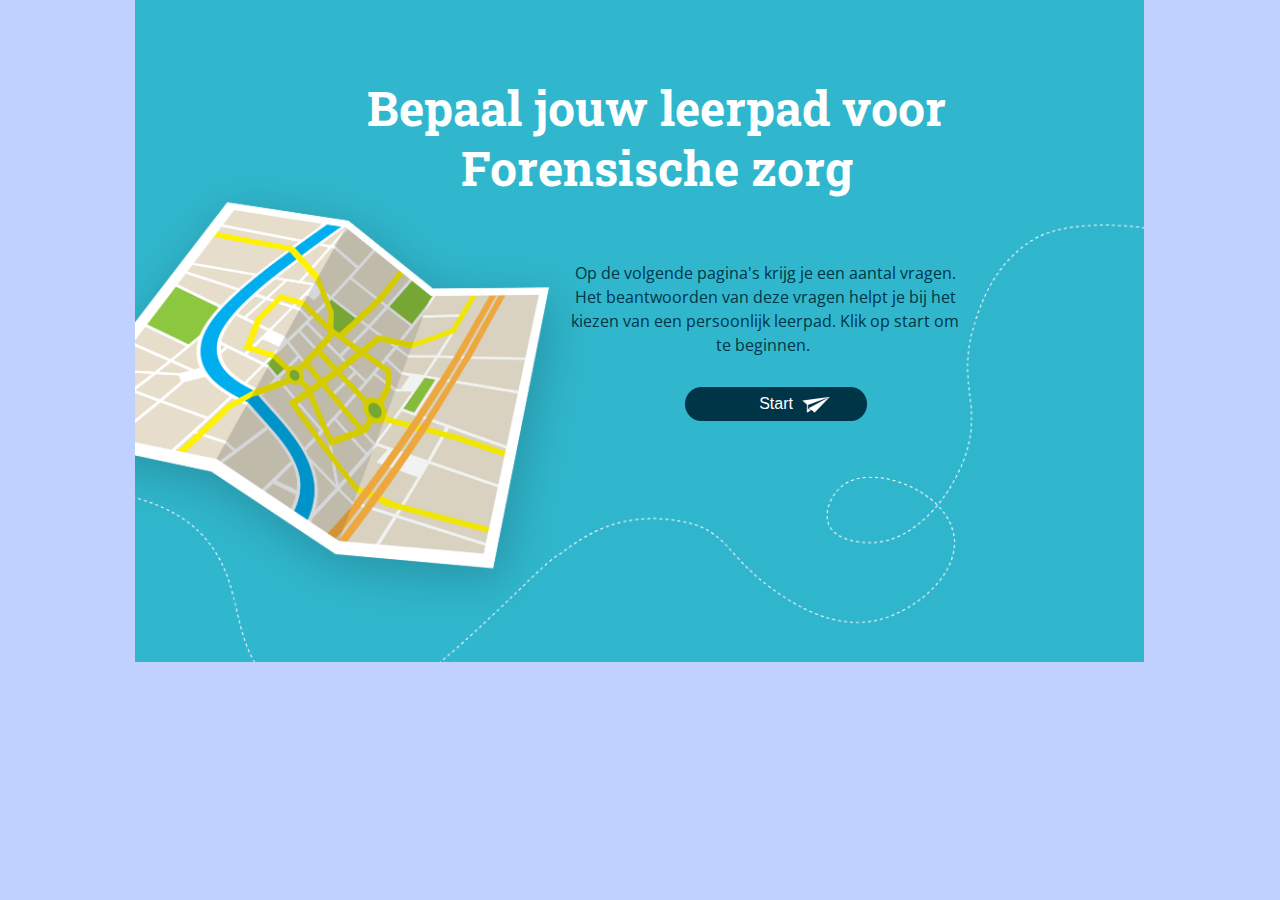
<file: index.html>
<!DOCTYPE html>
<html lang="en" dir="ltr">
<!-- GENERATED BY:  Lectora Online v 4.3.0(364) (http://www.trivantis.com) -->
<!-- TITLE: (Shared) GGZ Ecademy/Forensisch - Werken in een gedwongen kader/Forensisch - kompas -->
<head>
<meta http-equiv="X-UA-Compatible" content="IE=Edge,chrome=1"/><!-- must be the first element in head -->
<meta charset="UTF-8" />
<title>Forensisch - kompas</title>
<script type='text/javascript' src='es6-promise-2.0.0.min.js'></script>
<script type='text/javascript' src='jquery-1.12.4.min.js'></script>
<script type='text/javascript' src='trivantis-utils.js'></script>
<script type='text/javascript' src='trivantis.js'></script>
<script type='text/javascript' src='trivantis-cookie.js'></script>
<script type="text/javascript">
// <!-- 
if( !is.min )
    document.write( "Your browser does not support dynamic html. Please download a current version of either <a href='http://www.microsoft.com/ie/'>Microsoft Internet Explorer or Edge</a> or <a href='http://www.apple.com/safari/download/'>Safari</a> or <a href='http://www.mozilla.com/firefox/'>Mozilla Firefox</a> and try visiting our site again. Thank You.<br /><br />" );

var winW = screen.width;
var winH = screen.height;

function findWH() {
    winW = (is.ns)? window.innerWidth-16 : document.body.offsetWidth-20
    winH = (is.ns)? window.innerHeight   : document.body.offsetHeight
}

onload = init;

function init() {
    findWH();
}
// -->

</script>
</head>

<frameset id="trivTitleMgrFrameset" rows="0,*" border="0" frameborder="0" framespacing="0"  >
  <frame title="Forensisch - kompas" name="titlemgrframe" src="titlemgr.html" resize="no" scrolling="no" marginwidth="0" marginheight="0" />
  <frame title="Forensisch - kompas" name="contentframe" src="content.html" resize="no" />
  <noframes>
    <body>
      <p>Your browser does not support frames</p>
    </body>
  </noframes>
</frameset>
</HTML>
</file>
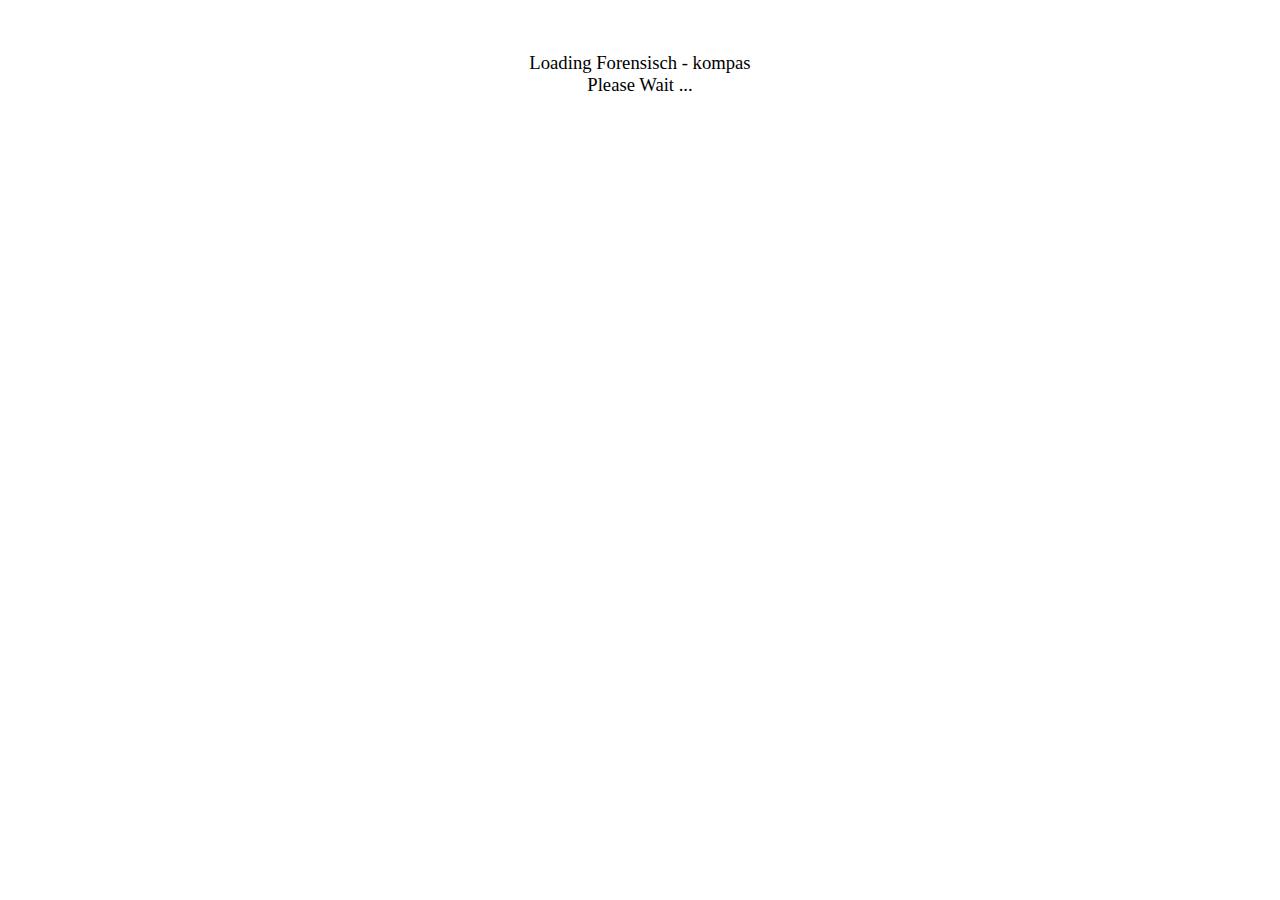
<file: content.html>
<!DOCTYPE html>
<html lang="en" dir="ltr">
<!-- GENERATED BY:  Lectora Online v 4.3.0(364) (http://www.trivantis.com) -->
<!-- TITLE: (Shared) GGZ Ecademy/Forensisch - Werken in een gedwongen kader/Forensisch - kompas -->
<head>
<meta http-equiv="X-UA-Compatible" content="IE=Edge,chrome=1"/><!-- must be the first element in head -->
<meta charset="UTF-8" />
<TITLE>Forensisch - kompas</TITLE>
<script type='text/javascript' src='es6-promise-2.0.0.min.js'></script>
<script type='text/javascript' src='jquery-1.12.4.min.js'></script>
<script type='text/javascript' src='trivantis-utils.js'></script>
<script type='text/javascript' src='trivantis.js'></script>
<script type='text/javascript' src='trivantis-cookie.js'></script>
<SCRIPT type="text/javascript">
// <!-- 
trivDebug = 0;
if( !is.min )
	document.write( "Your browser does not support dynamic html. Please download a current version of either <a href='http://www.microsoft.com/ie/'>Microsoft Internet Explorer or Edge</a> or <a href='http://www.apple.com/safari/download/'>Safari</a> or <a href='http://www.mozilla.com/firefox/'>Mozilla Firefox</a> and try visiting our site again. Thank You.<br /><br />" );

var winW = screen.width;
var winH = screen.height;

function findWH() {
	winW = (is.ns)? window.innerWidth-16 : document.body.offsetWidth-20
	winH = (is.ns)? window.innerHeight   : document.body.offsetHeight
}

onload = init;

function init() {
	findWH();
	history.forward();
}
// -->
</script>
</head>

<body bgcolor="#ffffff">
	<div align="center">
		<span style="font-size:14pt;color:#000000">
		<br /><br />
Loading Forensisch - kompas<br>Please Wait ...      </span>
    </div>
</body>
</html>
</file>
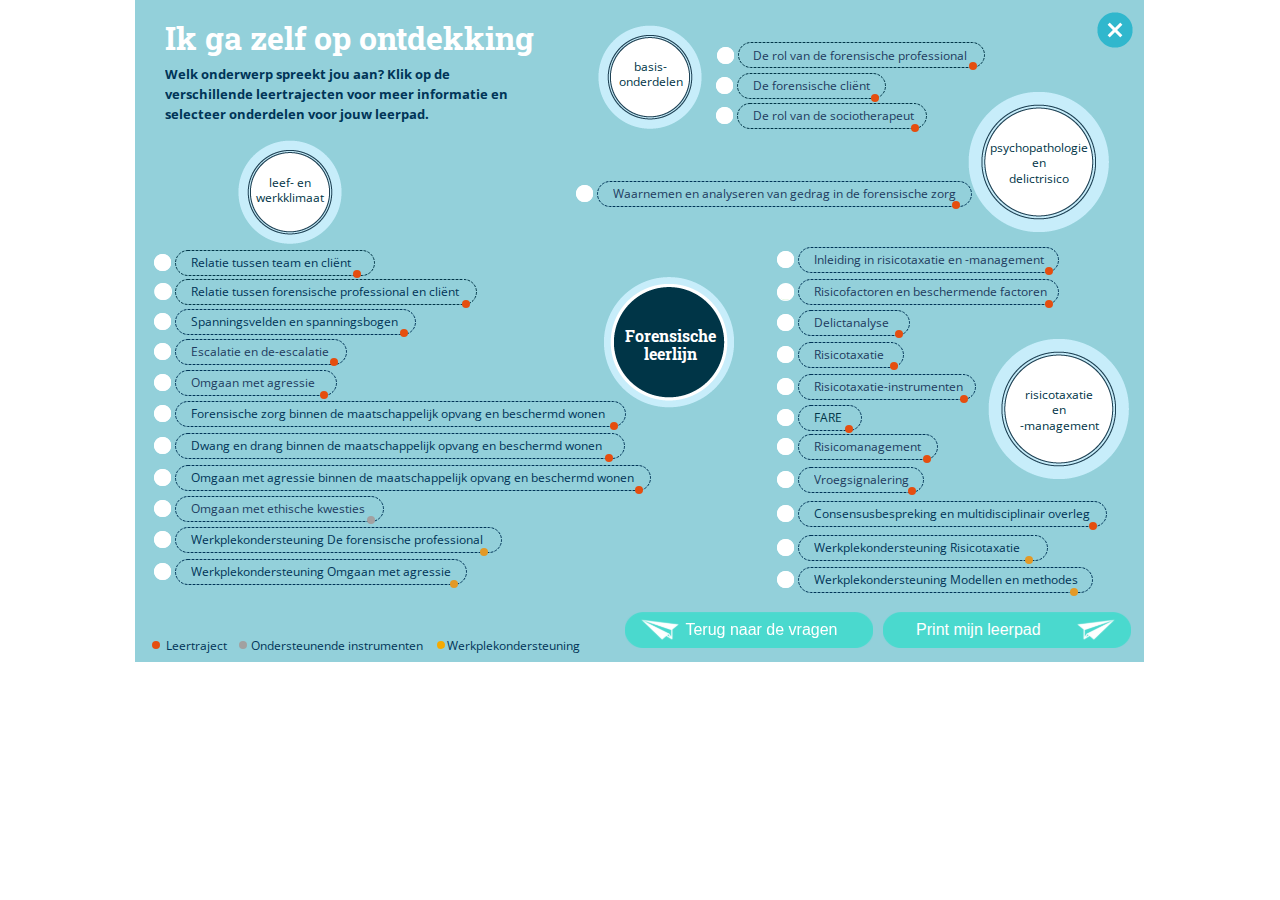
<file: forensisch_kompas_kompas_bg_overzicht.html>
<!DOCTYPE html>
<html lang="en" dir="ltr">
<!-- GENERATED BY:  Lectora Online v 4.3.0(364) (http://www.trivantis.com) -->
<!-- TITLE: (Shared) GGZ Ecademy/Forensisch - Werken in een gedwongen kader/Forensisch - kompas -->


<head>
<meta http-equiv="X-UA-Compatible" content="IE=Edge,chrome=1"/><!-- must be the first element in head -->
<meta charset="UTF-8" />
<TITLE>overzicht</TITLE>

<link rel="stylesheet" href="trivantisPage.css" type="text/css" />
<link rel="stylesheet" href="trivantis-common.css" type="text/css" />
<link rel="stylesheet" href="trivantis-player.css" type="text/css" />
<link rel="stylesheet" href="fonts_1.css" type="text/css" />
<script type='text/javascript' src='es6-promise-2.0.0.min.js'></script>
<script type='text/javascript' src='jquery-1.12.4.min.js'></script>
<script type='text/javascript' src='trivantis-utils.js'></script>
<script type='text/javascript' src='trivantis.js'></script>
<script type='text/javascript' src='trivantis-cookie.js'></script>
<script type='text/javascript' src='trivantis-timedate.js'></script>
<script type='text/javascript' src='trivantis-wndobj.js'></script>
<script>

// <!-- 
setTrivantisTextDefaults({"mT":"0px","mB":"0px","lh":"1.15"});
;if( !is.min )
    document.write( "Your browser does not support dynamic html. Please download a current version of either <a href='http://www.microsoft.com/ie/'>Microsoft Internet Explorer or Edge</a> or <a href='http://www.apple.com/safari/download/'>Safari</a> or <a href='http://www.mozilla.com/firefox/'>Mozilla Firefox</a> and try visiting our site again. Thank You.<br /><br />" )

var Varkompas_btn01 = new Variable( 'Varkompas_btn01', '1', 0, 0, '', 365, 'forensisch_kompas.html', f );
var Varkompas_btn02 = new Variable( 'Varkompas_btn02', '1', 0, 0, '', 365, 'forensisch_kompas.html', f );
var Varkompas_btn03 = new Variable( 'Varkompas_btn03', '1', 0, 0, '', 365, 'forensisch_kompas.html', f );
var Varkompas_btn04 = new Variable( 'Varkompas_btn04', '1', 0, 0, '', 365, 'forensisch_kompas.html', f );
var Varkompas_btn05 = new Variable( 'Varkompas_btn05', '1', 0, 0, '', 365, 'forensisch_kompas.html', f );
var Varkompas_btn06 = new Variable( 'Varkompas_btn06', '1', 0, 0, '', 365, 'forensisch_kompas.html', f );
var Varkompas_btn07 = new Variable( 'Varkompas_btn07', '1', 0, 0, '', 365, 'forensisch_kompas.html', f );
var Varkompas_btn08 = new Variable( 'Varkompas_btn08', '1', 0, 0, '', 365, 'forensisch_kompas.html', f );
var Varkompas_btn09 = new Variable( 'Varkompas_btn09', '1', 0, 0, '', 365, 'forensisch_kompas.html', f );
var Varkompas_btn10 = new Variable( 'Varkompas_btn10', '1', 0, 0, '', 365, 'forensisch_kompas.html', f );
var Varkompas_btn11 = new Variable( 'Varkompas_btn11', '1', 0, 0, '', 365, 'forensisch_kompas.html', f );
var Varkompas_btn12 = new Variable( 'Varkompas_btn12', '1', 0, 0, '', 365, 'forensisch_kompas.html', f );
var Varkompas_btn13 = new Variable( 'Varkompas_btn13', '1', 0, 0, '', 365, 'forensisch_kompas.html', f );
var Varkompas_btn14 = new Variable( 'Varkompas_btn14', '1', 0, 0, '', 365, 'forensisch_kompas.html', f );
var Varkompas_btn15 = new Variable( 'Varkompas_btn15', '1', 0, 0, '', 365, 'forensisch_kompas.html', f );
var Varkompas_btn16 = new Variable( 'Varkompas_btn16', '1', 0, 0, '', 365, 'forensisch_kompas.html', f );
var Varkompas_btn17 = new Variable( 'Varkompas_btn17', '1', 0, 0, '', 365, 'forensisch_kompas.html', f );
var Varkompas_btn18 = new Variable( 'Varkompas_btn18', '1', 0, 0, '', 365, 'forensisch_kompas.html', f );
var Varbegeleidroute = new Variable( 'Varbegeleidroute', '0', 0, 0, '', 365, 'forensisch_kompas.html', f );
var Varkompas_btn19 = new Variable( 'Varkompas_btn19', '1', 0, 0, '', 365, 'forensisch_kompas.html', f );
var Varterugnaardevraag = new Variable( 'Varterugnaardevraag', '0', 0, 0, '', 365, 'forensisch_kompas.html', f );
var Varkompas_btn20 = new Variable( 'Varkompas_btn20', '1', 0, 0, '', 365, 'forensisch_kompas.html', f );
var Varkompas_btn21 = new Variable( 'Varkompas_btn21', '1', 0, 0, '', 365, 'forensisch_kompas.html', f );
var Varkompas_btn22 = new Variable( 'Varkompas_btn22', '1', 0, 0, '', 365, 'forensisch_kompas.html', f );
var Varkompas_btn23 = new Variable( 'Varkompas_btn23', '1', 0, 0, '', 365, 'forensisch_kompas.html', f );
var Varkompas_btn24 = new Variable( 'Varkompas_btn24', '1', 0, 0, '', 365, 'forensisch_kompas.html', f );
var Varkompas_btn25 = new Variable( 'Varkompas_btn25', '1', 0, 0, '', 365, 'forensisch_kompas.html', f );
var Varkompas_btn26 = new Variable( 'Varkompas_btn26', '1', 0, 0, '', 365, 'forensisch_kompas.html', f );
var VarLWK = new Variable( 'VarLWK', '0', 0, 0, '', 365, 'forensisch_kompas.html', f );
var VarBASIS = new Variable( 'VarBASIS', '0', 0, 0, '', 365, 'forensisch_kompas.html', f );
var VarPSYCHO = new Variable( 'VarPSYCHO', '0', 0, 0, '', 365, 'forensisch_kompas.html', f );
var VarRTM = new Variable( 'VarRTM', '0', 0, 0, '', 365, 'forensisch_kompas.html', f );
var VarTriMuteAllFLV = new Variable( 'VarTriMuteAllFLV', '', 0, 0, null, null, 'forensisch_kompas.html'  );
var bRcdTitle = false;
var pgWidth_phonePort = 480;
var pgWidth_phoneLand = 785;
var pgWidth_tabletPort = 785;
var pgWidth_tabletLand = 1009;
var pgWidth_desktop = 1009;
var bSingleScrubView = f;
var bFillWindow = f;
var bFitWidth = f;
var bFitMobile = f;
var bAutoStartOnPage = f;
getDisplayWindow().bHTML5ONLY = f;

trivSetupPage();
var trivWeb20Popups = true;
var forceExitPage = false;
var trivInTest = false;

var viewOverrideMap = {};
viewOverrideMap["PhonePortrait"] = "Desktop";
viewOverrideMap["PhoneLandscape"] = "Desktop";
viewOverrideMap["TabletPortrait"] = "Desktop";
viewOverrideMap["TabletLandscape"] = "Desktop";

function init_page()
{
	if( is.min ){
			if( parent.document != document) parent.document.title=document.title
		trivCenterPage = true;
		if(!isMobile.any()) trivCenter();
		window.trivBgndAudio = new jsBgSound();
		trivBgndAudio.attach(false);
		attachObjs();

		og23875.cwObj={};
		og23875.cwObj.arChld=[
    ];
		og21869.cwObj={};
		og21869.cwObj.arChld=[
    ];
		og15720.cwObj={};
		og15720.cwObj.arChld=[
    ];
		og15741.cwObj={};
		og15741.cwObj.arChld=[
    {type:6,on:1001,delay:0,name:'OnMClkHideStatus', actItem:function(){
        grpAction0for15741();
    }}];
		og15778.cwObj={};
		og15778.cwObj.arChld=[
    {type:6,on:1001,delay:0,name:'OnMClkHideStatus', actItem:function(){
        grpAction0for15778();
    }}];
		og15802.cwObj={};
		og15802.cwObj.arChld=[
    {type:6,on:1001,delay:0,name:'OnMClkHideStatus', actItem:function(){
        grpAction0for15802();
    }}];
		og15843.cwObj={};
		og15843.cwObj.arChld=[
    {type:6,on:1001,delay:0,name:'OnMClkHideStatus', actItem:function(){
        grpAction0for15843();
    }}];
		og15858.cwObj={};
		og15858.cwObj.arChld=[
    {type:6,on:1001,delay:0,name:'OnMClkHideStatus', actItem:function(){
        grpAction0for15858();
    }}];
		og15875.cwObj={};
		og15875.cwObj.arChld=[
    {type:6,on:1001,delay:0,name:'OnMClkHideStatus', actItem:function(){
        grpAction0for15875();
    }}];
		og15890.cwObj={};
		og15890.cwObj.arChld=[
    {type:6,on:1001,delay:0,name:'OnMClkHideStatus', actItem:function(){
        grpAction0for15890();
    }}];
		og15905.cwObj={};
		og15905.cwObj.arChld=[
    {type:6,on:1001,delay:0,name:'OnMClkHideStatus', actItem:function(){
        grpAction0for15905();
    }}];
		og15920.cwObj={};
		og15920.cwObj.arChld=[
    {type:6,on:1001,delay:0,name:'OnMClkHideStatus', actItem:function(){
        grpAction0for15920();
    }}];
		og15935.cwObj={};
		og15935.cwObj.arChld=[
    {type:6,on:1001,delay:0,name:'OnMClkHideStatus', actItem:function(){
        grpAction0for15935();
    }}];
		og15950.cwObj={};
		og15950.cwObj.arChld=[
    {type:6,on:1001,delay:0,name:'OnMClkHideStatus', actItem:function(){
        grpAction0for15950();
    }}];
		og16100.cwObj={};
		og16100.cwObj.arChld=[
    {type:6,on:1001,delay:0,name:'OnMClkHideStatus', actItem:function(){
        grpAction0for16100();
    }}];
		og16088.cwObj={};
		og16088.cwObj.arChld=[
    {type:6,on:1001,delay:0,name:'OnMClkHideStatus', actItem:function(){
        grpAction0for16088();
    }}];
		og16076.cwObj={};
		og16076.cwObj.arChld=[
    {type:6,on:1001,delay:0,name:'OnMClkHideStatus', actItem:function(){
        grpAction0for16076();
    }}];
		og16064.cwObj={};
		og16064.cwObj.arChld=[
    {type:6,on:1001,delay:0,name:'OnMClkHideStatus', actItem:function(){
        grpAction0for16064();
    }}];
		og16052.cwObj={};
		og16052.cwObj.arChld=[
    {type:6,on:1001,delay:0,name:'OnMClkHideStatus', actItem:function(){
        grpAction0for16052();
    }}];
		og16040.cwObj={};
		og16040.cwObj.arChld=[
    {type:6,on:1001,delay:0,name:'OnMClkHideStatus', actItem:function(){
        grpAction0for16040();
    }}];
		og16115.cwObj={};
		og16115.cwObj.arChld=[
    {type:6,on:1001,delay:0,name:'OnMClkHideStatus', actItem:function(){
        grpAction0for16115();
    }}];
		og18560.cwObj={};
		og18560.cwObj.arChld=[
    {type:6,on:1001,delay:0,name:'OnMClkHideStatus', actItem:function(){
        grpAction0for18560();
    }}];
		og24406.cwObj={};
		og24406.cwObj.arChld=[
    {type:6,on:1001,delay:0,name:'OnMClkHideStatus', actItem:function(){
        grpAction0for24406();
    }}];
		og24416.cwObj={};
		og24416.cwObj.arChld=[
    {type:6,on:1001,delay:0,name:'OnMClkHideStatus', actItem:function(){
        grpAction0for24416();
    }}];
		og24426.cwObj={};
		og24426.cwObj.arChld=[
    {type:6,on:1001,delay:0,name:'OnMClkHideStatus', actItem:function(){
        grpAction0for24426();
    }}];
		og27300.cwObj={};
		og27300.cwObj.arChld=[
    {type:6,on:1001,delay:0,name:'OnMClkHideStatus', actItem:function(){
        grpAction0for27300();
    }}];
		og27310.cwObj={};
		og27310.cwObj.arChld=[
    {type:6,on:1001,delay:0,name:'OnMClkHideStatus', actItem:function(){
        grpAction0for27310();
    }}];
		og27510.cwObj={};
		og27510.cwObj.arChld=[
    {type:6,on:1001,delay:0,name:'OnMClkHideStatus', actItem:function(){
        grpAction0for27510();
    }}];
		og27520.cwObj={};
		og27520.cwObj.arChld=[
    {type:6,on:1001,delay:0,name:'OnMClkHideStatus', actItem:function(){
        grpAction0for27520();
    }}];
		og17036.cwObj={};
		og17036.cwObj.arChld=[
    ];
		og17598.cwObj={};
		og17598.cwObj.arChld=[
    ];
		og17599.cwObj={};
		og17599.cwObj.arChld=[
    ];
		og18717.cwObj={};
		og18717.cwObj.arChld=[
    {type:6,on:1001,delay:0,name:'OnGroupHide', actItem:function(){
        grpAction0for18717();
    }},
    {type:6,on:1001,delay:0,name:'OnGroupHide', actItem:function(){
        grpAction1for18717();
    }},
    {type:6,on:1001,delay:0,name:'OnGroupHide', actItem:function(){
        grpAction2for18717();
    }},
    {type:6,on:1001,delay:0,name:'OnGroupHide', actItem:function(){
        grpAction3for18717();
    }},
    {type:6,on:1001,delay:0,name:'OnGroupHide', actItem:function(){
        grpAction4for18717();
    }},
    {type:6,on:1001,delay:0,name:'OnGroupHide', actItem:function(){
        grpAction5for18717();
    }},
    {type:6,on:1001,delay:0,name:'OnGroupHide', actItem:function(){
        grpAction6for18717();
    }},
    {type:6,on:1001,delay:0,name:'OnGroupHide', actItem:function(){
        grpAction7for18717();
    }},
    {type:6,on:1001,delay:0,name:'OnGroupHide', actItem:function(){
        grpAction8for18717();
    }},
    {type:6,on:1001,delay:0,name:'OnGroupHide', actItem:function(){
        grpAction9for18717();
    }},
    {type:6,on:1001,delay:0,name:'OnGroupHide', actItem:function(){
        grpAction10for18717();
    }},
    {type:6,on:1001,delay:0,name:'OnGroupHide', actItem:function(){
        grpAction11for18717();
    }},
    {type:6,on:1001,delay:0,name:'OnGroupHide', actItem:function(){
        grpAction12for18717();
    }},
    {type:6,on:1001,delay:0,name:'OnGroupHide', actItem:function(){
        grpAction13for18717();
    }},
    {type:6,on:1001,delay:0,name:'OnGroupHide', actItem:function(){
        grpAction14for18717();
    }},
    {type:6,on:1001,delay:0,name:'OnGroupHide', actItem:function(){
        grpAction15for18717();
    }},
    {type:6,on:1001,delay:0,name:'OnGroupHide', actItem:function(){
        grpAction16for18717();
    }},
    {type:6,on:1001,delay:0,name:'OnGroupHide', actItem:function(){
        grpAction17for18717();
    }},
    {type:6,on:1001,delay:0,name:'OnGroupHide', actItem:function(){
        grpAction18for18717();
    }},
    {type:6,on:1001,delay:0,name:'OnGroupHide', actItem:function(){
        grpAction19for18717();
    }},
    {type:6,on:1001,delay:0,name:'OnGroupHide', actItem:function(){
        grpAction20for18717();
    }},
    {type:6,on:1001,delay:0,name:'OnGroupHide', actItem:function(){
        grpAction21for18717();
    }},
    {type:6,on:1001,delay:0,name:'OnGroupHide', actItem:function(){
        grpAction22for18717();
    }},
    {type:6,on:1001,delay:0,name:'OnGroupHide', actItem:function(){
        grpAction23for18717();
    }},
    {type:6,on:1001,delay:0,name:'OnGroupHide', actItem:function(){
        grpAction24for18717();
    }},
    {type:6,on:1001,delay:0,name:'OnGroupHide', actItem:function(){
        grpAction25for18717();
    }}];
		og18718.cwObj={};
		og18718.cwObj.arChld=[
    {type:6,on:1001,delay:0,name:'OnGroupHide', actItem:function(){
        grpAction0for18718();
    }},
    {type:6,on:1001,delay:0,name:'OnGroupHide', actItem:function(){
        grpAction1for18718();
    }},
    {type:6,on:1001,delay:0,name:'OnGroupHide', actItem:function(){
        grpAction2for18718();
    }},
    {type:6,on:1001,delay:0,name:'OnGroupHide', actItem:function(){
        grpAction3for18718();
    }},
    {type:6,on:1001,delay:0,name:'OnGroupHide', actItem:function(){
        grpAction4for18718();
    }},
    {type:6,on:1001,delay:0,name:'OnGroupHide', actItem:function(){
        grpAction5for18718();
    }},
    {type:6,on:1001,delay:0,name:'OnGroupHide', actItem:function(){
        grpAction6for18718();
    }},
    {type:6,on:1001,delay:0,name:'OnGroupHide', actItem:function(){
        grpAction7for18718();
    }},
    {type:6,on:1001,delay:0,name:'OnGroupHide', actItem:function(){
        grpAction8for18718();
    }},
    {type:6,on:1001,delay:0,name:'OnGroupHide', actItem:function(){
        grpAction9for18718();
    }},
    {type:6,on:1001,delay:0,name:'OnGroupHide', actItem:function(){
        grpAction10for18718();
    }},
    {type:6,on:1001,delay:0,name:'OnGroupHide', actItem:function(){
        grpAction11for18718();
    }},
    {type:6,on:1001,delay:0,name:'OnGroupHide', actItem:function(){
        grpAction12for18718();
    }},
    {type:6,on:1001,delay:0,name:'OnGroupHide', actItem:function(){
        grpAction13for18718();
    }},
    {type:6,on:1001,delay:0,name:'OnGroupHide', actItem:function(){
        grpAction14for18718();
    }},
    {type:6,on:1001,delay:0,name:'OnGroupHide', actItem:function(){
        grpAction15for18718();
    }},
    {type:6,on:1001,delay:0,name:'OnGroupHide', actItem:function(){
        grpAction16for18718();
    }},
    {type:6,on:1001,delay:0,name:'OnGroupHide', actItem:function(){
        grpAction17for18718();
    }},
    {type:6,on:1001,delay:0,name:'OnGroupHide', actItem:function(){
        grpAction18for18718();
    }},
    {type:6,on:1001,delay:0,name:'OnGroupHide', actItem:function(){
        grpAction19for18718();
    }},
    {type:6,on:1001,delay:0,name:'OnGroupHide', actItem:function(){
        grpAction20for18718();
    }},
    {type:6,on:1001,delay:0,name:'OnGroupHide', actItem:function(){
        grpAction21for18718();
    }},
    {type:6,on:1001,delay:0,name:'OnGroupHide', actItem:function(){
        grpAction22for18718();
    }},
    {type:6,on:1001,delay:0,name:'OnGroupHide', actItem:function(){
        grpAction23for18718();
    }},
    {type:6,on:1001,delay:0,name:'OnGroupHide', actItem:function(){
        grpAction24for18718();
    }},
    {type:6,on:1001,delay:0,name:'OnGroupHide', actItem:function(){
        grpAction25for18718();
    }},
    {type:6,on:1001,delay:0,name:'hide_sub_overlay', actItem:function(){
        grpAction26for18718();
    }},
    {type:6,on:1001,delay:0,name:'hide_sub_overlay', actItem:function(){
        grpAction27for18718();
    }},
    {type:6,on:1001,delay:0,name:'hide_sub_overlay', actItem:function(){
        grpAction28for18718();
    }},
    {type:6,on:1001,delay:0,name:'hide_sub_overlay', actItem:function(){
        grpAction29for18718();
    }}];
		og18914.cwObj={};
		og18914.cwObj.arChld=[
    {type:6,on:1001,delay:0,name:'OnGroupChange', actItem:function(){
        grpAction0for18914();
    }},
    {type:6,on:1001,delay:0,name:'OnGroupChange', actItem:function(){
        grpAction1for18914();
    }},
    {type:6,on:1001,delay:0,name:'OnGroupChange', actItem:function(){
        grpAction2for18914();
    }},
    {type:6,on:1001,delay:0,name:'OnGroupChange', actItem:function(){
        grpAction3for18914();
    }},
    {type:6,on:1001,delay:0,name:'OnGroupChange', actItem:function(){
        grpAction4for18914();
    }}];
		og18926.cwObj={};
		og18926.cwObj.arChld=[
    {type:6,on:1001,delay:0,name:'OnGroupChange', actItem:function(){
        grpAction0for18926();
    }},
    {type:6,on:1001,delay:0,name:'OnGroupChange', actItem:function(){
        grpAction1for18926();
    }},
    {type:6,on:1001,delay:0,name:'OnGroupChange', actItem:function(){
        grpAction2for18926();
    }},
    {type:6,on:1001,delay:0,name:'OnGroupChange', actItem:function(){
        grpAction3for18926();
    }},
    {type:6,on:1001,delay:0,name:'OnGroupChange', actItem:function(){
        grpAction4for18926();
    }},
    {type:6,on:1001,delay:0,name:'OnGroupChange', actItem:function(){
        grpAction5for18926();
    }}];
		og18943.cwObj={};
		og18943.cwObj.arChld=[
    {type:6,on:1001,delay:0,name:'OnGroupChange', actItem:function(){
        grpAction0for18943();
    }},
    {type:6,on:1001,delay:0,name:'OnGroupChange', actItem:function(){
        grpAction1for18943();
    }},
    {type:6,on:1001,delay:0,name:'OnGroupChange', actItem:function(){
        grpAction2for18943();
    }}];
		og19053.cwObj={};
		og19053.cwObj.arChld=[
    {type:6,on:1001,delay:0,name:'OnGroupChange', actItem:function(){
        grpAction0for19053();
    }},
    {type:6,on:1001,delay:0,name:'OnGroupChange', actItem:function(){
        grpAction1for19053();
    }},
    {type:6,on:1001,delay:0,name:'OnGroupChange', actItem:function(){
        grpAction2for19053();
    }},
    {type:6,on:1001,delay:0,name:'OnGroupChange', actItem:function(){
        grpAction3for19053();
    }}];
		og19371.cwObj={};
		og19371.cwObj.arChld=[
    {type:6,on:1001,delay:0,name:'OnGroupChange', actItem:function(){
        grpAction0for19371();
    }},
    {type:6,on:1001,delay:0,name:'OnGroupChange', actItem:function(){
        grpAction1for19371();
    }},
    {type:6,on:1001,delay:0,name:'OnGroupChange', actItem:function(){
        grpAction2for19371();
    }},
    {type:6,on:1001,delay:0,name:'OnGroupChange', actItem:function(){
        grpAction3for19371();
    }},
    {type:6,on:1001,delay:0,name:'OnGroupChange', actItem:function(){
        grpAction4for19371();
    }}];
		og18963.cwObj={};
		og18963.cwObj.arChld=[
    {type:6,on:1001,delay:0,name:'OnGroupChange', actItem:function(){
        grpAction0for18963();
    }},
    {type:6,on:1001,delay:0,name:'OnGroupChange', actItem:function(){
        grpAction1for18963();
    }},
    {type:6,on:1001,delay:0,name:'OnGroupChange', actItem:function(){
        grpAction2for18963();
    }},
    {type:6,on:1001,delay:0,name:'OnGroupChange', actItem:function(){
        grpAction3for18963();
    }},
    {type:6,on:1001,delay:0,name:'OnGroupChange', actItem:function(){
        grpAction4for18963();
    }},
    {type:6,on:1001,delay:0,name:'OnGroupChange', actItem:function(){
        grpAction5for18963();
    }}];
		og18950.cwObj={};
		og18950.cwObj.arChld=[
    {type:6,on:1001,delay:0,name:'OnGroupChange', actItem:function(){
        grpAction0for18950();
    }},
    {type:6,on:1001,delay:0,name:'OnGroupChange', actItem:function(){
        grpAction1for18950();
    }},
    {type:6,on:1001,delay:0,name:'OnGroupChange', actItem:function(){
        grpAction2for18950();
    }},
    {type:6,on:1001,delay:0,name:'OnGroupChange', actItem:function(){
        grpAction3for18950();
    }},
    {type:6,on:1001,delay:0,name:'OnGroupChange', actItem:function(){
        grpAction4for18950();
    }},
    {type:6,on:1001,delay:0,name:'OnGroupChange', actItem:function(){
        grpAction5for18950();
    }},
    {type:6,on:1001,delay:0,name:'OnGroupChange', actItem:function(){
        grpAction6for18950();
    }},
    {type:6,on:1001,delay:0,name:'OnGroupChange', actItem:function(){
        grpAction7for18950();
    }},
    {type:6,on:1001,delay:0,name:'OnGroupChange', actItem:function(){
        grpAction8for18950();
    }}];
		og19406.cwObj={};
		og19406.cwObj.arChld=[
    {type:6,on:1001,delay:0,name:'OnGroupChange', actItem:function(){
        grpAction0for19406();
    }},
    {type:6,on:1001,delay:0,name:'OnGroupChange', actItem:function(){
        grpAction1for19406();
    }},
    {type:6,on:1001,delay:0,name:'OnGroupChange', actItem:function(){
        grpAction2for19406();
    }},
    {type:6,on:1001,delay:0,name:'OnGroupChange', actItem:function(){
        grpAction3for19406();
    }}];
		og19407.cwObj={};
		og19407.cwObj.arChld=[
    {type:6,on:1001,delay:0,name:'OnGroupChange', actItem:function(){
        grpAction0for19407();
    }},
    {type:6,on:1001,delay:0,name:'OnGroupChange', actItem:function(){
        grpAction1for19407();
    }},
    {type:6,on:1001,delay:0,name:'OnGroupChange', actItem:function(){
        grpAction2for19407();
    }},
    {type:6,on:1001,delay:0,name:'OnGroupChange', actItem:function(){
        grpAction3for19407();
    }}];
		og19408.cwObj={};
		og19408.cwObj.arChld=[
    {type:6,on:1001,delay:0,name:'OnGroupChange', actItem:function(){
        grpAction0for19408();
    }},
    {type:6,on:1001,delay:0,name:'OnGroupChange', actItem:function(){
        grpAction1for19408();
    }},
    {type:6,on:1001,delay:0,name:'OnGroupChange', actItem:function(){
        grpAction2for19408();
    }},
    {type:6,on:1001,delay:0,name:'OnGroupChange', actItem:function(){
        grpAction3for19408();
    }}];
		og19380.cwObj={};
		og19380.cwObj.arChld=[
    {type:6,on:1001,delay:0,name:'OnGroupChange', actItem:function(){
        grpAction0for19380();
    }},
    {type:6,on:1001,delay:0,name:'OnGroupChange', actItem:function(){
        grpAction1for19380();
    }},
    {type:6,on:1001,delay:0,name:'OnGroupChange', actItem:function(){
        grpAction2for19380();
    }},
    {type:6,on:1001,delay:0,name:'OnGroupChange', actItem:function(){
        grpAction3for19380();
    }}];
		og20187.cwObj={};
		og20187.cwObj.arChld=[
    {type:6,on:1001,delay:0,name:'OnGroupChange', actItem:function(){
        grpAction0for20187();
    }},
    {type:6,on:1001,delay:0,name:'OnGroupChange', actItem:function(){
        grpAction1for20187();
    }},
    {type:6,on:1001,delay:0,name:'OnGroupChange', actItem:function(){
        grpAction2for20187();
    }},
    {type:6,on:1001,delay:0,name:'OnGroupChange', actItem:function(){
        grpAction3for20187();
    }},
    {type:6,on:1001,delay:0,name:'OnGroupChange', actItem:function(){
        grpAction4for20187();
    }},
    {type:6,on:1001,delay:0,name:'OnGroupChange', actItem:function(){
        grpAction5for20187();
    }},
    {type:6,on:1001,delay:0,name:'OnGroupChange', actItem:function(){
        grpAction6for20187();
    }}];
		og20206.cwObj={};
		og20206.cwObj.arChld=[
    {type:6,on:1001,delay:0,name:'OnGroupChange', actItem:function(){
        grpAction0for20206();
    }},
    {type:6,on:1001,delay:0,name:'OnGroupChange', actItem:function(){
        grpAction1for20206();
    }},
    {type:6,on:1001,delay:0,name:'OnGroupChange', actItem:function(){
        grpAction2for20206();
    }},
    {type:6,on:1001,delay:0,name:'OnGroupChange', actItem:function(){
        grpAction3for20206();
    }},
    {type:6,on:1001,delay:0,name:'OnGroupChange', actItem:function(){
        grpAction4for20206();
    }}];
		og20233.cwObj={};
		og20233.cwObj.arChld=[
    {type:6,on:1001,delay:0,name:'OnGroupChange', actItem:function(){
        grpAction0for20233();
    }},
    {type:6,on:1001,delay:0,name:'OnGroupChange', actItem:function(){
        grpAction1for20233();
    }}];
		og19359.cwObj={};
		og19359.cwObj.arChld=[
    {type:6,on:1001,delay:0,name:'OnGroupChange', actItem:function(){
        grpAction0for19359();
    }},
    {type:6,on:1001,delay:0,name:'OnGroupChange', actItem:function(){
        grpAction1for19359();
    }},
    {type:6,on:1001,delay:0,name:'OnGroupChange', actItem:function(){
        grpAction2for19359();
    }},
    {type:6,on:1001,delay:0,name:'OnGroupChange', actItem:function(){
        grpAction3for19359();
    }},
    {type:6,on:1001,delay:0,name:'OnGroupChange', actItem:function(){
        grpAction4for19359();
    }},
    {type:6,on:1001,delay:0,name:'OnGroupChange', actItem:function(){
        grpAction5for19359();
    }},
    {type:6,on:1001,delay:0,name:'OnGroupChange', actItem:function(){
        grpAction6for19359();
    }},
    {type:6,on:1001,delay:0,name:'OnGroupChange', actItem:function(){
        grpAction7for19359();
    }},
    {type:6,on:1001,delay:0,name:'OnGroupChange', actItem:function(){
        grpAction8for19359();
    }},
    {type:6,on:1001,delay:0,name:'OnGroupChange', actItem:function(){
        grpAction9for19359();
    }},
    {type:6,on:1001,delay:0,name:'OnGroupChange', actItem:function(){
        grpAction10for19359();
    }},
    {type:6,on:1001,delay:0,name:'OnGroupChange', actItem:function(){
        grpAction11for19359();
    }}];
		og20234.cwObj={};
		og20234.cwObj.arChld=[
    {type:6,on:1001,delay:0,name:'OnGroupChange', actItem:function(){
        grpAction0for20234();
    }},
    {type:6,on:1001,delay:0,name:'OnGroupChange', actItem:function(){
        grpAction1for20234();
    }},
    {type:6,on:1001,delay:0,name:'OnGroupChange', actItem:function(){
        grpAction2for20234();
    }}];
		og20235.cwObj={};
		og20235.cwObj.arChld=[
    {type:6,on:1001,delay:0,name:'OnGroupChange', actItem:function(){
        grpAction0for20235();
    }},
    {type:6,on:1001,delay:0,name:'OnGroupChange', actItem:function(){
        grpAction1for20235();
    }}];
		og19381.cwObj={};
		og19381.cwObj.arChld=[
    {type:6,on:1001,delay:0,name:'OnGroupChange', actItem:function(){
        grpAction0for19381();
    }},
    {type:6,on:1001,delay:0,name:'OnGroupChange', actItem:function(){
        grpAction1for19381();
    }},
    {type:6,on:1001,delay:0,name:'OnGroupChange', actItem:function(){
        grpAction2for19381();
    }},
    {type:6,on:1001,delay:0,name:'OnGroupChange', actItem:function(){
        grpAction3for19381();
    }},
    {type:6,on:1001,delay:0,name:'OnGroupChange', actItem:function(){
        grpAction4for19381();
    }},
    {type:6,on:1001,delay:0,name:'OnGroupChange', actItem:function(){
        grpAction5for19381();
    }},
    {type:6,on:1001,delay:0,name:'OnGroupChange', actItem:function(){
        grpAction6for19381();
    }},
    {type:6,on:1001,delay:0,name:'OnGroupChange', actItem:function(){
        grpAction7for19381();
    }}];
		og20236.cwObj={};
		og20236.cwObj.arChld=[
    {type:6,on:1001,delay:0,name:'OnGroupChange', actItem:function(){
        grpAction0for20236();
    }},
    {type:6,on:1001,delay:0,name:'OnGroupChange', actItem:function(){
        grpAction1for20236();
    }}];
		og24763.cwObj={};
		og24763.cwObj.arChld=[
    {type:6,on:1001,delay:0,name:'OnGroupChange', actItem:function(){
        grpAction0for24763();
    }},
    {type:6,on:1001,delay:0,name:'OnGroupChange', actItem:function(){
        grpAction1for24763();
    }}];
		og24757.cwObj={};
		og24757.cwObj.arChld=[
    {type:6,on:1001,delay:0,name:'OnGroupChange', actItem:function(){
        grpAction0for24757();
    }},
    {type:6,on:1001,delay:0,name:'OnGroupChange', actItem:function(){
        grpAction1for24757();
    }}];
		og24751.cwObj={};
		og24751.cwObj.arChld=[
    {type:6,on:1001,delay:0,name:'OnGroupChange', actItem:function(){
        grpAction0for24751();
    }},
    {type:6,on:1001,delay:0,name:'OnGroupChange', actItem:function(){
        grpAction1for24751();
    }}];
		og27462.cwObj={};
		og27462.cwObj.arChld=[
    {type:6,on:1001,delay:0,name:'OnGroupChange', actItem:function(){
        grpAction0for27462();
    }},
    {type:6,on:1001,delay:0,name:'OnGroupChange', actItem:function(){
        grpAction1for27462();
    }}];
		og27468.cwObj={};
		og27468.cwObj.arChld=[
    {type:6,on:1001,delay:0,name:'OnGroupChange', actItem:function(){
        grpAction0for27468();
    }},
    {type:6,on:1001,delay:0,name:'OnGroupChange', actItem:function(){
        grpAction1for27468();
    }}];
		og27544.cwObj={};
		og27544.cwObj.arChld=[
    {type:6,on:1001,delay:0,name:'OnGroupChange', actItem:function(){
        grpAction0for27544();
    }},
    {type:6,on:1001,delay:0,name:'OnGroupChange', actItem:function(){
        grpAction1for27544();
    }}];
		og27538.cwObj={};
		og27538.cwObj.arChld=[
    {type:6,on:1001,delay:0,name:'OnGroupChange', actItem:function(){
        grpAction0for27538();
    }},
    {type:6,on:1001,delay:0,name:'OnGroupChange', actItem:function(){
        grpAction1for27538();
    }}];
		og24329.cwObj={};
		og24329.cwObj.arChld=[
    ];
		og27855.cwObj={};
		og27855.cwObj.arChld=[
    ];
		og24356.cwObj={};
		og24356.cwObj.arChld=[
    ];
		og24365.cwObj={};
		og24365.cwObj.arChld=[
    ];
		og24374.cwObj={};
		og24374.cwObj.arChld=[
    ];
		og16185.cwObj={};
		og16185.cwObj.arChld=[
    ];
		og18769.cwObj={};
		og18769.cwObj.arChld=[
    ];
		og17646.cwObj={};
		og17646.cwObj.arChld=[
    ];
		og18657.cwObj={};
		og18657.cwObj.arChld=[
    ];
		og17661.cwObj={};
		og17661.cwObj.arChld=[
    ];
		og18851.cwObj={};
		og18851.cwObj.arChld=[
    ];
		og17676.cwObj={};
		og17676.cwObj.arChld=[
    ];
		og19040.cwObj={};
		og19040.cwObj.arChld=[
    ];
		og17703.cwObj={};
		og17703.cwObj.arChld=[
    ];
		og19503.cwObj={};
		og19503.cwObj.arChld=[
    ];
		og17718.cwObj={};
		og17718.cwObj.arChld=[
    ];
		og19529.cwObj={};
		og19529.cwObj.arChld=[
    ];
		og17745.cwObj={};
		og17745.cwObj.arChld=[
    ];
		og19603.cwObj={};
		og19603.cwObj.arChld=[
    ];
		og17766.cwObj={};
		og17766.cwObj.arChld=[
    ];
		og19710.cwObj={};
		og19710.cwObj.arChld=[
    ];
		og17781.cwObj={};
		og17781.cwObj.arChld=[
    ];
		og19815.cwObj={};
		og19815.cwObj.arChld=[
    ];
		og17808.cwObj={};
		og17808.cwObj.arChld=[
    ];
		og19938.cwObj={};
		og19938.cwObj.arChld=[
    ];
		og17829.cwObj={};
		og17829.cwObj.arChld=[
    ];
		og20051.cwObj={};
		og20051.cwObj.arChld=[
    ];
		og17844.cwObj={};
		og17844.cwObj.arChld=[
    ];
		og20161.cwObj={};
		og20161.cwObj.arChld=[
    ];
		og17865.cwObj={};
		og17865.cwObj.arChld=[
    ];
		og20237.cwObj={};
		og20237.cwObj.arChld=[
    ];
		og17892.cwObj={};
		og17892.cwObj.arChld=[
    ];
		og20375.cwObj={};
		og20375.cwObj.arChld=[
    ];
		og17907.cwObj={};
		og17907.cwObj.arChld=[
    ];
		og20508.cwObj={};
		og20508.cwObj.arChld=[
    ];
		og17934.cwObj={};
		og17934.cwObj.arChld=[
    ];
		og20574.cwObj={};
		og20574.cwObj.arChld=[
    ];
		og17949.cwObj={};
		og17949.cwObj.arChld=[
    ];
		og20746.cwObj={};
		og20746.cwObj.arChld=[
    ];
		og17964.cwObj={};
		og17964.cwObj.arChld=[
    ];
		og20889.cwObj={};
		og20889.cwObj.arChld=[
    ];
		og18578.cwObj={};
		og18578.cwObj.arChld=[
    ];
		og21018.cwObj={};
		og21018.cwObj.arChld=[
    ];
		og24496.cwObj={};
		og24496.cwObj.arChld=[
    ];
		og24472.cwObj={};
		og24472.cwObj.arChld=[
    ];
		og24580.cwObj={};
		og24580.cwObj.arChld=[
    ];
		og24556.cwObj={};
		og24556.cwObj.arChld=[
    ];
		og24664.cwObj={};
		og24664.cwObj.arChld=[
    ];
		og24640.cwObj={};
		og24640.cwObj.arChld=[
    ];
		og27368.cwObj={};
		og27368.cwObj.arChld=[
    ];
		og27344.cwObj={};
		og27344.cwObj.arChld=[
    ];
		og27422.cwObj={};
		og27422.cwObj.arChld=[
    ];
		og27398.cwObj={};
		og27398.cwObj.arChld=[
    ];
		og27632.cwObj={};
		og27632.cwObj.arChld=[
    ];
		og27608.cwObj={};
		og27608.cwObj.arChld=[
    ];
		og27686.cwObj={};
		og27686.cwObj.arChld=[
    ];
		og27662.cwObj={};
		og27662.cwObj.arChld=[
    ];
		{og15741.issueActions(1001);}
{og15778.issueActions(1001);}
{og15802.issueActions(1001);}
{og15843.issueActions(1001);}
{og15858.issueActions(1001);}
{og15875.issueActions(1001);}
{og15890.issueActions(1001);}
{og15905.issueActions(1001);}
{og15920.issueActions(1001);}
{og15935.issueActions(1001);}
{og15950.issueActions(1001);}
{og16100.issueActions(1001);}
{og16088.issueActions(1001);}
{og16076.issueActions(1001);}
{og16064.issueActions(1001);}
{og16052.issueActions(1001);}
{og16040.issueActions(1001);}
{og16115.issueActions(1001);}
{og18560.issueActions(1001);}
{og24406.issueActions(1001);}
{og24416.issueActions(1001);}
{og24426.issueActions(1001);}
{og27300.issueActions(1001);}
{og27310.issueActions(1001);}
{og27510.issueActions(1001);}
{og27520.issueActions(1001);}
if(VarBASIS.equals('1')&&VarPSYCHO.equals('1')&&VarLWK.equals('1')&&VarRTM.equals('1')&&Varbegeleidroute.equals('1')){
og24329.show(); 
}
else if(typeof pF == 'function') pF();
if(Varterugnaardevraag.equals('1')){
textbutton21142.hide(); 
}
else textbutton21142.show(); 
    if(typeof pF == 'function') pF();
if(Varbegeleidroute.equals('1')){
og17598.show(); 
}
else if(typeof pF == 'function') pF();
if(Varbegeleidroute.equals('1')){
og17599.hide(); 
}
else if(typeof pF == 'function') pF();
{og18914.issueActions(1001);}
{og18926.issueActions(1001);}
{og18943.issueActions(1001);}
{og19053.issueActions(1001);}
{og19371.issueActions(1001);}
{og18963.issueActions(1001);}
{og18950.issueActions(1001);}
{og19406.issueActions(1001);}
{og19407.issueActions(1001);}
{og19408.issueActions(1001);}
{og19380.issueActions(1001);}
{og20187.issueActions(1001);}
{og20206.issueActions(1001);}
{og20233.issueActions(1001);}
{og19359.issueActions(1001);}
{og20234.issueActions(1001);}
{og20235.issueActions(1001);}
{og19381.issueActions(1001);}
{og20236.issueActions(1001);}
{og24763.issueActions(1001);}
{og24757.issueActions(1001);}
{og24751.issueActions(1001);}
{og27462.issueActions(1001);}
{og27468.issueActions(1001);}
{og27544.issueActions(1001);}
{og27538.issueActions(1001);}
		trivPage.issueShowActions(arWnds);
		trivArExec(arWnds,function(wnd){ wnd.issueActions(11); });
		trivPage.actionMute();
	}
}
function trivPrevPage() {
    trivExitPage( 'forensisch_kompas_kompas_wizard_begeleiding.html', true )
}

function trivNextPage() {
    trivExitPage( 'forensisch_kompas_print.html', true )
}


if( is.min ) {
	var rcdObj = { rcdData: {} };

	var textbutton21748 = new jsWndTextButton(); //btn_close
	var text23012 = new jsWndText(); //sluit hint
	var og23875 = new jsWndOther(); //exit_course
	var text23876 = new jsWndText(); //sluit hint
	var textbutton23877 = new jsWndTextButton(); //btn_close
	var og21869 = new jsWndOther(); //basis
	var shape27296 = new jsWndShape(); //Rectangle 2
	var image24130 = new jsWndImage(); //kompas_donkerblauwecirkel
	var image24132 = new jsWndImage(); //kompas_wittecirkel
	var image24133 = new jsWndImage(); //kompas_wittecirkel
	var image24137 = new jsWndImage(); //kompas_wittecirkel
	var image27968 = new jsWndImage(); //kompas_wittecirkel_150px
	var image24146 = new jsWndImage(); //kompas_wittecirkel_150px
	var shape21857 = new jsWndShape(); //Ellipse
	var text21856 = new jsWndText(); //Text Block 1
	var text23008 = new jsWndText(); //sluit hint
	var shape21861 = new jsWndShape(); //Ellipse
	var shape21865 = new jsWndShape(); //Ellipse
	var textbutton21756 = new jsWndTextButton(); //btn_close
	var og15720 = new jsWndOther(); //txt
	var text15715 = new jsWndText(); //txt-titel
	var text15703 = new jsWndText(); //txt-Basis
	var text15707 = new jsWndText(); //txt-RTM
	var text15711 = new jsWndText(); //txt-LWK
	var text15818 = new jsWndText(); //txt-Psycho
	var og15741 = new jsWndOther(); //btn01-forensischProf
	var shape15733 = new jsWndShape(); //vrm-btn-neutral
	var text15722 = new jsWndText(); //lable-btn-01-neutral
	var shape21783 = new jsWndShape(); //Ellipse
	var image17622 = new jsWndImage(); //BG-status_active
	var image17623 = new jsWndImage(); //BG-status_nuetral
	var og15778 = new jsWndOther(); //btn02-forensischClient
	var shape15781 = new jsWndShape(); //vrm-btn-neutral
	var shape21784 = new jsWndShape(); //Ellipse
	var text15782 = new jsWndText(); //label-btn-01-neutral
	var image15783 = new jsWndImage(); //BG-status_active
	var image15784 = new jsWndImage(); //BG-status_nuetral
	var og15802 = new jsWndOther(); //btn03-rolVanSociotheratpeut
	var shape15805 = new jsWndShape(); //vrm-btn-neutral
	var shape21788 = new jsWndShape(); //Ellipse
	var text15806 = new jsWndText(); //lable-btn-01-neutral
	var image15807 = new jsWndImage(); //BG-status_active
	var image15808 = new jsWndImage(); //BG-status_nuetral
	var og15843 = new jsWndOther(); //btn04-waarnemenEnAnalyseren
	var shape15846 = new jsWndShape(); //vrm-btn-neutral
	var shape21792 = new jsWndShape(); //Ellipse
	var text15847 = new jsWndText(); //lable-btn-01-neutral
	var image15848 = new jsWndImage(); //BG-status_active
	var image15849 = new jsWndImage(); //BG-status_nuetral
	var og15858 = new jsWndOther(); //btn05-consensusbespreking
	var shape15861 = new jsWndShape(); //vrm-btn-neutral
	var text15862 = new jsWndText(); //lable-btn-01-neutral
	var shape21796 = new jsWndShape(); //Ellipse
	var image15863 = new jsWndImage(); //BG-status_active
	var image15864 = new jsWndImage(); //BG-status_nuetral
	var og15875 = new jsWndOther(); //btn06-relaTeamClient
	var shape15878 = new jsWndShape(); //vrm-btn-neutral
	var text15879 = new jsWndText(); //lable-btn-01-neutral
	var shape21800 = new jsWndShape(); //Ellipse
	var image15880 = new jsWndImage(); //BG-status_active
	var image15881 = new jsWndImage(); //BG-status_nuetral
	var og15890 = new jsWndOther(); //btn07-relaProfClient
	var shape15893 = new jsWndShape(); //vrm-btn-neutral
	var text15894 = new jsWndText(); //lable-btn-01-neutral
	var shape21804 = new jsWndShape(); //Ellipse
	var image15895 = new jsWndImage(); //BG-status_active
	var image15896 = new jsWndImage(); //BG-status_nuetral
	var og15905 = new jsWndOther(); //btn08-spanningsVeldenBogen
	var shape15908 = new jsWndShape(); //vrm-btn-neutral
	var text15909 = new jsWndText(); //lable-btn-01-neutral
	var shape21808 = new jsWndShape(); //Ellipse
	var image15910 = new jsWndImage(); //BG-status_active
	var image15911 = new jsWndImage(); //BG-status_nuetral
	var og15920 = new jsWndOther(); //btn09-(de)escalatie
	var shape15923 = new jsWndShape(); //vrm-btn-neutral
	var text15924 = new jsWndText(); //lable-btn-01-neutral
	var shape21812 = new jsWndShape(); //Ellipse
	var image15925 = new jsWndImage(); //BG-status_active
	var image15926 = new jsWndImage(); //BG-status_nuetral
	var og15935 = new jsWndOther(); //btn10-omgaanMetAgressie
	var shape15938 = new jsWndShape(); //vrm-btn-neutral
	var text15939 = new jsWndText(); //lable-btn-01-neutral
	var shape21816 = new jsWndShape(); //Ellipse
	var image15940 = new jsWndImage(); //BG-status_active
	var image15941 = new jsWndImage(); //BG-status_nuetral
	var og15950 = new jsWndOther(); //btn11-omgaanMetEthischeKwesties
	var shape15953 = new jsWndShape(); //vrm-btn-neutral
	var text15954 = new jsWndText(); //lable-btn-01-neutral
	var shape21820 = new jsWndShape(); //Ellipse
	var image15955 = new jsWndImage(); //BG-status_active
	var image15956 = new jsWndImage(); //BG-status_nuetral
	var og16100 = new jsWndOther(); //btn12-risiscotaxatie
	var shape16103 = new jsWndShape(); //vrm-btn-neutral
	var text16104 = new jsWndText(); //lable-btn-01-neutral
	var shape21824 = new jsWndShape(); //Ellipse
	var image16105 = new jsWndImage(); //BG-status_active
	var image16106 = new jsWndImage(); //BG-status_nuetral
	var og16088 = new jsWndOther(); //btn13-risicotaxInstrumenten
	var shape16091 = new jsWndShape(); //vrm-btn-neutral
	var text16092 = new jsWndText(); //lable-btn-01-neutral
	var shape21836 = new jsWndShape(); //Ellipse
	var image16093 = new jsWndImage(); //BG-status_active
	var image16094 = new jsWndImage(); //BG-status_nuetral
	var og16076 = new jsWndOther(); //btn14-FARE
	var shape16079 = new jsWndShape(); //vrm-btn-neutral
	var shape21840 = new jsWndShape(); //Ellipse
	var text16080 = new jsWndText(); //lable-btn-01-neutral
	var image16081 = new jsWndImage(); //BG-status_active
	var image16082 = new jsWndImage(); //BG-status_nuetral
	var og16064 = new jsWndOther(); //btn15-risicomanagement
	var shape16067 = new jsWndShape(); //vrm-btn-neutral
	var text16068 = new jsWndText(); //lable-btn-01-neutral
	var shape21848 = new jsWndShape(); //Ellipse
	var image16069 = new jsWndImage(); //BG-status_active
	var image16070 = new jsWndImage(); //BG-status_nuetral
	var og16052 = new jsWndOther(); //btn16-vroegsignalering
	var shape16055 = new jsWndShape(); //vrm-btn-neutral
	var text16056 = new jsWndText(); //lable-btn-01-neutral
	var shape21852 = new jsWndShape(); //Ellipse
	var image16057 = new jsWndImage(); //BG-status_active
	var image16058 = new jsWndImage(); //BG-status_nuetral
	var og16040 = new jsWndOther(); //btn17-inleidingRisicotaxatie
	var shape16043 = new jsWndShape(); //vrm-btn-neutral
	var text16044 = new jsWndText(); //lable-btn-01-neutral
	var shape21828 = new jsWndShape(); //Ellipse
	var image16045 = new jsWndImage(); //BG-status_active
	var image16046 = new jsWndImage(); //BG-status_nuetral
	var og16115 = new jsWndOther(); //btn18-risicoEnBeschermendeFactoren
	var shape16118 = new jsWndShape(); //vrm-btn-neutral
	var text16119 = new jsWndText(); //lable-btn-01-neutral
	var shape21832 = new jsWndShape(); //Ellipse
	var image16120 = new jsWndImage(); //BG-status_active
	var image16121 = new jsWndImage(); //BG-status_nuetral
	var og18560 = new jsWndOther(); //btn19-delictanalyse
	var shape18562 = new jsWndShape(); //vrm-btn-neutral
	var text18563 = new jsWndText(); //lable-btn-01-neutral
	var shape21844 = new jsWndShape(); //Ellipse
	var image18564 = new jsWndImage(); //BG-status_active
	var image18565 = new jsWndImage(); //BG-status_nuetral
	var og24406 = new jsWndOther(); //btn20-wpRTM
	var shape24408 = new jsWndShape(); //vrm-btn-neutral
	var text24409 = new jsWndText(); //lable-btn-01-neutral
	var shape24410 = new jsWndShape(); //Ellipse
	var image24411 = new jsWndImage(); //BG-status_active
	var image24412 = new jsWndImage(); //BG-status_nuetral
	var og24416 = new jsWndOther(); //btn21-wpModellen
	var shape24418 = new jsWndShape(); //vrm-btn-neutral
	var text24419 = new jsWndText(); //lable-btn-01-neutral
	var shape24420 = new jsWndShape(); //Ellipse
	var image24421 = new jsWndImage(); //BG-status_active
	var image24422 = new jsWndImage(); //BG-status_nuetral
	var og24426 = new jsWndOther(); //btn22-wpForensischeProf
	var shape24428 = new jsWndShape(); //vrm-btn-neutral
	var text24429 = new jsWndText(); //lable-btn-01-neutral
	var shape24430 = new jsWndShape(); //Ellipse
	var image24431 = new jsWndImage(); //BG-status_active
	var image24432 = new jsWndImage(); //BG-status_nuetral
	var og27300 = new jsWndOther(); //btn23-wpOmgaanAgressie
	var shape27302 = new jsWndShape(); //vrm-btn-neutral
	var text27303 = new jsWndText(); //lable-btn-01-neutral
	var shape27304 = new jsWndShape(); //Ellipse
	var image27305 = new jsWndImage(); //BG-status_active
	var image27306 = new jsWndImage(); //BG-status_nuetral
	var og27310 = new jsWndOther(); //btn24-wpForensischMOenBW
	var shape27312 = new jsWndShape(); //vrm-btn-neutral
	var text27313 = new jsWndText(); //lable-btn-01-neutral
	var shape27314 = new jsWndShape(); //Ellipse
	var image27315 = new jsWndImage(); //BG-status_active
	var image27316 = new jsWndImage(); //BG-status_nuetral
	var og27510 = new jsWndOther(); //btn25-wpDwangDrangMOenBW
	var shape27512 = new jsWndShape(); //vrm-btn-neutral
	var text27513 = new jsWndText(); //lable-btn-01-neutral
	var shape27514 = new jsWndShape(); //Ellipse
	var image27515 = new jsWndImage(); //BG-status_active
	var image27516 = new jsWndImage(); //BG-status_nuetral
	var og27520 = new jsWndOther(); //btn26-wpOmgaanAgressieMOenBW
	var shape27522 = new jsWndShape(); //vrm-btn-neutral
	var text27523 = new jsWndText(); //lable-btn-01-neutral
	var shape27524 = new jsWndShape(); //Ellipse
	var image27525 = new jsWndImage(); //BG-status_active
	var image27526 = new jsWndImage(); //BG-status_nuetral
	var textbutton21142 = new jsWndTextButton(); //opnieuw
	var textbutton23148 = new jsWndTextButton(); //print
	var og17036 = new jsWndOther(); //hotspots
	var shape16204 = new jsWndShape(); //btn-01-basis
	var shape24391 = new jsWndShape(); //btn-01-analyseren
	var shape24396 = new jsWndShape(); //btn-01-lwk
	var shape24401 = new jsWndShape(); //btn-01-rtm
	var shape24383 = new jsWndShape(); //btn-01-hotspot
	var shape17627 = new jsWndShape(); //btn-01 hotspot add
	var shape16935 = new jsWndShape(); //btn-02-hotspot
	var shape17637 = new jsWndShape(); //btn-02 hotspot add
	var shape16940 = new jsWndShape(); //btn-03-hotspot
	var shape17643 = new jsWndShape(); //btn-03 hotspot add
	var shape16945 = new jsWndShape(); //btn-04-hotspot
	var shape17691 = new jsWndShape(); //btn-04 hotspot add
	var shape16950 = new jsWndShape(); //btn-05-hotspot
	var shape17697 = new jsWndShape(); //btn-05 hotspot add
	var shape16955 = new jsWndShape(); //btn-06-hotspot
	var shape17733 = new jsWndShape(); //btn-06 hotspot add
	var shape16960 = new jsWndShape(); //btn-07-hotspot
	var shape17739 = new jsWndShape(); //btn-07 hotspot add
	var shape16965 = new jsWndShape(); //btn-08-hotspot
	var shape17760 = new jsWndShape(); //btn-08 hotspot add
	var shape16970 = new jsWndShape(); //btn-09-hotspot
	var shape17796 = new jsWndShape(); //btn-09 hotspot add
	var shape16975 = new jsWndShape(); //btn-10-hotspot
	var shape17802 = new jsWndShape(); //btn-10 hotspot add
	var shape16980 = new jsWndShape(); //btn-11-hotspot
	var shape17823 = new jsWndShape(); //btn-11 hotspot add
	var shape16985 = new jsWndShape(); //btn-12-hotspot
	var shape17859 = new jsWndShape(); //btn-12 hotspot add
	var shape16990 = new jsWndShape(); //btn-13-hotspot
	var shape17880 = new jsWndShape(); //btn-13 hotspot add
	var shape16995 = new jsWndShape(); //btn-14-hotspot
	var shape17886 = new jsWndShape(); //btn-14 hotspot add
	var shape17000 = new jsWndShape(); //btn-15-hotspot
	var shape17922 = new jsWndShape(); //btn-15 hotspot add
	var shape17005 = new jsWndShape(); //btn-16-hotspot
	var shape17928 = new jsWndShape(); //btn-16 hotspot add
	var shape17015 = new jsWndShape(); //btn-17-hotspot
	var shape17979 = new jsWndShape(); //btn-17 hotspot add
	var shape17020 = new jsWndShape(); //btn-18-hotspot
	var shape17985 = new jsWndShape(); //btn-18 hotspot add
	var shape18572 = new jsWndShape(); //btn-19-hotspot
	var shape18569 = new jsWndShape(); //btn-19 hotspot add
	var shape24440 = new jsWndShape(); //btn-20-hotspot
	var shape24436 = new jsWndShape(); //btn-20 hotspot add
	var shape24452 = new jsWndShape(); //btn-21-hotspot
	var shape24448 = new jsWndShape(); //btn-21 hotspot add
	var shape24465 = new jsWndShape(); //btn-22 hotspot add
	var shape24460 = new jsWndShape(); //btn-22-hotspot
	var shape27325 = new jsWndShape(); //btn-23 hotspot add
	var shape27332 = new jsWndShape(); //btn-23-hotspot
	var shape27337 = new jsWndShape(); //btn-24 hotspot add
	var shape27320 = new jsWndShape(); //btn-24-hotspot
	var shape27581 = new jsWndShape(); //btn-25 hotspot add
	var shape27576 = new jsWndShape(); //btn-25-hotspot
	var shape27593 = new jsWndShape(); //btn-26 hotspot add
	var shape27588 = new jsWndShape(); //btn-26-hotspot
	var og17598 = new jsWndOther(); //begeleidtxt
	var text15687 = new jsWndText(); //bodytext
	var text15686 = new jsWndText(); //page-title
	var og17599 = new jsWndOther(); //onderzoektxt
	var text17600 = new jsWndText(); //bodytext
	var text17601 = new jsWndText(); //page-title
	var og18717 = new jsWndOther(); //hide_overlay
	var og18718 = new jsWndOther(); //hide_sub_overlay
	var og18914 = new jsWndOther(); //button 1_aan_uit
	var og18926 = new jsWndOther(); //button2_aan_uit
	var og18943 = new jsWndOther(); //button3_aan_uit
	var og19053 = new jsWndOther(); //button4_aan_uit
	var og19371 = new jsWndOther(); //button5_aan_uit
	var og18963 = new jsWndOther(); //button6_aan_uit
	var og18950 = new jsWndOther(); //button7_aan_uit
	var og19406 = new jsWndOther(); //button8_aan_uit
	var og19407 = new jsWndOther(); //button9_aan_uit
	var og19408 = new jsWndOther(); //button10_aan_uit
	var og19380 = new jsWndOther(); //button11_aan_uit
	var og20187 = new jsWndOther(); //button12_aan_uit
	var og20206 = new jsWndOther(); //button13_aan_uit
	var og20233 = new jsWndOther(); //button14_aan_uit
	var og19359 = new jsWndOther(); //button15_aan_uit
	var og20234 = new jsWndOther(); //button16_aan_uit
	var og20235 = new jsWndOther(); //button17_aan_uit
	var og19381 = new jsWndOther(); //button18_aan_uit
	var og20236 = new jsWndOther(); //button19_aan_uit
	var og24763 = new jsWndOther(); //button20_aan_uit
	var og24757 = new jsWndOther(); //button21_aan_uit
	var og24751 = new jsWndOther(); //button22_aan_uit
	var og27462 = new jsWndOther(); //button23_aan_uit
	var og27468 = new jsWndOther(); //button24_aan_uit
	var og27544 = new jsWndOther(); //button25_aan_uit
	var og27538 = new jsWndOther(); //button26_aan_uit
	var og24329 = new jsWndOther(); //Popup geen vinkjes
	var image24330 = new jsWndImage(); //feedback_klein-05
	var text24331 = new jsWndText(); //title
	var text24332 = new jsWndText(); //bodytext
	var textbutton24351 = new jsWndTextButton(); //BTN_sluit
	var og27855 = new jsWndOther(); //thema_basis
	var image27856 = new jsWndImage(); //feedback_klein-05
	var text27857 = new jsWndText(); //title
	var text27858 = new jsWndText(); //bodytext
	var textbutton27859 = new jsWndTextButton(); //BTN_sluit
	var og24356 = new jsWndOther(); //thema_analyseren gedrag
	var image24357 = new jsWndImage(); //feedback_klein-05
	var text24358 = new jsWndText(); //title
	var text24359 = new jsWndText(); //bodytext
	var textbutton24360 = new jsWndTextButton(); //BTN_sluit
	var og24365 = new jsWndOther(); //thema_lwk
	var image24366 = new jsWndImage(); //feedback_klein-05
	var text24367 = new jsWndText(); //title
	var text24368 = new jsWndText(); //bodytext
	var textbutton24369 = new jsWndTextButton(); //BTN_sluit
	var og24374 = new jsWndOther(); //thema_rtm
	var image24375 = new jsWndImage(); //feedback_klein-05
	var text24376 = new jsWndText(); //title
	var text24377 = new jsWndText(); //bodytext
	var textbutton24378 = new jsWndTextButton(); //BTN_sluit
	var og16185 = new jsWndOther(); //overlay-01
	var shape16175 = new jsWndShape(); //Rectangle
	var image18607 = new jsWndImage(); //feedback
	var text16180 = new jsWndText(); //title
	var text16176 = new jsWndText(); //bodytext
	var text16209 = new jsWndText(); //bodytext
	var text23407 = new jsWndText(); //bodytext
	var textbutton19118 = new jsWndTextButton(); //Pill
	var image19107 = new jsWndImage(); //doelgroep_1_overlay
	var text19113 = new jsWndText(); //doelgroep_bodytext_1_overlay
	var text19109 = new jsWndText(); //doelgroep_title_1_overlay
	var image16186 = new jsWndImage(); //add_btn_neutral1_overlay
	var image18619 = new jsWndImage(); //add_btn_neutral2.1_interessant
	var image18627 = new jsWndImage(); //add_btn_neutral3.1_interessant
	var image18635 = new jsWndImage(); //add_btn_neutral7.1_interessant
	var image18643 = new jsWndImage(); //informatie button2
	var image18645 = new jsWndImage(); //informatie button3
	var image18649 = new jsWndImage(); //informatie button7
	var textbutton22662 = new jsWndTextButton(); //BTN_sluit
	var og18769 = new jsWndOther(); //sub-overlay-01
	var image18770 = new jsWndImage(); //feedback_klein-05
	var text18771 = new jsWndText(); //title
	var text19103 = new jsWndText(); //bodytext
	var text23326 = new jsWndText(); //bodytext
	var textbutton19193 = new jsWndTextButton(); //doelgroep
	var image19192 = new jsWndImage(); //doelgroep_1_sub
	var text19191 = new jsWndText(); //doelgroep_bodytext_1_sub
	var text19190 = new jsWndText(); //doelgroep_title_1_sub
	var image18794 = new jsWndImage(); //add_btn_neutral1_sub
	var textbutton18780 = new jsWndTextButton(); //BTN_sluit
	var og17646 = new jsWndOther(); //overlay-02
	var shape19180 = new jsWndShape(); //Rectangle
	var image19179 = new jsWndImage(); //feedback
	var text19178 = new jsWndText(); //title
	var text19177 = new jsWndText(); //bodytext
	var text19176 = new jsWndText(); //bodytext
	var text23411 = new jsWndText(); //bodytext
	var textbutton19166 = new jsWndTextButton(); //Pill
	var image19165 = new jsWndImage(); //doelgroep_2_overlay
	var text19164 = new jsWndText(); //doelgroep_bodytext_2_overlay
	var text19163 = new jsWndText(); //doelgroep_title_2_overlay
	var image18821 = new jsWndImage(); //add_btn_neutral2_overlay
	var image18828 = new jsWndImage(); //add_btn_neutral1.1_interessant
	var image18811 = new jsWndImage(); //add_btn_neutral7.2_interessant
	var image18816 = new jsWndImage(); //add_btn_neutral6.1_interessant
	var image18809 = new jsWndImage(); //informatie button1
	var image18808 = new jsWndImage(); //informatie button7
	var image18807 = new jsWndImage(); //informatie button6
	var textbutton22656 = new jsWndTextButton(); //BTN_sluit
	var og18657 = new jsWndOther(); //sub-overlay-02
	var image18655 = new jsWndImage(); //feedback_klein-05
	var text18660 = new jsWndText(); //title
	var text19222 = new jsWndText(); //bodytext
	var text23330 = new jsWndText(); //bodytext
	var textbutton19209 = new jsWndTextButton(); //doelgroep
	var image19208 = new jsWndImage(); //doelgroep_2_sub
	var text19207 = new jsWndText(); //doelgroep_bodytext_2_sub
	var text19206 = new jsWndText(); //doelgroep_title_2_sub
	var image18692 = new jsWndImage(); //add_btn_neutral2_sub
	var textbutton22470 = new jsWndTextButton(); //BTN_sluit
	var og17661 = new jsWndOther(); //overlay-03
	var shape19249 = new jsWndShape(); //Rectangle
	var image19248 = new jsWndImage(); //feedback
	var text19247 = new jsWndText(); //title
	var text19246 = new jsWndText(); //bodytext
	var text19245 = new jsWndText(); //bodytext
	var text23415 = new jsWndText(); //bodytext
	var textbutton19235 = new jsWndTextButton(); //Pill
	var image19234 = new jsWndImage(); //doelgroep_3_overlay
	var text19233 = new jsWndText(); //doelgroep_bodytext_3_overlay
	var text19232 = new jsWndText(); //doelgroep_title_3_overlay
	var image18892 = new jsWndImage(); //add_btn_neutral3_overlay
	var image18885 = new jsWndImage(); //add_btn_neutral1.2_interessant
	var image18880 = new jsWndImage(); //add_btn_neutral2.2_interessant
	var image18875 = new jsWndImage(); //add_btn_neutral7.3_interessant
	var image18872 = new jsWndImage(); //informatie button1
	var image18871 = new jsWndImage(); //informatie button2
	var image18870 = new jsWndImage(); //informatie button7
	var textbutton22650 = new jsWndTextButton(); //BTN_sluit
	var og18851 = new jsWndOther(); //sub-overlay-03
	var image19287 = new jsWndImage(); //feedback_klein-05
	var text19286 = new jsWndText(); //title
	var text19285 = new jsWndText(); //bodytext
	var text23334 = new jsWndText(); //bodytext
	var textbutton19275 = new jsWndTextButton(); //doelgroep
	var image19274 = new jsWndImage(); //doelgroep_3_sub
	var text19273 = new jsWndText(); //doelgroep_bodytext_3_sub
	var text19272 = new jsWndText(); //doelgroep_title_3_sub
	var image18855 = new jsWndImage(); //add_btn_neutral3_sub
	var textbutton22475 = new jsWndTextButton(); //BTN_sluit
	var og17676 = new jsWndOther(); //overlay-04
	var shape19330 = new jsWndShape(); //Rectangle
	var image19329 = new jsWndImage(); //feedback
	var text19328 = new jsWndText(); //title
	var text19327 = new jsWndText(); //bodytext
	var text19326 = new jsWndText(); //bodytext
	var text23419 = new jsWndText(); //bodytext
	var textbutton19316 = new jsWndTextButton(); //Pill
	var image19315 = new jsWndImage(); //doelgroep_4_overlay
	var text19314 = new jsWndText(); //doelgroep_bodytext_4_overlay
	var text19313 = new jsWndText(); //doelgroep_title_4_overlay
	var image19076 = new jsWndImage(); //add_btn_neutral4_overlay
	var image19072 = new jsWndImage(); //add_btn_neutral7.4_interessant
	var image19068 = new jsWndImage(); //add_btn_neutral2.3_interessant
	var image19352 = new jsWndImage(); //add_btn_neutral15.1_interessant
	var image19061 = new jsWndImage(); //informatie button 7
	var image19058 = new jsWndImage(); //informatie button2
	var image19364 = new jsWndImage(); //informatie button15
	var textbutton22644 = new jsWndTextButton(); //BTN_sluit
	var og19040 = new jsWndOther(); //sub-overlay-04
	var image19309 = new jsWndImage(); //feedback_klein-05
	var text19308 = new jsWndText(); //title
	var text19307 = new jsWndText(); //bodytext
	var text23338 = new jsWndText(); //bodytext
	var textbutton19297 = new jsWndTextButton(); //doelgroep
	var image19296 = new jsWndImage(); //doelgroep_4_sub
	var text19295 = new jsWndText(); //doelgroep_bodytext_4_sub
	var text19294 = new jsWndText(); //doelgroep_title_4_sub
	var image19341 = new jsWndImage(); //add_btn_neutral4_sub
	var textbutton22480 = new jsWndTextButton(); //BTN_sluit
	var og17703 = new jsWndOther(); //overlay-05
	var shape19452 = new jsWndShape(); //Rectangle
	var image19451 = new jsWndImage(); //feedback
	var text19450 = new jsWndText(); //title
	var text19449 = new jsWndText(); //bodytext
	var text19448 = new jsWndText(); //bodytext
	var text23423 = new jsWndText(); //bodytext
	var textbutton19438 = new jsWndTextButton(); //Pill
	var image19437 = new jsWndImage(); //doelgroep_5_overlay
	var text19436 = new jsWndText(); //doelgroep_bodytext_5_overlay
	var text19435 = new jsWndText(); //doelgroep_title_5_overlay
	var image19431 = new jsWndImage(); //add_btn_neutral5_overlay
	var image19427 = new jsWndImage(); //add_btn_neutral6.2_interessant
	var image19423 = new jsWndImage(); //add_btn_neutral11.1_interessant
	var image19419 = new jsWndImage(); //add_btn_neutral18.1_interessant
	var image19416 = new jsWndImage(); //informatie button6
	var image19413 = new jsWndImage(); //informatie button11
	var image19412 = new jsWndImage(); //informatie button18
	var textbutton22638 = new jsWndTextButton(); //BTN_sluit
	var og19503 = new jsWndOther(); //sub-overlay-05
	var image19504 = new jsWndImage(); //feedback_klein-05
	var text19505 = new jsWndText(); //title
	var text19506 = new jsWndText(); //bodytext
	var text23342 = new jsWndText(); //bodytext
	var textbutton19507 = new jsWndTextButton(); //doelgroep
	var image19517 = new jsWndImage(); //doelgroep_5_sub
	var text19518 = new jsWndText(); //doelgroep_bodytext_5_sub
	var text19519 = new jsWndText(); //doelgroep_title_5_sub
	var image19522 = new jsWndImage(); //add_btn_neutral5_sub
	var textbutton22485 = new jsWndTextButton(); //BTN_sluit
	var og17718 = new jsWndOther(); //overlay-06
	var shape19499 = new jsWndShape(); //Rectangle
	var image19498 = new jsWndImage(); //feedback
	var text19497 = new jsWndText(); //title
	var text19496 = new jsWndText(); //bodytext
	var text19495 = new jsWndText(); //bodytext
	var text23427 = new jsWndText(); //bodytext
	var textbutton19485 = new jsWndTextButton(); //Pill
	var image19484 = new jsWndImage(); //doelgroep_6_overlay
	var text19483 = new jsWndText(); //doelgroep_bodytext_6_overlay
	var text19482 = new jsWndText(); //doelgroep_title_6_overlay
	var image19478 = new jsWndImage(); //add_btn_neutral6_overlay
	var image19474 = new jsWndImage(); //add_btn_neutral1.3_interessant
	var image19470 = new jsWndImage(); //add_btn_neutral2.4_interessant
	var image19466 = new jsWndImage(); //add_btn_neutral7.5_interessant
	var image19463 = new jsWndImage(); //informatie button1
	var image19460 = new jsWndImage(); //informatie button2
	var image19459 = new jsWndImage(); //informatie button7
	var textbutton22632 = new jsWndTextButton(); //BTN_sluit
	var og19529 = new jsWndOther(); //sub-overlay-06
	var image19530 = new jsWndImage(); //feedback_klein-05
	var text19531 = new jsWndText(); //title
	var text19532 = new jsWndText(); //bodytext
	var text23346 = new jsWndText(); //bodytext
	var textbutton19533 = new jsWndTextButton(); //doelgroep
	var image19543 = new jsWndImage(); //doelgroep_6_sub
	var text19544 = new jsWndText(); //doelgroep_bodytext_6_sub
	var text19545 = new jsWndText(); //doelgroep_title_6_sub
	var image19548 = new jsWndImage(); //add_btn_neutral6_sub
	var textbutton22490 = new jsWndTextButton(); //BTN_sluit
	var og17745 = new jsWndOther(); //overlay-07
	var shape19599 = new jsWndShape(); //Rectangle
	var image19598 = new jsWndImage(); //feedback
	var text19597 = new jsWndText(); //title
	var text19596 = new jsWndText(); //bodytext
	var text19595 = new jsWndText(); //bodytext
	var text23431 = new jsWndText(); //bodytext
	var textbutton19585 = new jsWndTextButton(); //Pill
	var image19584 = new jsWndImage(); //doelgroep_7_overlay
	var text19583 = new jsWndText(); //doelgroep_bodytext_7_overlay
	var text19582 = new jsWndText(); //doelgroep_title_7_overlay
	var image19578 = new jsWndImage(); //add_btn_neutral7_overlay
	var image19574 = new jsWndImage(); //add_btn_neutral5.1_interessant
	var image19571 = new jsWndImage(); //add_btn_neutral4.1_interessant
	var image19567 = new jsWndImage(); //add_btn_neutral6.3_interessant
	var image19564 = new jsWndImage(); //informatie button5
	var image19563 = new jsWndImage(); //informatie button4
	var image19562 = new jsWndImage(); //informatie button6
	var textbutton22626 = new jsWndTextButton(); //BTN_sluit
	var og19603 = new jsWndOther(); //sub-overlay-07
	var image19604 = new jsWndImage(); //feedback_klein-05
	var text19605 = new jsWndText(); //title
	var text19606 = new jsWndText(); //bodytext
	var text23350 = new jsWndText(); //bodytext
	var textbutton19607 = new jsWndTextButton(); //doelgroep
	var image19617 = new jsWndImage(); //doelgroep_7_sub
	var text19618 = new jsWndText(); //doelgroep_bodytext_7_sub
	var text19619 = new jsWndText(); //doelgroep_title_7_sub
	var image19622 = new jsWndImage(); //add_btn_neutral7_sub
	var textbutton22495 = new jsWndTextButton(); //BTN_sluit
	var og17766 = new jsWndOther(); //overlay-08
	var shape19706 = new jsWndShape(); //Rectangle
	var image19705 = new jsWndImage(); //feedback
	var text19704 = new jsWndText(); //title
	var text19703 = new jsWndText(); //bodytext
	var text19702 = new jsWndText(); //bodytext
	var text23435 = new jsWndText(); //bodytext
	var textbutton19692 = new jsWndTextButton(); //Pill
	var image19691 = new jsWndImage(); //doelgroep_8_overlay
	var text19690 = new jsWndText(); //doelgroep_bodytext_8_overlay
	var text19689 = new jsWndText(); //doelgroep_title_8_overlay
	var image19685 = new jsWndImage(); //add_btn_neutral8_overlay
	var image19681 = new jsWndImage(); //add_btn_neutral9.1_interessant
	var image19677 = new jsWndImage(); //add_btn_neutral10.1_interessant
	var image19673 = new jsWndImage(); //add_btn_neutral11.2_interessant
	var image19670 = new jsWndImage(); //informatie button9
	var image19667 = new jsWndImage(); //informatie button10
	var image19666 = new jsWndImage(); //informatie button11
	var textbutton22620 = new jsWndTextButton(); //BTN_sluit
	var og19710 = new jsWndOther(); //sub-overlay-08
	var image19711 = new jsWndImage(); //feedback_klein-05
	var text19712 = new jsWndText(); //title
	var text19713 = new jsWndText(); //bodytext
	var text23354 = new jsWndText(); //bodytext
	var textbutton19714 = new jsWndTextButton(); //doelgroep
	var image19724 = new jsWndImage(); //doelgroep_8_sub
	var text19725 = new jsWndText(); //doelgroep_bodytext_8_sub
	var text19726 = new jsWndText(); //doelgroep_title_8_sub
	var image19729 = new jsWndImage(); //add_btn_neutral8_sub
	var textbutton22500 = new jsWndTextButton(); //BTN_sluit
	var og17781 = new jsWndOther(); //overlay-09
	var shape19811 = new jsWndShape(); //Rectangle
	var image19810 = new jsWndImage(); //feedback
	var text19809 = new jsWndText(); //title
	var text19808 = new jsWndText(); //bodytext
	var text19807 = new jsWndText(); //bodytext
	var text23439 = new jsWndText(); //bodytext
	var textbutton19797 = new jsWndTextButton(); //Pill
	var image19796 = new jsWndImage(); //doelgroep_9_overlay
	var text19795 = new jsWndText(); //doelgroep_bodytext_9_overlay
	var text19794 = new jsWndText(); //doelgroep_title_9_overlay
	var image19790 = new jsWndImage(); //add_btn_neutral9_overlay
	var image19786 = new jsWndImage(); //add_btn_neutral10.2_interessant
	var image19782 = new jsWndImage(); //add_btn_neutral8.1_interessant
	var image19778 = new jsWndImage(); //add_btn_neutral15.2_interessant
	var image19775 = new jsWndImage(); //informatie button10
	var image19772 = new jsWndImage(); //informatie button8
	var image19771 = new jsWndImage(); //informatie button15
	var textbutton22614 = new jsWndTextButton(); //BTN_sluit
	var og19815 = new jsWndOther(); //sub-overlay-09
	var image19816 = new jsWndImage(); //feedback_klein-05
	var text19817 = new jsWndText(); //title
	var text19818 = new jsWndText(); //bodytext
	var text23358 = new jsWndText(); //bodytext
	var textbutton19819 = new jsWndTextButton(); //doelgroep
	var image19829 = new jsWndImage(); //doelgroep_9_sub
	var text19830 = new jsWndText(); //doelgroep_bodytext_9_sub
	var text19831 = new jsWndText(); //doelgroep_title_9_sub
	var image19834 = new jsWndImage(); //add_btn_neutral9_sub
	var textbutton22505 = new jsWndTextButton(); //BTN_sluit
	var og17808 = new jsWndOther(); //overlay-10
	var shape19934 = new jsWndShape(); //Rectangle
	var image19933 = new jsWndImage(); //feedback
	var text19932 = new jsWndText(); //title
	var text19931 = new jsWndText(); //bodytext
	var text19930 = new jsWndText(); //bodytext
	var text23443 = new jsWndText(); //bodytext
	var textbutton19920 = new jsWndTextButton(); //Pill
	var image19919 = new jsWndImage(); //doelgroep_10_overlay
	var text19918 = new jsWndText(); //doelgroep_bodytext_10_overlay
	var text19917 = new jsWndText(); //doelgroep_title_10_overlay
	var image19913 = new jsWndImage(); //add_btn_neutral10_overlay
	var image19909 = new jsWndImage(); //add_btn_neutral9.2_interessant
	var image19905 = new jsWndImage(); //add_btn_neutral15.3_interessant
	var image19901 = new jsWndImage(); //add_btn_neutral7.7_interessant
	var image19898 = new jsWndImage(); //informatie button9
	var image19895 = new jsWndImage(); //informatie button15
	var image19894 = new jsWndImage(); //informatie button7
	var textbutton22608 = new jsWndTextButton(); //BTN_sluit
	var og19938 = new jsWndOther(); //sub-overlay-10
	var image19939 = new jsWndImage(); //feedback_klein-05
	var text19940 = new jsWndText(); //title
	var text19941 = new jsWndText(); //bodytext
	var text23362 = new jsWndText(); //bodytext
	var textbutton19942 = new jsWndTextButton(); //doelgroep
	var image19952 = new jsWndImage(); //doelgroep_10_sub
	var text19953 = new jsWndText(); //doelgroep_bodytext_10_sub
	var text19954 = new jsWndText(); //doelgroep_title_10_sub
	var image19957 = new jsWndImage(); //add_btn_neutral10_sub
	var textbutton22510 = new jsWndTextButton(); //BTN_sluit
	var og17829 = new jsWndOther(); //overlay-11
	var shape20041 = new jsWndShape(); //Rectangle
	var image20040 = new jsWndImage(); //feedback
	var text20039 = new jsWndText(); //title
	var text20038 = new jsWndText(); //bodytext
	var text20037 = new jsWndText(); //bodytext
	var text23447 = new jsWndText(); //bodytext
	var textbutton20027 = new jsWndTextButton(); //Pill
	var image20026 = new jsWndImage(); //doelgroep_11_overlay
	var text20025 = new jsWndText(); //doelgroep_bodytext_11_overlay
	var text20024 = new jsWndText(); //doelgroep_title_11_overlay
	var image20020 = new jsWndImage(); //add_btn_neutral11_overlay
	var image20016 = new jsWndImage(); //add_btn_neutral6.5_interessant
	var image20012 = new jsWndImage(); //add_btn_neutral5.2_interessant
	var image20008 = new jsWndImage(); //add_btn_neutral8.2_interessant
	var image20005 = new jsWndImage(); //informatie button6
	var image20002 = new jsWndImage(); //informatie button5
	var image19999 = new jsWndImage(); //informatie button8
	var textbutton22602 = new jsWndTextButton(); //BTN_sluit
	var og20051 = new jsWndOther(); //sub-overlay-11
	var image20052 = new jsWndImage(); //feedback_klein-05
	var text20053 = new jsWndText(); //title
	var text20054 = new jsWndText(); //bodytext
	var text23366 = new jsWndText(); //bodytext
	var textbutton20055 = new jsWndTextButton(); //doelgroep
	var image20065 = new jsWndImage(); //doelgroep_11_sub
	var text20066 = new jsWndText(); //doelgroep_bodytext_11_sub
	var text20067 = new jsWndText(); //doelgroep_title_11_sub
	var image20070 = new jsWndImage(); //add_btn_neutral11_sub
	var textbutton22515 = new jsWndTextButton(); //BTN_sluit
	var og17844 = new jsWndOther(); //overlay-12
	var shape20157 = new jsWndShape(); //Rectangle
	var image20156 = new jsWndImage(); //feedback
	var text20155 = new jsWndText(); //title
	var text20154 = new jsWndText(); //bodytext
	var text20153 = new jsWndText(); //bodytext
	var text23451 = new jsWndText(); //bodytext
	var textbutton20143 = new jsWndTextButton(); //Pill
	var image20142 = new jsWndImage(); //doelgroep_12_overlay
	var text20141 = new jsWndText(); //doelgroep_bodytext_12_overlay
	var text20140 = new jsWndText(); //doelgroep_title_12_overlay
	var image20136 = new jsWndImage(); //add_btn_neutral12_overlay
	var image20132 = new jsWndImage(); //add_btn_neutral13.1_interessant
	var image20128 = new jsWndImage(); //add_btn_neutral18.2_interessant
	var image20124 = new jsWndImage(); //add_btn_neutral15.4_interessant
	var image20121 = new jsWndImage(); //informatie button13
	var image20118 = new jsWndImage(); //informatie button18
	var image20117 = new jsWndImage(); //informatie button15
	var textbutton22596 = new jsWndTextButton(); //BTN_sluit
	var og20161 = new jsWndOther(); //sub-overlay-12
	var image20162 = new jsWndImage(); //feedback_klein-05
	var text20163 = new jsWndText(); //title
	var text20164 = new jsWndText(); //bodytext
	var text23371 = new jsWndText(); //bodytext
	var textbutton20165 = new jsWndTextButton(); //doelgroep
	var image20175 = new jsWndImage(); //doelgroep_12_sub
	var text20176 = new jsWndText(); //doelgroep_bodytext_12_sub
	var text20177 = new jsWndText(); //doelgroep_title_12_sub
	var image20180 = new jsWndImage(); //add_btn_neutral12_sub
	var textbutton22520 = new jsWndTextButton(); //BTN_sluit
	var og17865 = new jsWndOther(); //overlay-13
	var shape20306 = new jsWndShape(); //Rectangle
	var image20305 = new jsWndImage(); //feedback
	var text20304 = new jsWndText(); //title
	var text20303 = new jsWndText(); //bodytext
	var text20302 = new jsWndText(); //bodytext
	var text23455 = new jsWndText(); //bodytext
	var textbutton20292 = new jsWndTextButton(); //Pill
	var image20291 = new jsWndImage(); //doelgroep_13_overlay
	var text20290 = new jsWndText(); //doelgroep_bodytext_13_overlay
	var text20289 = new jsWndText(); //doelgroep_title_13_overlay
	var image20285 = new jsWndImage(); //add_btn_neutral13_overlay
	var image20281 = new jsWndImage(); //add_btn_neutral12.1_interessant
	var image20277 = new jsWndImage(); //add_btn_neutral15.5_interessant
	var image20273 = new jsWndImage(); //add_btn_neutral18.3_interessant
	var image20270 = new jsWndImage(); //informatie button12
	var image20267 = new jsWndImage(); //informatie button15
	var image20266 = new jsWndImage(); //informatie button18
	var textbutton22590 = new jsWndTextButton(); //BTN_sluit
	var og20237 = new jsWndOther(); //sub-overlay-13
	var image20238 = new jsWndImage(); //feedback_klein-05
	var text20239 = new jsWndText(); //title
	var text20240 = new jsWndText(); //bodytext
	var text23375 = new jsWndText(); //bodytext
	var textbutton20241 = new jsWndTextButton(); //doelgroep
	var image20251 = new jsWndImage(); //doelgroep_13_sub
	var text20252 = new jsWndText(); //doelgroep_bodytext_13_sub
	var text20253 = new jsWndText(); //doelgroep_title_13_sub
	var image20256 = new jsWndImage(); //add_btn_neutral13_sub
	var textbutton22525 = new jsWndTextButton(); //BTN_sluit
	var og17892 = new jsWndOther(); //overlay-14
	var shape20371 = new jsWndShape(); //Rectangle
	var image20370 = new jsWndImage(); //feedback
	var text20369 = new jsWndText(); //title
	var text20368 = new jsWndText(); //bodytext
	var text20367 = new jsWndText(); //bodytext
	var text23459 = new jsWndText(); //bodytext
	var textbutton20357 = new jsWndTextButton(); //Pill
	var image20356 = new jsWndImage(); //doelgroep_14_overlay
	var text20355 = new jsWndText(); //doelgroep_bodytext_14_overlay
	var text20354 = new jsWndText(); //doelgroep_title_14_overlay
	var image20350 = new jsWndImage(); //add_btn_neutral14_overlay
	var image20346 = new jsWndImage(); //add_btn_neutral12.2_interessant
	var image20342 = new jsWndImage(); //add_btn_neutral13.2_interessant
	var image20338 = new jsWndImage(); //add_btn_neutral15.6_interessant
	var image20335 = new jsWndImage(); //informatie button12
	var image20332 = new jsWndImage(); //informatie button13
	var image20331 = new jsWndImage(); //informatie button15
	var textbutton22584 = new jsWndTextButton(); //BTN_sluit
	var og20375 = new jsWndOther(); //sub-overlay-14
	var image20376 = new jsWndImage(); //feedback_klein-05
	var text20377 = new jsWndText(); //title
	var text20378 = new jsWndText(); //bodytext
	var text23379 = new jsWndText(); //bodytext
	var textbutton20379 = new jsWndTextButton(); //doelgroep
	var image20389 = new jsWndImage(); //doelgroep_14_sub
	var text20390 = new jsWndText(); //doelgroep_bodytext_14_sub
	var text20391 = new jsWndText(); //doelgroep_title_14_sub
	var image20394 = new jsWndImage(); //add_btn_neutral14_sub
	var textbutton22530 = new jsWndTextButton(); //BTN_sluit
	var og17907 = new jsWndOther(); //overlay-15
	var shape20504 = new jsWndShape(); //Rectangle
	var image20503 = new jsWndImage(); //feedback
	var text20502 = new jsWndText(); //title
	var text20501 = new jsWndText(); //bodytext
	var text20500 = new jsWndText(); //bodytext
	var text23463 = new jsWndText(); //bodytext
	var textbutton20490 = new jsWndTextButton(); //Pill
	var image20489 = new jsWndImage(); //doelgroep_15_overlay
	var text20488 = new jsWndText(); //doelgroep_bodytext_15_overlay
	var text20487 = new jsWndText(); //doelgroep_title_15_overlay
	var image20483 = new jsWndImage(); //add_btn_neutral15_overlay
	var image20479 = new jsWndImage(); //add_btn_neutral16.1_interessant
	var image20475 = new jsWndImage(); //add_btn_neutral18.4_interessant
	var image20471 = new jsWndImage(); //add_btn_neutral4.2_interessant
	var image20468 = new jsWndImage(); //informatie button16
	var image20465 = new jsWndImage(); //informatie button18
	var image20464 = new jsWndImage(); //informatie button4
	var textbutton22578 = new jsWndTextButton(); //BTN_sluit
	var og20508 = new jsWndOther(); //sub-overlay-15
	var image20509 = new jsWndImage(); //feedback_klein-05
	var text20510 = new jsWndText(); //title
	var text20511 = new jsWndText(); //bodytext
	var text23383 = new jsWndText(); //bodytext
	var textbutton20512 = new jsWndTextButton(); //doelgroep
	var image20522 = new jsWndImage(); //doelgroep_15_sub
	var text20523 = new jsWndText(); //doelgroep_bodytext_15_sub
	var text20524 = new jsWndText(); //doelgroep_title_15_sub
	var image20527 = new jsWndImage(); //add_btn_neutral15_sub
	var textbutton22535 = new jsWndTextButton(); //BTN_sluit
	var og17934 = new jsWndOther(); //overlay-16
	var shape20643 = new jsWndShape(); //Rectangle
	var image20642 = new jsWndImage(); //feedback
	var text20641 = new jsWndText(); //title
	var text20640 = new jsWndText(); //bodytext
	var text20639 = new jsWndText(); //bodytext
	var text23467 = new jsWndText(); //bodytext
	var textbutton20629 = new jsWndTextButton(); //Pill
	var image20628 = new jsWndImage(); //doelgroep_16_overlay
	var text20627 = new jsWndText(); //doelgroep_bodytext_16_overlay
	var text20626 = new jsWndText(); //doelgroep_title_16_overlay
	var image20622 = new jsWndImage(); //add_btn_neutral16_overlay
	var image20618 = new jsWndImage(); //add_btn_neutral15.7_interessant
	var image20614 = new jsWndImage(); //add_btn_neutral18.5_interessant
	var image20610 = new jsWndImage(); //add_btn_neutral5.3_interessant
	var image20607 = new jsWndImage(); //informatie button15
	var image20604 = new jsWndImage(); //informatie button18
	var image20603 = new jsWndImage(); //informatie button5
	var textbutton22572 = new jsWndTextButton(); //BTN_sluit
	var og20574 = new jsWndOther(); //sub-overlay-16
	var image20575 = new jsWndImage(); //feedback_klein-05
	var text20576 = new jsWndText(); //title
	var text20577 = new jsWndText(); //bodytext
	var text23387 = new jsWndText(); //bodytext
	var textbutton20578 = new jsWndTextButton(); //doelgroep
	var image20588 = new jsWndImage(); //doelgroep_16_sub
	var text20589 = new jsWndText(); //doelgroep_bodytext_16_sub
	var text20590 = new jsWndText(); //doelgroep_title_16_sub
	var image20593 = new jsWndImage(); //add_btn_neutral16_sub
	var textbutton22540 = new jsWndTextButton(); //BTN_sluit
	var og17949 = new jsWndOther(); //overlay-17
	var shape20742 = new jsWndShape(); //Rectangle
	var image20741 = new jsWndImage(); //feedback
	var text20740 = new jsWndText(); //title
	var text20739 = new jsWndText(); //bodytext
	var text20738 = new jsWndText(); //bodytext
	var text23471 = new jsWndText(); //bodytext
	var textbutton20728 = new jsWndTextButton(); //Pill
	var image20727 = new jsWndImage(); //doelgroep_17_overlay
	var text20726 = new jsWndText(); //doelgroep_bodytext_17_overlay
	var text20725 = new jsWndText(); //doelgroep_title_17_overlay
	var image20721 = new jsWndImage(); //add_btn_neutral17_overlay
	var image20717 = new jsWndImage(); //add_btn_neutral12.3_interessant
	var image20713 = new jsWndImage(); //add_btn_neutral15.8_interessant
	var image20709 = new jsWndImage(); //add_btn_neutral7.6_interessant
	var image20706 = new jsWndImage(); //informatie button12
	var image20703 = new jsWndImage(); //informatie button15
	var image20702 = new jsWndImage(); //informatie button7
	var textbutton22566 = new jsWndTextButton(); //BTN_sluit
	var og20746 = new jsWndOther(); //sub-overlay-17
	var image20747 = new jsWndImage(); //feedback_klein-05
	var text20748 = new jsWndText(); //title
	var text20749 = new jsWndText(); //bodytext
	var text23391 = new jsWndText(); //bodytext
	var textbutton20750 = new jsWndTextButton(); //doelgroep
	var image20760 = new jsWndImage(); //doelgroep_17_sub
	var text20761 = new jsWndText(); //doelgroep_bodytext_17_sub
	var text20762 = new jsWndText(); //doelgroep_title_17_sub
	var image20765 = new jsWndImage(); //add_btn_neutral17_sub
	var textbutton22545 = new jsWndTextButton(); //BTN_sluit
	var og17964 = new jsWndOther(); //overlay-18
	var shape20837 = new jsWndShape(); //Rectangle
	var image20836 = new jsWndImage(); //feedback
	var text20835 = new jsWndText(); //title
	var text20834 = new jsWndText(); //bodytext
	var text20833 = new jsWndText(); //bodytext
	var text23475 = new jsWndText(); //bodytext
	var textbutton20823 = new jsWndTextButton(); //Pill
	var image20822 = new jsWndImage(); //doelgroep_18_overlay
	var text20821 = new jsWndText(); //doelgroep_bodytext_18_overlay
	var text20820 = new jsWndText(); //doelgroep_title_18_overlay
	var image20816 = new jsWndImage(); //add_btn_neutral18_overlay
	var image20812 = new jsWndImage(); //add_btn_neutral12.4_interessant
	var image20808 = new jsWndImage(); //add_btn_neutral15.9_interessant
	var image20804 = new jsWndImage(); //add_btn_neutral13.3_interessant
	var image20801 = new jsWndImage(); //informatie button12
	var image20798 = new jsWndImage(); //informatie button15
	var image20797 = new jsWndImage(); //informatie button13
	var textbutton22560 = new jsWndTextButton(); //BTN_sluit
	var og20889 = new jsWndOther(); //sub-overlay-18
	var image20890 = new jsWndImage(); //feedback_klein-05
	var text20891 = new jsWndText(); //title
	var text20892 = new jsWndText(); //bodytext
	var text23395 = new jsWndText(); //bodytext
	var textbutton20893 = new jsWndTextButton(); //doelgroep
	var image20903 = new jsWndImage(); //doelgroep_18_sub
	var text20904 = new jsWndText(); //doelgroep_bodytext_18_sub
	var text20905 = new jsWndText(); //doelgroep_title_18_sub
	var image20908 = new jsWndImage(); //add_btn_neutral18_sub
	var textbutton22550 = new jsWndTextButton(); //BTN_sluit
	var og18578 = new jsWndOther(); //overlay-19
	var shape21014 = new jsWndShape(); //Rectangle
	var image21013 = new jsWndImage(); //feedback
	var text21012 = new jsWndText(); //title
	var text21011 = new jsWndText(); //bodytext
	var text21010 = new jsWndText(); //bodytext
	var text23479 = new jsWndText(); //bodytext
	var textbutton21000 = new jsWndTextButton(); //Pill
	var image20999 = new jsWndImage(); //doelgroep_19_overlay
	var text20998 = new jsWndText(); //doelgroep_bodytext_19_overlay
	var text20997 = new jsWndText(); //doelgroep_title_19_overlay
	var image20993 = new jsWndImage(); //add_btn_neutral19_overlay
	var image20989 = new jsWndImage(); //add_btn_neutral12.5_interessant
	var image20985 = new jsWndImage(); //add_btn_neutral15.10_interessant
	var image20981 = new jsWndImage(); //add_btn_neutral18.6_interessant
	var image20978 = new jsWndImage(); //informatie button12
	var image20975 = new jsWndImage(); //informatie button15
	var image20974 = new jsWndImage(); //informatie button18
	var textbutton20971 = new jsWndTextButton(); //BTN_sluit
	var og21018 = new jsWndOther(); //sub-overlay-19
	var image21019 = new jsWndImage(); //feedback_klein-05
	var text21020 = new jsWndText(); //title
	var text21021 = new jsWndText(); //bodytext
	var text23399 = new jsWndText(); //bodytext
	var textbutton21022 = new jsWndTextButton(); //doelgroep
	var image21032 = new jsWndImage(); //doelgroep_19_sub
	var text21033 = new jsWndText(); //doelgroep_bodytext_19_sub
	var text21034 = new jsWndText(); //doelgroep_title_19_sub
	var image21037 = new jsWndImage(); //add_btn_neutral19_sub
	var textbutton22555 = new jsWndTextButton(); //BTN_sluit
	var og24496 = new jsWndOther(); //overlay-20
	var shape24497 = new jsWndShape(); //Rectangle
	var image24498 = new jsWndImage(); //feedback
	var text24499 = new jsWndText(); //title
	var text24500 = new jsWndText(); //bodytext
	var text24501 = new jsWndText(); //bodytext
	var text24502 = new jsWndText(); //bodytext
	var textbutton24503 = new jsWndTextButton(); //Pill
	var image24513 = new jsWndImage(); //doelgroep_20_overlay
	var text24514 = new jsWndText(); //doelgroep_bodytext_20_overlay
	var text24515 = new jsWndText(); //doelgroep_title_20_overlay
	var image24516 = new jsWndImage(); //add_btn_neutral20_overlay
	var textbutton24550 = new jsWndTextButton(); //BTN_sluit
	var og24472 = new jsWndOther(); //sub-overlay-20
	var image24473 = new jsWndImage(); //feedback_klein-05
	var text24474 = new jsWndText(); //title
	var text24475 = new jsWndText(); //bodytext
	var text24476 = new jsWndText(); //bodytext
	var textbutton24477 = new jsWndTextButton(); //doelgroep
	var image24487 = new jsWndImage(); //doelgroep_20_sub
	var text24488 = new jsWndText(); //doelgroep_bodytext_20_sub
	var text24489 = new jsWndText(); //doelgroep_title_20_sub
	var image24490 = new jsWndImage(); //add_btn_neutral20_sub
	var textbutton24494 = new jsWndTextButton(); //BTN_sluit
	var og24580 = new jsWndOther(); //overlay-21
	var shape24581 = new jsWndShape(); //Rectangle
	var image24582 = new jsWndImage(); //feedback
	var text24583 = new jsWndText(); //title
	var text24584 = new jsWndText(); //bodytext
	var text24585 = new jsWndText(); //bodytext
	var text24586 = new jsWndText(); //bodytext
	var textbutton24587 = new jsWndTextButton(); //Pill
	var image24597 = new jsWndImage(); //doelgroep_21_overlay
	var text24598 = new jsWndText(); //doelgroep_bodytext_21_overlay
	var text24599 = new jsWndText(); //doelgroep_title_21_overlay
	var image24600 = new jsWndImage(); //add_btn_neutral21_overlay
	var textbutton27193 = new jsWndTextButton(); //BTN_sluit
	var og24556 = new jsWndOther(); //sub-overlay-21
	var image24557 = new jsWndImage(); //feedback_klein-05
	var text24558 = new jsWndText(); //title
	var text24560 = new jsWndText(); //bodytext
	var textbutton24561 = new jsWndTextButton(); //doelgroep
	var image24571 = new jsWndImage(); //doelgroep_21_sub
	var text24572 = new jsWndText(); //doelgroep_bodytext_21_sub
	var text24573 = new jsWndText(); //doelgroep_title_21_sub
	var image24574 = new jsWndImage(); //add_btn_neutral21_sub
	var textbutton24578 = new jsWndTextButton(); //BTN_sluit
	var og24664 = new jsWndOther(); //overlay-22
	var shape24665 = new jsWndShape(); //Rectangle
	var image24666 = new jsWndImage(); //feedback
	var text24667 = new jsWndText(); //title
	var text24668 = new jsWndText(); //bodytext
	var text24669 = new jsWndText(); //bodytext
	var text24670 = new jsWndText(); //bodytext
	var textbutton24671 = new jsWndTextButton(); //Pill
	var image24681 = new jsWndImage(); //doelgroep_22_overlay
	var text24682 = new jsWndText(); //doelgroep_bodytext_22_overlay
	var text24683 = new jsWndText(); //doelgroep_title_22_overlay
	var image24684 = new jsWndImage(); //add_btn_neutral22_overlay
	var textbutton24718 = new jsWndTextButton(); //BTN_sluit
	var og24640 = new jsWndOther(); //sub-overlay-22
	var image24641 = new jsWndImage(); //feedback_klein-05
	var text24642 = new jsWndText(); //title
	var text24643 = new jsWndText(); //bodytext
	var text24644 = new jsWndText(); //bodytext
	var textbutton24645 = new jsWndTextButton(); //doelgroep
	var image24655 = new jsWndImage(); //doelgroep_22_sub
	var text24656 = new jsWndText(); //doelgroep_bodytext_22_sub
	var text24657 = new jsWndText(); //doelgroep_title_22_sub
	var image24658 = new jsWndImage(); //add_btn_neutral22_sub
	var textbutton24662 = new jsWndTextButton(); //BTN_sluit
	var og27368 = new jsWndOther(); //overlay-23
	var shape27369 = new jsWndShape(); //Rectangle
	var image27370 = new jsWndImage(); //feedback
	var text27371 = new jsWndText(); //title
	var text27372 = new jsWndText(); //bodytext
	var text27373 = new jsWndText(); //bodytext
	var text27374 = new jsWndText(); //bodytext
	var textbutton27375 = new jsWndTextButton(); //Pill
	var image27385 = new jsWndImage(); //doelgroep_23_overlay
	var text27386 = new jsWndText(); //doelgroep_bodytext_23_overlay
	var text27387 = new jsWndText(); //doelgroep_title_23_overlay
	var image27388 = new jsWndImage(); //add_btn_neutral23_overlay
	var textbutton27392 = new jsWndTextButton(); //BTN_sluit
	var og27344 = new jsWndOther(); //sub-overlay-23
	var image27345 = new jsWndImage(); //feedback_klein-05
	var text27346 = new jsWndText(); //title
	var text27347 = new jsWndText(); //bodytext
	var text27348 = new jsWndText(); //bodytext
	var textbutton27349 = new jsWndTextButton(); //doelgroep
	var image27359 = new jsWndImage(); //doelgroep_23_sub
	var text27360 = new jsWndText(); //doelgroep_bodytext_23_sub
	var text27361 = new jsWndText(); //doelgroep_title_23_sub
	var image27362 = new jsWndImage(); //add_btn_neutral23_sub
	var textbutton27366 = new jsWndTextButton(); //BTN_sluit
	var og27422 = new jsWndOther(); //overlay-24
	var shape27423 = new jsWndShape(); //Rectangle
	var image27424 = new jsWndImage(); //feedback
	var text27425 = new jsWndText(); //title
	var text27426 = new jsWndText(); //bodytext
	var text27427 = new jsWndText(); //bodytext
	var text27428 = new jsWndText(); //bodytext
	var textbutton27429 = new jsWndTextButton(); //Pill
	var image27439 = new jsWndImage(); //doelgroep_24_overlay
	var text27440 = new jsWndText(); //doelgroep_bodytext_24_overlay
	var text27441 = new jsWndText(); //doelgroep_title_24_overlay
	var image27442 = new jsWndImage(); //add_btn_neutral24_overlay
	var textbutton27446 = new jsWndTextButton(); //BTN_sluit
	var og27398 = new jsWndOther(); //sub-overlay-24
	var image27399 = new jsWndImage(); //feedback_klein-05
	var text27400 = new jsWndText(); //title
	var text27402 = new jsWndText(); //bodytext
	var textbutton27403 = new jsWndTextButton(); //doelgroep
	var image27413 = new jsWndImage(); //doelgroep_24_sub
	var text27414 = new jsWndText(); //doelgroep_bodytext_24_sub
	var text27415 = new jsWndText(); //doelgroep_title_24_sub
	var image27416 = new jsWndImage(); //add_btn_neutral24_sub
	var textbutton27420 = new jsWndTextButton(); //BTN_sluit
	var og27632 = new jsWndOther(); //overlay-25
	var shape27633 = new jsWndShape(); //Rectangle
	var image27634 = new jsWndImage(); //feedback
	var text27635 = new jsWndText(); //title
	var text27636 = new jsWndText(); //bodytext
	var text27637 = new jsWndText(); //bodytext
	var text27638 = new jsWndText(); //bodytext
	var textbutton27639 = new jsWndTextButton(); //Pill
	var image27649 = new jsWndImage(); //doelgroep_25_overlay
	var text27650 = new jsWndText(); //doelgroep_bodytext_25_overlay
	var text27651 = new jsWndText(); //doelgroep_title_25_overlay
	var image27652 = new jsWndImage(); //add_btn_neutral25_overlay
	var textbutton27656 = new jsWndTextButton(); //BTN_sluit
	var og27608 = new jsWndOther(); //sub-overlay-25
	var image27609 = new jsWndImage(); //feedback_klein-05
	var text27610 = new jsWndText(); //title
	var text27612 = new jsWndText(); //bodytext
	var textbutton27613 = new jsWndTextButton(); //doelgroep
	var image27623 = new jsWndImage(); //doelgroep_25_sub
	var text27624 = new jsWndText(); //doelgroep_bodytext_25_sub
	var text27625 = new jsWndText(); //doelgroep_title_25_sub
	var image27626 = new jsWndImage(); //add_btn_neutral25_sub
	var textbutton27630 = new jsWndTextButton(); //BTN_sluit
	var og27686 = new jsWndOther(); //overlay-26
	var shape27687 = new jsWndShape(); //Rectangle
	var image27688 = new jsWndImage(); //feedback
	var text27689 = new jsWndText(); //title
	var text27690 = new jsWndText(); //bodytext
	var text27691 = new jsWndText(); //bodytext
	var text27692 = new jsWndText(); //bodytext
	var textbutton27693 = new jsWndTextButton(); //Pill
	var image27703 = new jsWndImage(); //doelgroep_26_overlay
	var text27704 = new jsWndText(); //doelgroep_bodytext_26_overlay
	var text27705 = new jsWndText(); //doelgroep_title_26_overlay
	var image27706 = new jsWndImage(); //add_btn_neutral26_overlay
	var textbutton27710 = new jsWndTextButton(); //BTN_sluit
	var og27662 = new jsWndOther(); //sub-overlay-26
	var image27663 = new jsWndImage(); //feedback_klein-05
	var text27664 = new jsWndText(); //title
	var text27666 = new jsWndText(); //bodytext
	var textbutton27667 = new jsWndTextButton(); //doelgroep
	var image27677 = new jsWndImage(); //doelgroep_26_sub
	var text27678 = new jsWndText(); //doelgroep_bodytext_26_sub
	var text27679 = new jsWndText(); //doelgroep_title_26_sub
	var image27680 = new jsWndImage(); //add_btn_neutral26_sub
	var textbutton27684 = new jsWndTextButton(); //BTN_sluit
	og23875.arChld=[text23876,textbutton23877];
	og23875.type=14;
	og21869.arChld=[shape27296,image24130,image24132,image24133,image24137,image27968,image24146,shape21857,text21856];
	og21869.type=14;
	og15720.arChld=[text15715,text15703,text15707,text15711,text15818];
	og15720.type=14;
	og15741.arChld=[shape15733,text15722,shape21783,image17622,image17623];
	grpAction0for15741 = function(pF){
    if(Varkompas_btn01.equals('0'))image17623.hide(); else image17623.show(); 
    if(typeof pF == 'function') pF();
    if(typeof pF == 'function') pF();

};

	og15741.type=14;
	og15778.arChld=[shape15781,shape21784,text15782,image15783,image15784];
	grpAction0for15778 = function(pF){
    if(Varkompas_btn02.equals('0'))image15784.hide(); else image15784.show(); 
    if(typeof pF == 'function') pF();
    if(typeof pF == 'function') pF();

};

	og15778.type=14;
	og15802.arChld=[shape15805,shape21788,text15806,image15807,image15808];
	grpAction0for15802 = function(pF){
    if(Varkompas_btn03.equals('0'))image15808.hide(); else image15808.show(); 
    if(typeof pF == 'function') pF();
    if(typeof pF == 'function') pF();

};

	og15802.type=14;
	og15843.arChld=[shape15846,shape21792,text15847,image15848,image15849];
	grpAction0for15843 = function(pF){
    if(Varkompas_btn04.equals('0'))image15849.hide(); else image15849.show(); 
    if(typeof pF == 'function') pF();
    if(typeof pF == 'function') pF();

};

	og15843.type=14;
	og15858.arChld=[shape15861,text15862,shape21796,image15863,image15864];
	grpAction0for15858 = function(pF){
    if(Varkompas_btn05.equals('0'))image15864.hide(); else image15864.show(); 
    if(typeof pF == 'function') pF();
    if(typeof pF == 'function') pF();

};

	og15858.type=14;
	og15875.arChld=[shape15878,text15879,shape21800,image15880,image15881];
	grpAction0for15875 = function(pF){
    if(Varkompas_btn06.equals('0'))image15881.hide(); else image15881.show(); 
    if(typeof pF == 'function') pF();
    if(typeof pF == 'function') pF();

};

	og15875.type=14;
	og15890.arChld=[shape15893,text15894,shape21804,image15895,image15896];
	grpAction0for15890 = function(pF){
    if(Varkompas_btn07.equals('0'))image15896.hide(); else image15896.show(); 
    if(typeof pF == 'function') pF();
    if(typeof pF == 'function') pF();

};

	og15890.type=14;
	og15905.arChld=[shape15908,text15909,shape21808,image15910,image15911];
	grpAction0for15905 = function(pF){
    if(Varkompas_btn08.equals('0'))image15911.hide(); else image15911.show(); 
    if(typeof pF == 'function') pF();
    if(typeof pF == 'function') pF();

};

	og15905.type=14;
	og15920.arChld=[shape15923,text15924,shape21812,image15925,image15926];
	grpAction0for15920 = function(pF){
    if(Varkompas_btn09.equals('0'))image15926.hide(); else image15926.show(); 
    if(typeof pF == 'function') pF();
    if(typeof pF == 'function') pF();

};

	og15920.type=14;
	og15935.arChld=[shape15938,text15939,shape21816,image15940,image15941];
	grpAction0for15935 = function(pF){
    if(Varkompas_btn10.equals('0'))image15941.hide(); else image15941.show(); 
    if(typeof pF == 'function') pF();
    if(typeof pF == 'function') pF();

};

	og15935.type=14;
	og15950.arChld=[shape15953,text15954,shape21820,image15955,image15956];
	grpAction0for15950 = function(pF){
    if(Varkompas_btn11.equals('0'))image15956.hide(); else image15956.show(); 
    if(typeof pF == 'function') pF();
    if(typeof pF == 'function') pF();

};

	og15950.type=14;
	og16100.arChld=[shape16103,text16104,shape21824,image16105,image16106];
	grpAction0for16100 = function(pF){
    if(Varkompas_btn12.equals('0'))image16106.hide(); else image16106.show(); 
    if(typeof pF == 'function') pF();
    if(typeof pF == 'function') pF();

};

	og16100.type=14;
	og16088.arChld=[shape16091,text16092,shape21836,image16093,image16094];
	grpAction0for16088 = function(pF){
    if(Varkompas_btn13.equals('0'))image16094.hide(); else image16094.show(); 
    if(typeof pF == 'function') pF();
    if(typeof pF == 'function') pF();

};

	og16088.type=14;
	og16076.arChld=[shape16079,shape21840,text16080,image16081,image16082];
	grpAction0for16076 = function(pF){
    if(Varkompas_btn14.equals('0'))image16082.hide(); else image16082.show(); 
    if(typeof pF == 'function') pF();
    if(typeof pF == 'function') pF();

};

	og16076.type=14;
	og16064.arChld=[shape16067,text16068,shape21848,image16069,image16070];
	grpAction0for16064 = function(pF){
    if(Varkompas_btn15.equals('0'))image16070.hide(); else image16070.show(); 
    if(typeof pF == 'function') pF();
    if(typeof pF == 'function') pF();

};

	og16064.type=14;
	og16052.arChld=[shape16055,text16056,shape21852,image16057,image16058];
	grpAction0for16052 = function(pF){
    if(Varkompas_btn16.equals('0'))image16058.hide(); else image16058.show(); 
    if(typeof pF == 'function') pF();
    if(typeof pF == 'function') pF();

};

	og16052.type=14;
	og16040.arChld=[shape16043,text16044,shape21828,image16045,image16046];
	grpAction0for16040 = function(pF){
    if(Varkompas_btn17.equals('0'))image16046.hide(); else image16046.show(); 
    if(typeof pF == 'function') pF();
    if(typeof pF == 'function') pF();

};

	og16040.type=14;
	og16115.arChld=[shape16118,text16119,shape21832,image16120,image16121];
	grpAction0for16115 = function(pF){
    if(Varkompas_btn18.equals('0'))image16121.hide(); else image16121.show(); 
    if(typeof pF == 'function') pF();
    if(typeof pF == 'function') pF();

};

	og16115.type=14;
	og18560.arChld=[shape18562,text18563,shape21844,image18564,image18565];
	grpAction0for18560 = function(pF){
    if(Varkompas_btn19.equals('0'))image18565.hide(); else image18565.show(); 
    if(typeof pF == 'function') pF();
    if(typeof pF == 'function') pF();

};

	og18560.type=14;
	og24406.arChld=[shape24408,text24409,shape24410,image24411,image24412];
	grpAction0for24406 = function(pF){
    if(Varkompas_btn20.equals('0'))image24412.hide(); else image24412.show(); 
    if(typeof pF == 'function') pF();
    if(typeof pF == 'function') pF();

};

	og24406.type=14;
	og24416.arChld=[shape24418,text24419,shape24420,image24421,image24422];
	grpAction0for24416 = function(pF){
    if(Varkompas_btn21.equals('0'))image24422.hide(); else image24422.show(); 
    if(typeof pF == 'function') pF();
    if(typeof pF == 'function') pF();

};

	og24416.type=14;
	og24426.arChld=[shape24428,text24429,shape24430,image24431,image24432];
	grpAction0for24426 = function(pF){
    if(Varkompas_btn22.equals('0'))image24432.hide(); else image24432.show(); 
    if(typeof pF == 'function') pF();
    if(typeof pF == 'function') pF();

};

	og24426.type=14;
	og27300.arChld=[shape27302,text27303,shape27304,image27305,image27306];
	grpAction0for27300 = function(pF){
    if(Varkompas_btn23.equals('0'))image27306.hide(); else image27306.show(); 
    if(typeof pF == 'function') pF();
    if(typeof pF == 'function') pF();

};

	og27300.type=14;
	og27310.arChld=[shape27312,text27313,shape27314,image27315,image27316];
	grpAction0for27310 = function(pF){
    if(Varkompas_btn24.equals('0'))image27316.hide(); else image27316.show(); 
    if(typeof pF == 'function') pF();
    if(typeof pF == 'function') pF();

};

	og27310.type=14;
	og27510.arChld=[shape27512,text27513,shape27514,image27515,image27516];
	grpAction0for27510 = function(pF){
    if(Varkompas_btn25.equals('0'))image27516.hide(); else image27516.show(); 
    if(typeof pF == 'function') pF();
    if(typeof pF == 'function') pF();

};

	og27510.type=14;
	og27520.arChld=[shape27522,text27523,shape27524,image27525,image27526];
	grpAction0for27520 = function(pF){
    if(Varkompas_btn26.equals('0'))image27526.hide(); else image27526.show(); 
    if(typeof pF == 'function') pF();
    if(typeof pF == 'function') pF();

};

	og27520.type=14;
	og17036.arChld=[shape16204,shape24391,shape24396,shape24401,shape24383,shape17627,shape16935,shape17637,shape16940,shape17643,shape16945,shape17691,shape16950,shape17697,shape16955,shape17733,shape16960,shape17739,shape16965,shape17760,shape16970,shape17796,shape16975,shape17802,shape16980,shape17823,shape16985,shape17859,shape16990,shape17880,shape16995,shape17886,shape17000,shape17922,shape17005,shape17928,shape17015,shape17979,shape17020,shape17985,shape18572,shape18569,shape24440,shape24436,shape24452,shape24448,shape24465,shape24460,shape27325,shape27332,shape27337,shape27320,shape27581,shape27576,shape27593,shape27588];
	og17036.type=14;
	og17598.arChld=[text15687,text15686];
	og17598.type=14;
	og17599.arChld=[text17600,text17601];
	og17599.type=14;
	grpAction0for18717 = function(pF){
    og16185.hide(); 
    if(typeof pF == 'function') pF();

};

	grpAction1for18717 = function(pF){
    og17646.hide(); 
    if(typeof pF == 'function') pF();

};

	grpAction2for18717 = function(pF){
    og17661.hide(); 
    if(typeof pF == 'function') pF();

};

	grpAction3for18717 = function(pF){
    og17676.hide(); 
    if(typeof pF == 'function') pF();

};

	grpAction4for18717 = function(pF){
    og17703.hide(); 
    if(typeof pF == 'function') pF();

};

	grpAction5for18717 = function(pF){
    og17718.hide(); 
    if(typeof pF == 'function') pF();

};

	grpAction6for18717 = function(pF){
    og17745.hide(); 
    if(typeof pF == 'function') pF();

};

	grpAction7for18717 = function(pF){
    og17766.hide(); 
    if(typeof pF == 'function') pF();

};

	grpAction8for18717 = function(pF){
    og17781.hide(); 
    if(typeof pF == 'function') pF();

};

	grpAction9for18717 = function(pF){
    og17808.hide(); 
    if(typeof pF == 'function') pF();

};

	grpAction10for18717 = function(pF){
    og17829.hide(); 
    if(typeof pF == 'function') pF();

};

	grpAction11for18717 = function(pF){
    og17844.hide(); 
    if(typeof pF == 'function') pF();

};

	grpAction12for18717 = function(pF){
    og17865.hide(); 
    if(typeof pF == 'function') pF();

};

	grpAction13for18717 = function(pF){
    og17892.hide(); 
    if(typeof pF == 'function') pF();

};

	grpAction14for18717 = function(pF){
    og17907.hide(); 
    if(typeof pF == 'function') pF();

};

	grpAction15for18717 = function(pF){
    og17934.hide(); 
    if(typeof pF == 'function') pF();

};

	grpAction16for18717 = function(pF){
    og17949.hide(); 
    if(typeof pF == 'function') pF();

};

	grpAction17for18717 = function(pF){
    og17964.hide(); 
    if(typeof pF == 'function') pF();

};

	grpAction18for18717 = function(pF){
    og18578.hide(); 
    if(typeof pF == 'function') pF();

};

	grpAction19for18717 = function(pF){
    og24496.hide(); 
    if(typeof pF == 'function') pF();

};

	grpAction20for18717 = function(pF){
    og24580.hide(); 
    if(typeof pF == 'function') pF();

};

	grpAction21for18717 = function(pF){
    og24664.hide(); 
    if(typeof pF == 'function') pF();

};

	grpAction22for18717 = function(pF){
    og27368.hide(); 
    if(typeof pF == 'function') pF();

};

	grpAction23for18717 = function(pF){
    og27422.hide(); 
    if(typeof pF == 'function') pF();

};

	grpAction24for18717 = function(pF){
    og27632.hide(); 
    if(typeof pF == 'function') pF();

};

	grpAction25for18717 = function(pF){
    og27686.hide(); 
    if(typeof pF == 'function') pF();

};

	og18717.type=14;
	grpAction0for18718 = function(pF){
    og18769.hide(); 
    if(typeof pF == 'function') pF();

};

	grpAction1for18718 = function(pF){
    og18657.hide(); 
    if(typeof pF == 'function') pF();

};

	grpAction2for18718 = function(pF){
    og18851.hide(); 
    if(typeof pF == 'function') pF();

};

	grpAction3for18718 = function(pF){
    og19040.hide(); 
    if(typeof pF == 'function') pF();

};

	grpAction4for18718 = function(pF){
    og19503.hide(); 
    if(typeof pF == 'function') pF();

};

	grpAction5for18718 = function(pF){
    og19529.hide(); 
    if(typeof pF == 'function') pF();

};

	grpAction6for18718 = function(pF){
    og19603.hide(); 
    if(typeof pF == 'function') pF();

};

	grpAction7for18718 = function(pF){
    og19710.hide(); 
    if(typeof pF == 'function') pF();

};

	grpAction8for18718 = function(pF){
    og19815.hide(); 
    if(typeof pF == 'function') pF();

};

	grpAction9for18718 = function(pF){
    og19938.hide(); 
    if(typeof pF == 'function') pF();

};

	grpAction10for18718 = function(pF){
    og20051.hide(); 
    if(typeof pF == 'function') pF();

};

	grpAction11for18718 = function(pF){
    og20161.hide(); 
    if(typeof pF == 'function') pF();

};

	grpAction12for18718 = function(pF){
    og20237.hide(); 
    if(typeof pF == 'function') pF();

};

	grpAction13for18718 = function(pF){
    og20375.hide(); 
    if(typeof pF == 'function') pF();

};

	grpAction14for18718 = function(pF){
    og20508.hide(); 
    if(typeof pF == 'function') pF();

};

	grpAction15for18718 = function(pF){
    og20574.hide(); 
    if(typeof pF == 'function') pF();

};

	grpAction16for18718 = function(pF){
    og20746.hide(); 
    if(typeof pF == 'function') pF();

};

	grpAction17for18718 = function(pF){
    og20889.hide(); 
    if(typeof pF == 'function') pF();

};

	grpAction18for18718 = function(pF){
    og21018.hide(); 
    if(typeof pF == 'function') pF();

};

	grpAction19for18718 = function(pF){
    og24472.hide(); 
    if(typeof pF == 'function') pF();

};

	grpAction20for18718 = function(pF){
    og24556.hide(); 
    if(typeof pF == 'function') pF();

};

	grpAction21for18718 = function(pF){
    og24640.hide(); 
    if(typeof pF == 'function') pF();

};

	grpAction22for18718 = function(pF){
    og27344.hide(); 
    if(typeof pF == 'function') pF();

};

	grpAction23for18718 = function(pF){
    og27398.hide(); 
    if(typeof pF == 'function') pF();

};

	grpAction24for18718 = function(pF){
    og27608.hide(); 
    if(typeof pF == 'function') pF();

};

	grpAction25for18718 = function(pF){
    og27662.hide(); 
    if(typeof pF == 'function') pF();

};

	grpAction26for18718 = function(pF){
    og27855.hide(); 
    if(typeof pF == 'function') pF();

};

	grpAction27for18718 = function(pF){
    og24356.hide(); 
    if(typeof pF == 'function') pF();

};

	grpAction28for18718 = function(pF){
    og24365.hide(); 
    if(typeof pF == 'function') pF();

};

	grpAction29for18718 = function(pF){
    og24374.hide(); 
    if(typeof pF == 'function') pF();

};

	og18718.type=14;
	grpAction0for18914 = function(pF){
    if(Varkompas_btn01.equals('0'))image16186.changeContents( "images/BG-status_active.png" ); else image16186.changeContents( "images/BG-status_nuetral.png" ); 
    if(typeof pF == 'function') pF();
    if(typeof pF == 'function') pF();

};

	grpAction1for18914 = function(pF){
    if(Varkompas_btn01.equals('0'))image18794.changeContents( "images/BG-status_active.png" ); else image18794.changeContents( "images/BG-status_nuetral.png" ); 
    if(typeof pF == 'function') pF();
    if(typeof pF == 'function') pF();

};

	grpAction2for18914 = function(pF){
    if(Varkompas_btn01.equals('0'))image18828.changeContents( "images/BG-status_active.png" ); else image18828.changeContents( "images/BG-status_nuetral.png" ); 
    if(typeof pF == 'function') pF();
    if(typeof pF == 'function') pF();

};

	grpAction3for18914 = function(pF){
    if(Varkompas_btn01.equals('0'))image18885.changeContents( "images/BG-status_active.png" ); else image18885.changeContents( "images/BG-status_nuetral.png" ); 
    if(typeof pF == 'function') pF();
    if(typeof pF == 'function') pF();

};

	grpAction4for18914 = function(pF){
    if(Varkompas_btn01.equals('0'))image19474.changeContents( "images/BG-status_active.png" ); else image19474.changeContents( "images/BG-status_nuetral.png" ); 
    if(typeof pF == 'function') pF();
    if(typeof pF == 'function') pF();

};

	og18914.type=14;
	grpAction0for18926 = function(pF){
    if(Varkompas_btn02.equals('0'))image18821.changeContents( "images/BG-status_active.png" ); else image18821.changeContents( "images/BG-status_nuetral.png" ); 
    if(typeof pF == 'function') pF();
    if(typeof pF == 'function') pF();

};

	grpAction1for18926 = function(pF){
    if(Varkompas_btn02.equals('0'))image18692.changeContents( "images/BG-status_active.png" ); else image18692.changeContents( "images/BG-status_nuetral.png" ); 
    if(typeof pF == 'function') pF();
    if(typeof pF == 'function') pF();

};

	grpAction2for18926 = function(pF){
    if(Varkompas_btn02.equals('0'))image18619.changeContents( "images/BG-status_active.png" ); else image18619.changeContents( "images/BG-status_nuetral.png" ); 
    if(typeof pF == 'function') pF();
    if(typeof pF == 'function') pF();

};

	grpAction3for18926 = function(pF){
    if(Varkompas_btn02.equals('0'))image18880.changeContents( "images/BG-status_active.png" ); else image18880.changeContents( "images/BG-status_nuetral.png" ); 
    if(typeof pF == 'function') pF();
    if(typeof pF == 'function') pF();

};

	grpAction4for18926 = function(pF){
    if(Varkompas_btn02.equals('0'))image19068.changeContents( "images/BG-status_active.png" ); else image19068.changeContents( "images/BG-status_nuetral.png" ); 
    if(typeof pF == 'function') pF();
    if(typeof pF == 'function') pF();

};

	grpAction5for18926 = function(pF){
    if(Varkompas_btn02.equals('0'))image19470.changeContents( "images/BG-status_active.png" ); else image19470.changeContents( "images/BG-status_nuetral.png" ); 
    if(typeof pF == 'function') pF();
    if(typeof pF == 'function') pF();

};

	og18926.type=14;
	grpAction0for18943 = function(pF){
    if(Varkompas_btn03.equals('0'))image18892.changeContents( "images/BG-status_active.png" ); else image18892.changeContents( "images/BG-status_nuetral.png" ); 
    if(typeof pF == 'function') pF();
    if(typeof pF == 'function') pF();

};

	grpAction1for18943 = function(pF){
    if(Varkompas_btn03.equals('0'))image18855.changeContents( "images/BG-status_active.png" ); else image18855.changeContents( "images/BG-status_nuetral.png" ); 
    if(typeof pF == 'function') pF();
    if(typeof pF == 'function') pF();

};

	grpAction2for18943 = function(pF){
    if(Varkompas_btn03.equals('0'))image18627.changeContents( "images/BG-status_active.png" ); else image18627.changeContents( "images/BG-status_nuetral.png" ); 
    if(typeof pF == 'function') pF();
    if(typeof pF == 'function') pF();

};

	og18943.type=14;
	grpAction0for19053 = function(pF){
    if(Varkompas_btn04.equals('0'))image19076.changeContents( "images/BG-status_active.png" ); else image19076.changeContents( "images/BG-status_nuetral.png" ); 
    if(typeof pF == 'function') pF();
    if(typeof pF == 'function') pF();

};

	grpAction1for19053 = function(pF){
    if(Varkompas_btn04.equals('0'))image19341.changeContents( "images/BG-status_active.png" ); else image19341.changeContents( "images/BG-status_nuetral.png" ); 
    if(typeof pF == 'function') pF();
    if(typeof pF == 'function') pF();

};

	grpAction2for19053 = function(pF){
    if(Varkompas_btn04.equals('0'))image19571.changeContents( "images/BG-status_active.png" ); else image19571.changeContents( "images/BG-status_nuetral.png" ); 
    if(typeof pF == 'function') pF();
    if(typeof pF == 'function') pF();

};

	grpAction3for19053 = function(pF){
    if(Varkompas_btn04.equals('0'))image20471.changeContents( "images/BG-status_active.png" ); else image20471.changeContents( "images/BG-status_nuetral.png" ); 
    if(typeof pF == 'function') pF();
    if(typeof pF == 'function') pF();

};

	og19053.type=14;
	grpAction0for19371 = function(pF){
    if(Varkompas_btn05.equals('0'))image19431.changeContents( "images/BG-status_active.png" ); else image19431.changeContents( "images/BG-status_nuetral.png" ); 
    if(typeof pF == 'function') pF();
    if(typeof pF == 'function') pF();

};

	grpAction1for19371 = function(pF){
    if(Varkompas_btn05.equals('0'))image19522.changeContents( "images/BG-status_active.png" ); else image19522.changeContents( "images/BG-status_nuetral.png" ); 
    if(typeof pF == 'function') pF();
    if(typeof pF == 'function') pF();

};

	grpAction2for19371 = function(pF){
    if(Varkompas_btn05.equals('0'))image19574.changeContents( "images/BG-status_active.png" ); else image19574.changeContents( "images/BG-status_nuetral.png" ); 
    if(typeof pF == 'function') pF();
    if(typeof pF == 'function') pF();

};

	grpAction3for19371 = function(pF){
    if(Varkompas_btn05.equals('0'))image20012.changeContents( "images/BG-status_active.png" ); else image20012.changeContents( "images/BG-status_nuetral.png" ); 
    if(typeof pF == 'function') pF();
    if(typeof pF == 'function') pF();

};

	grpAction4for19371 = function(pF){
    if(Varkompas_btn05.equals('0'))image20610.changeContents( "images/BG-status_active.png" ); else image20610.changeContents( "images/BG-status_nuetral.png" ); 
    if(typeof pF == 'function') pF();
    if(typeof pF == 'function') pF();

};

	og19371.type=14;
	grpAction0for18963 = function(pF){
    if(Varkompas_btn06.equals('0'))image19478.changeContents( "images/BG-status_active.png" ); else image19478.changeContents( "images/BG-status_nuetral.png" ); 
    if(typeof pF == 'function') pF();
    if(typeof pF == 'function') pF();

};

	grpAction1for18963 = function(pF){
    if(Varkompas_btn06.equals('0'))image19548.changeContents( "images/BG-status_active.png" ); else image19548.changeContents( "images/BG-status_nuetral.png" ); 
    if(typeof pF == 'function') pF();
    if(typeof pF == 'function') pF();

};

	grpAction2for18963 = function(pF){
    if(Varkompas_btn06.equals('0'))image18816.changeContents( "images/BG-status_active.png" ); else image18816.changeContents( "images/BG-status_nuetral.png" ); 
    if(typeof pF == 'function') pF();
    if(typeof pF == 'function') pF();

};

	grpAction3for18963 = function(pF){
    if(Varkompas_btn06.equals('0'))image19427.changeContents( "images/BG-status_active.png" ); else image19427.changeContents( "images/BG-status_nuetral.png" ); 
    if(typeof pF == 'function') pF();
    if(typeof pF == 'function') pF();

};

	grpAction4for18963 = function(pF){
    if(Varkompas_btn06.equals('0'))image19567.changeContents( "images/BG-status_active.png" ); else image19567.changeContents( "images/BG-status_nuetral.png" ); 
    if(typeof pF == 'function') pF();
    if(typeof pF == 'function') pF();

};

	grpAction5for18963 = function(pF){
    if(Varkompas_btn06.equals('0'))image20016.changeContents( "images/BG-status_active.png" ); else image20016.changeContents( "images/BG-status_nuetral.png" ); 
    if(typeof pF == 'function') pF();
    if(typeof pF == 'function') pF();

};

	og18963.type=14;
	grpAction0for18950 = function(pF){
    if(Varkompas_btn07.equals('0'))image19578.changeContents( "images/BG-status_active.png" ); else image19578.changeContents( "images/BG-status_nuetral.png" ); 
    if(typeof pF == 'function') pF();
    if(typeof pF == 'function') pF();

};

	grpAction1for18950 = function(pF){
    if(Varkompas_btn07.equals('0'))image19622.changeContents( "images/BG-status_active.png" ); else image19622.changeContents( "images/BG-status_nuetral.png" ); 
    if(typeof pF == 'function') pF();
    if(typeof pF == 'function') pF();

};

	grpAction2for18950 = function(pF){
    if(Varkompas_btn07.equals('0'))image18635.changeContents( "images/BG-status_active.png" ); else image18635.changeContents( "images/BG-status_nuetral.png" ); 
    if(typeof pF == 'function') pF();
    if(typeof pF == 'function') pF();

};

	grpAction3for18950 = function(pF){
    if(Varkompas_btn07.equals('0'))image18811.changeContents( "images/BG-status_active.png" ); else image18811.changeContents( "images/BG-status_nuetral.png" ); 
    if(typeof pF == 'function') pF();
    if(typeof pF == 'function') pF();

};

	grpAction4for18950 = function(pF){
    if(Varkompas_btn07.equals('0'))image18875.changeContents( "images/BG-status_active.png" ); else image18875.changeContents( "images/BG-status_nuetral.png" ); 
    if(typeof pF == 'function') pF();
    if(typeof pF == 'function') pF();

};

	grpAction5for18950 = function(pF){
    if(Varkompas_btn07.equals('0'))image19072.changeContents( "images/BG-status_active.png" ); else image19072.changeContents( "images/BG-status_nuetral.png" ); 
    if(typeof pF == 'function') pF();
    if(typeof pF == 'function') pF();

};

	grpAction6for18950 = function(pF){
    if(Varkompas_btn07.equals('0'))image19466.changeContents( "images/BG-status_active.png" ); else image19466.changeContents( "images/BG-status_nuetral.png" ); 
    if(typeof pF == 'function') pF();
    if(typeof pF == 'function') pF();

};

	grpAction7for18950 = function(pF){
    if(Varkompas_btn07.equals('0'))image20709.changeContents( "images/BG-status_active.png" ); else image20709.changeContents( "images/BG-status_nuetral.png" ); 
    if(typeof pF == 'function') pF();
    if(typeof pF == 'function') pF();

};

	grpAction8for18950 = function(pF){
    if(Varkompas_btn07.equals('0'))image19901.changeContents( "images/BG-status_active.png" ); else image19901.changeContents( "images/BG-status_nuetral.png" ); 
    if(typeof pF == 'function') pF();
    if(typeof pF == 'function') pF();

};

	og18950.type=14;
	grpAction0for19406 = function(pF){
    if(Varkompas_btn08.equals('0'))image19685.changeContents( "images/BG-status_active.png" ); else image19685.changeContents( "images/BG-status_nuetral.png" ); 
    if(typeof pF == 'function') pF();
    if(typeof pF == 'function') pF();

};

	grpAction1for19406 = function(pF){
    if(Varkompas_btn08.equals('0'))image19729.changeContents( "images/BG-status_active.png" ); else image19729.changeContents( "images/BG-status_nuetral.png" ); 
    if(typeof pF == 'function') pF();
    if(typeof pF == 'function') pF();

};

	grpAction2for19406 = function(pF){
    if(Varkompas_btn08.equals('0'))image19782.changeContents( "images/BG-status_active.png" ); else image19782.changeContents( "images/BG-status_nuetral.png" ); 
    if(typeof pF == 'function') pF();
    if(typeof pF == 'function') pF();

};

	grpAction3for19406 = function(pF){
    if(Varkompas_btn08.equals('0'))image20008.changeContents( "images/BG-status_active.png" ); else image20008.changeContents( "images/BG-status_nuetral.png" ); 
    if(typeof pF == 'function') pF();
    if(typeof pF == 'function') pF();

};

	og19406.type=14;
	grpAction0for19407 = function(pF){
    if(Varkompas_btn09.equals('0'))image19790.changeContents( "images/BG-status_active.png" ); else image19790.changeContents( "images/BG-status_nuetral.png" ); 
    if(typeof pF == 'function') pF();
    if(typeof pF == 'function') pF();

};

	grpAction1for19407 = function(pF){
    if(Varkompas_btn09.equals('0'))image19834.changeContents( "images/BG-status_active.png" ); else image19834.changeContents( "images/BG-status_nuetral.png" ); 
    if(typeof pF == 'function') pF();
    if(typeof pF == 'function') pF();

};

	grpAction2for19407 = function(pF){
    if(Varkompas_btn09.equals('0'))image19681.changeContents( "images/BG-status_active.png" ); else image19681.changeContents( "images/BG-status_nuetral.png" ); 
    if(typeof pF == 'function') pF();
    if(typeof pF == 'function') pF();

};

	grpAction3for19407 = function(pF){
    if(Varkompas_btn09.equals('0'))image19909.changeContents( "images/BG-status_active.png" ); else image19909.changeContents( "images/BG-status_nuetral.png" ); 
    if(typeof pF == 'function') pF();
    if(typeof pF == 'function') pF();

};

	og19407.type=14;
	grpAction0for19408 = function(pF){
    if(Varkompas_btn10.equals('0'))image19913.changeContents( "images/BG-status_active.png" ); else image19957.changeContents( "images/BG-status_nuetral.png" ); 
    if(typeof pF == 'function') pF();
    if(typeof pF == 'function') pF();

};

	grpAction1for19408 = function(pF){
    if(Varkompas_btn10.equals('0'))image19957.changeContents( "images/BG-status_active.png" ); else image19677.changeContents( "images/BG-status_nuetral.png" ); 
    if(typeof pF == 'function') pF();
    if(typeof pF == 'function') pF();

};

	grpAction2for19408 = function(pF){
    if(Varkompas_btn10.equals('0'))image19677.changeContents( "images/BG-status_active.png" ); else image19677.changeContents( "images/BG-status_nuetral.png" ); 
    if(typeof pF == 'function') pF();
    if(typeof pF == 'function') pF();

};

	grpAction3for19408 = function(pF){
    if(Varkompas_btn10.equals('0'))image19786.changeContents( "images/BG-status_active.png" ); else image19786.changeContents( "images/BG-status_nuetral.png" ); 
    if(typeof pF == 'function') pF();
    if(typeof pF == 'function') pF();

};

	og19408.type=14;
	grpAction0for19380 = function(pF){
    if(Varkompas_btn11.equals('0'))image20020.changeContents( "images/BG-status_active.png" ); else image20020.changeContents( "images/BG-status_nuetral.png" ); 
    if(typeof pF == 'function') pF();
    if(typeof pF == 'function') pF();

};

	grpAction1for19380 = function(pF){
    if(Varkompas_btn11.equals('0'))image20070.changeContents( "images/BG-status_active.png" ); else image20070.changeContents( "images/BG-status_nuetral.png" ); 
    if(typeof pF == 'function') pF();
    if(typeof pF == 'function') pF();

};

	grpAction2for19380 = function(pF){
    if(Varkompas_btn11.equals('0'))image19423.changeContents( "images/BG-status_active.png" ); else image19423.changeContents( "images/BG-status_nuetral.png" ); 
    if(typeof pF == 'function') pF();
    if(typeof pF == 'function') pF();

};

	grpAction3for19380 = function(pF){
    if(Varkompas_btn11.equals('0'))image19673.changeContents( "images/BG-status_active.png" ); else image19673.changeContents( "images/BG-status_nuetral.png" ); 
    if(typeof pF == 'function') pF();
    if(typeof pF == 'function') pF();

};

	og19380.type=14;
	grpAction0for20187 = function(pF){
    if(Varkompas_btn12.equals('0'))image20136.changeContents( "images/BG-status_active.png" ); else image20136.changeContents( "images/BG-status_nuetral.png" ); 
    if(typeof pF == 'function') pF();
    if(typeof pF == 'function') pF();

};

	grpAction1for20187 = function(pF){
    if(Varkompas_btn12.equals('0'))image20180.changeContents( "images/BG-status_active.png" ); else image20180.changeContents( "images/BG-status_nuetral.png" ); 
    if(typeof pF == 'function') pF();
    if(typeof pF == 'function') pF();

};

	grpAction2for20187 = function(pF){
    if(Varkompas_btn12.equals('0'))image20281.changeContents( "images/BG-status_active.png" ); else image20281.changeContents( "images/BG-status_nuetral.png" ); 
    if(typeof pF == 'function') pF();
    if(typeof pF == 'function') pF();

};

	grpAction3for20187 = function(pF){
    if(Varkompas_btn12.equals('0'))image20346.changeContents( "images/BG-status_active.png" ); else image20346.changeContents( "images/BG-status_nuetral.png" ); 
    if(typeof pF == 'function') pF();
    if(typeof pF == 'function') pF();

};

	grpAction4for20187 = function(pF){
    if(Varkompas_btn12.equals('0'))image20717.changeContents( "images/BG-status_active.png" ); else image20717.changeContents( "images/BG-status_nuetral.png" ); 
    if(typeof pF == 'function') pF();
    if(typeof pF == 'function') pF();

};

	grpAction5for20187 = function(pF){
    if(Varkompas_btn12.equals('0'))image20812.changeContents( "images/BG-status_active.png" ); else image20812.changeContents( "images/BG-status_nuetral.png" ); 
    if(typeof pF == 'function') pF();
    if(typeof pF == 'function') pF();

};

	grpAction6for20187 = function(pF){
    if(Varkompas_btn12.equals('0'))image20989.changeContents( "images/BG-status_active.png" ); else image20989.changeContents( "images/BG-status_nuetral.png" ); 
    if(typeof pF == 'function') pF();
    if(typeof pF == 'function') pF();

};

	og20187.type=14;
	grpAction0for20206 = function(pF){
    if(Varkompas_btn13.equals('0'))image20285.changeContents( "images/BG-status_active.png" ); else image20285.changeContents( "images/BG-status_nuetral.png" ); 
    if(typeof pF == 'function') pF();
    if(typeof pF == 'function') pF();

};

	grpAction1for20206 = function(pF){
    if(Varkompas_btn13.equals('0'))image20256.changeContents( "images/BG-status_active.png" ); else image20256.changeContents( "images/BG-status_nuetral.png" ); 
    if(typeof pF == 'function') pF();
    if(typeof pF == 'function') pF();

};

	grpAction2for20206 = function(pF){
    if(Varkompas_btn13.equals('0'))image20132.changeContents( "images/BG-status_active.png" ); else image20132.changeContents( "images/BG-status_nuetral.png" ); 
    if(typeof pF == 'function') pF();
    if(typeof pF == 'function') pF();

};

	grpAction3for20206 = function(pF){
    if(Varkompas_btn13.equals('0'))image20342.changeContents( "images/BG-status_active.png" ); else image20342.changeContents( "images/BG-status_nuetral.png" ); 
    if(typeof pF == 'function') pF();
    if(typeof pF == 'function') pF();

};

	grpAction4for20206 = function(pF){
    if(Varkompas_btn13.equals('0'))image20804.changeContents( "images/BG-status_active.png" ); else image20804.changeContents( "images/BG-status_nuetral.png" ); 
    if(typeof pF == 'function') pF();
    if(typeof pF == 'function') pF();

};

	og20206.type=14;
	grpAction0for20233 = function(pF){
    if(Varkompas_btn14.equals('0'))image20350.changeContents( "images/BG-status_active.png" ); else image20350.changeContents( "images/BG-status_nuetral.png" ); 
    if(typeof pF == 'function') pF();
    if(typeof pF == 'function') pF();

};

	grpAction1for20233 = function(pF){
    if(Varkompas_btn14.equals('0'))image20394.changeContents( "images/BG-status_active.png" ); else image20394.changeContents( "images/BG-status_nuetral.png" ); 
    if(typeof pF == 'function') pF();
    if(typeof pF == 'function') pF();

};

	og20233.type=14;
	grpAction0for19359 = function(pF){
    if(Varkompas_btn15.equals('0'))image20483.changeContents( "images/BG-status_active.png" ); else image20483.changeContents( "images/BG-status_nuetral.png" ); 
    if(typeof pF == 'function') pF();
    if(typeof pF == 'function') pF();

};

	grpAction1for19359 = function(pF){
    if(Varkompas_btn15.equals('0'))image20527.changeContents( "images/BG-status_active.png" ); else image20527.changeContents( "images/BG-status_nuetral.png" ); 
    if(typeof pF == 'function') pF();
    if(typeof pF == 'function') pF();

};

	grpAction2for19359 = function(pF){
    if(Varkompas_btn15.equals('0'))image19352.changeContents( "images/BG-status_active.png" ); else image19352.changeContents( "images/BG-status_nuetral.png" ); 
    if(typeof pF == 'function') pF();
    if(typeof pF == 'function') pF();

};

	grpAction3for19359 = function(pF){
    if(Varkompas_btn15.equals('0'))image19778.changeContents( "images/BG-status_active.png" ); else image19778.changeContents( "images/BG-status_nuetral.png" ); 
    if(typeof pF == 'function') pF();
    if(typeof pF == 'function') pF();

};

	grpAction4for19359 = function(pF){
    if(Varkompas_btn15.equals('0'))image19905.changeContents( "images/BG-status_active.png" ); else image19905.changeContents( "images/BG-status_nuetral.png" ); 
    if(typeof pF == 'function') pF();
    if(typeof pF == 'function') pF();

};

	grpAction5for19359 = function(pF){
    if(Varkompas_btn15.equals('0'))image20124.changeContents( "images/BG-status_active.png" ); else image20124.changeContents( "images/BG-status_nuetral.png" ); 
    if(typeof pF == 'function') pF();
    if(typeof pF == 'function') pF();

};

	grpAction6for19359 = function(pF){
    if(Varkompas_btn15.equals('0'))image20277.changeContents( "images/BG-status_active.png" ); else image20277.changeContents( "images/BG-status_nuetral.png" ); 
    if(typeof pF == 'function') pF();
    if(typeof pF == 'function') pF();

};

	grpAction7for19359 = function(pF){
    if(Varkompas_btn15.equals('0'))image20338.changeContents( "images/BG-status_active.png" ); else image20338.changeContents( "images/BG-status_nuetral.png" ); 
    if(typeof pF == 'function') pF();
    if(typeof pF == 'function') pF();

};

	grpAction8for19359 = function(pF){
    if(Varkompas_btn15.equals('0'))image20618.changeContents( "images/BG-status_active.png" ); else image20618.changeContents( "images/BG-status_nuetral.png" ); 
    if(typeof pF == 'function') pF();
    if(typeof pF == 'function') pF();

};

	grpAction9for19359 = function(pF){
    if(Varkompas_btn15.equals('0'))image20713.changeContents( "images/BG-status_active.png" ); else image20713.changeContents( "images/BG-status_nuetral.png" ); 
    if(typeof pF == 'function') pF();
    if(typeof pF == 'function') pF();

};

	grpAction10for19359 = function(pF){
    if(Varkompas_btn15.equals('0'))image20808.changeContents( "images/BG-status_active.png" ); else image20808.changeContents( "images/BG-status_nuetral.png" ); 
    if(typeof pF == 'function') pF();
    if(typeof pF == 'function') pF();

};

	grpAction11for19359 = function(pF){
    if(Varkompas_btn15.equals('0'))image20985.changeContents( "images/BG-status_active.png" ); else image20985.changeContents( "images/BG-status_nuetral.png" ); 
    if(typeof pF == 'function') pF();
    if(typeof pF == 'function') pF();

};

	og19359.type=14;
	grpAction0for20234 = function(pF){
    if(Varkompas_btn16.equals('0'))image20622.changeContents( "images/BG-status_active.png" ); else image20622.changeContents( "images/BG-status_nuetral.png" ); 
    if(typeof pF == 'function') pF();
    if(typeof pF == 'function') pF();

};

	grpAction1for20234 = function(pF){
    if(Varkompas_btn16.equals('0'))image20593.changeContents( "images/BG-status_active.png" ); else image20593.changeContents( "images/BG-status_nuetral.png" ); 
    if(typeof pF == 'function') pF();
    if(typeof pF == 'function') pF();

};

	grpAction2for20234 = function(pF){
    if(Varkompas_btn16.equals('0'))image20479.changeContents( "images/BG-status_active.png" ); else image20479.changeContents( "images/BG-status_nuetral.png" ); 
    if(typeof pF == 'function') pF();
    if(typeof pF == 'function') pF();

};

	og20234.type=14;
	grpAction0for20235 = function(pF){
    if(Varkompas_btn17.equals('0'))image20721.changeContents( "images/BG-status_active.png" ); else image20721.changeContents( "images/BG-status_nuetral.png" ); 
    if(typeof pF == 'function') pF();
    if(typeof pF == 'function') pF();

};

	grpAction1for20235 = function(pF){
    if(Varkompas_btn17.equals('0'))image20765.changeContents( "images/BG-status_active.png" ); else image20765.changeContents( "images/BG-status_nuetral.png" ); 
    if(typeof pF == 'function') pF();
    if(typeof pF == 'function') pF();

};

	og20235.type=14;
	grpAction0for19381 = function(pF){
    if(Varkompas_btn18.equals('0'))image20816.changeContents( "images/BG-status_active.png" ); else image20816.changeContents( "images/BG-status_nuetral.png" ); 
    if(typeof pF == 'function') pF();
    if(typeof pF == 'function') pF();

};

	grpAction1for19381 = function(pF){
    if(Varkompas_btn18.equals('0'))image20908.changeContents( "images/BG-status_active.png" ); else image20908.changeContents( "images/BG-status_nuetral.png" ); 
    if(typeof pF == 'function') pF();
    if(typeof pF == 'function') pF();

};

	grpAction2for19381 = function(pF){
    if(Varkompas_btn18.equals('0'))image19419.changeContents( "images/BG-status_active.png" ); else image19419.changeContents( "images/BG-status_nuetral.png" ); 
    if(typeof pF == 'function') pF();
    if(typeof pF == 'function') pF();

};

	grpAction3for19381 = function(pF){
    if(Varkompas_btn18.equals('0'))image20128.changeContents( "images/BG-status_active.png" ); else image20128.changeContents( "images/BG-status_nuetral.png" ); 
    if(typeof pF == 'function') pF();
    if(typeof pF == 'function') pF();

};

	grpAction4for19381 = function(pF){
    if(Varkompas_btn18.equals('0'))image20273.changeContents( "images/BG-status_active.png" ); else image20273.changeContents( "images/BG-status_nuetral.png" ); 
    if(typeof pF == 'function') pF();
    if(typeof pF == 'function') pF();

};

	grpAction5for19381 = function(pF){
    if(Varkompas_btn18.equals('0'))image20475.changeContents( "images/BG-status_active.png" ); else image20475.changeContents( "images/BG-status_nuetral.png" ); 
    if(typeof pF == 'function') pF();
    if(typeof pF == 'function') pF();

};

	grpAction6for19381 = function(pF){
    if(Varkompas_btn18.equals('0'))image20614.changeContents( "images/BG-status_active.png" ); else image20614.changeContents( "images/BG-status_nuetral.png" ); 
    if(typeof pF == 'function') pF();
    if(typeof pF == 'function') pF();

};

	grpAction7for19381 = function(pF){
    if(Varkompas_btn18.equals('0'))image20981.changeContents( "images/BG-status_active.png" ); else image20981.changeContents( "images/BG-status_nuetral.png" ); 
    if(typeof pF == 'function') pF();
    if(typeof pF == 'function') pF();

};

	og19381.type=14;
	grpAction0for20236 = function(pF){
    if(Varkompas_btn19.equals('0'))image20993.changeContents( "images/BG-status_active.png" ); else image20993.changeContents( "images/BG-status_nuetral.png" ); 
    if(typeof pF == 'function') pF();
    if(typeof pF == 'function') pF();

};

	grpAction1for20236 = function(pF){
    if(Varkompas_btn19.equals('0'))image21037.changeContents( "images/BG-status_active.png" ); else image21037.changeContents( "images/BG-status_nuetral.png" ); 
    if(typeof pF == 'function') pF();
    if(typeof pF == 'function') pF();

};

	og20236.type=14;
	grpAction0for24763 = function(pF){
    if(Varkompas_btn20.equals('0'))image24516.changeContents( "images/BG-status_active.png" ); else image24516.changeContents( "images/BG-status_nuetral.png" ); 
    if(typeof pF == 'function') pF();
    if(typeof pF == 'function') pF();

};

	grpAction1for24763 = function(pF){
    if(Varkompas_btn20.equals('0'))image24490.changeContents( "images/BG-status_active.png" ); else image24490.changeContents( "images/BG-status_nuetral.png" ); 
    if(typeof pF == 'function') pF();
    if(typeof pF == 'function') pF();

};

	og24763.type=14;
	grpAction0for24757 = function(pF){
    if(Varkompas_btn21.equals('0'))image24600.changeContents( "images/BG-status_active.png" ); else image24600.changeContents( "images/BG-status_nuetral.png" ); 
    if(typeof pF == 'function') pF();
    if(typeof pF == 'function') pF();

};

	grpAction1for24757 = function(pF){
    if(Varkompas_btn21.equals('0'))image24574.changeContents( "images/BG-status_active.png" ); else image24574.changeContents( "images/BG-status_nuetral.png" ); 
    if(typeof pF == 'function') pF();
    if(typeof pF == 'function') pF();

};

	og24757.type=14;
	grpAction0for24751 = function(pF){
    if(Varkompas_btn22.equals('0'))image24684.changeContents( "images/BG-status_active.png" ); else image24684.changeContents( "images/BG-status_nuetral.png" ); 
    if(typeof pF == 'function') pF();
    if(typeof pF == 'function') pF();

};

	grpAction1for24751 = function(pF){
    if(Varkompas_btn22.equals('0'))image24658.changeContents( "images/BG-status_active.png" ); else image24658.changeContents( "images/BG-status_nuetral.png" ); 
    if(typeof pF == 'function') pF();
    if(typeof pF == 'function') pF();

};

	og24751.type=14;
	grpAction0for27462 = function(pF){
    if(Varkompas_btn23.equals('0'))image27388.changeContents( "images/BG-status_active.png" ); else image27388.changeContents( "images/BG-status_nuetral.png" ); 
    if(typeof pF == 'function') pF();
    if(typeof pF == 'function') pF();

};

	grpAction1for27462 = function(pF){
    if(Varkompas_btn23.equals('0'))image27362.changeContents( "images/BG-status_active.png" ); else image27362.changeContents( "images/BG-status_nuetral.png" ); 
    if(typeof pF == 'function') pF();
    if(typeof pF == 'function') pF();

};

	og27462.type=14;
	grpAction0for27468 = function(pF){
    if(Varkompas_btn24.equals('0'))image27442.changeContents( "images/BG-status_active.png" ); else image27442.changeContents( "images/BG-status_nuetral.png" ); 
    if(typeof pF == 'function') pF();
    if(typeof pF == 'function') pF();

};

	grpAction1for27468 = function(pF){
    if(Varkompas_btn24.equals('0'))image27416.changeContents( "images/BG-status_active.png" ); else image27416.changeContents( "images/BG-status_nuetral.png" ); 
    if(typeof pF == 'function') pF();
    if(typeof pF == 'function') pF();

};

	og27468.type=14;
	grpAction0for27544 = function(pF){
    if(Varkompas_btn25.equals('0'))image27652.changeContents( "images/BG-status_active.png" ); else image27652.changeContents( "images/BG-status_nuetral.png" ); 
    if(typeof pF == 'function') pF();
    if(typeof pF == 'function') pF();

};

	grpAction1for27544 = function(pF){
    if(Varkompas_btn25.equals('0'))image27626.changeContents( "images/BG-status_active.png" ); else image27626.changeContents( "images/BG-status_nuetral.png" ); 
    if(typeof pF == 'function') pF();
    if(typeof pF == 'function') pF();

};

	og27544.type=14;
	grpAction0for27538 = function(pF){
    if(Varkompas_btn26.equals('0'))image27706.changeContents( "images/BG-status_active.png" ); else image27706.changeContents( "images/BG-status_nuetral.png" ); 
    if(typeof pF == 'function') pF();
    if(typeof pF == 'function') pF();

};

	grpAction1for27538 = function(pF){
    if(Varkompas_btn26.equals('0'))image27680.changeContents( "images/BG-status_active.png" ); else image27680.changeContents( "images/BG-status_nuetral.png" ); 
    if(typeof pF == 'function') pF();
    if(typeof pF == 'function') pF();

};

	og27538.type=14;
	og24329.arChld=[image24330,text24331,text24332,textbutton24351];
	og24329.type=14;
	og27855.arChld=[image27856,text27857,text27858,textbutton27859];
	og27855.type=14;
	og24356.arChld=[image24357,text24358,text24359,textbutton24360];
	og24356.type=14;
	og24365.arChld=[image24366,text24367,text24368,textbutton24369];
	og24365.type=14;
	og24374.arChld=[image24375,text24376,text24377,textbutton24378];
	og24374.type=14;
	og16185.arChld=[shape16175,image18607,text16180,text16176,text16209,text23407,textbutton19118,image19107,text19113,text19109,image16186,image18619,image18627,image18635,image18643,image18645,image18649,textbutton22662];
	og16185.type=14;
	og18769.arChld=[image18770,text18771,text19103,text23326,textbutton19193,image19192,text19191,text19190,image18794,textbutton18780];
	og18769.type=14;
	og17646.arChld=[shape19180,image19179,text19178,text19177,text19176,text23411,textbutton19166,image19165,text19164,text19163,image18821,image18828,image18811,image18816,image18809,image18808,image18807,textbutton22656];
	og17646.type=14;
	og18657.arChld=[image18655,text18660,text19222,text23330,textbutton19209,image19208,text19207,text19206,image18692,textbutton22470];
	og18657.type=14;
	og17661.arChld=[shape19249,image19248,text19247,text19246,text19245,text23415,textbutton19235,image19234,text19233,text19232,image18892,image18885,image18880,image18875,image18872,image18871,image18870,textbutton22650];
	og17661.type=14;
	og18851.arChld=[image19287,text19286,text19285,text23334,textbutton19275,image19274,text19273,text19272,image18855,textbutton22475];
	og18851.type=14;
	og17676.arChld=[shape19330,image19329,text19328,text19327,text19326,text23419,textbutton19316,image19315,text19314,text19313,image19076,image19072,image19068,image19352,image19061,image19058,image19364,textbutton22644];
	og17676.type=14;
	og19040.arChld=[image19309,text19308,text19307,text23338,textbutton19297,image19296,text19295,text19294,image19341,textbutton22480];
	og19040.type=14;
	og17703.arChld=[shape19452,image19451,text19450,text19449,text19448,text23423,textbutton19438,image19437,text19436,text19435,image19431,image19427,image19423,image19419,image19416,image19413,image19412,textbutton22638];
	og17703.type=14;
	og19503.arChld=[image19504,text19505,text19506,text23342,textbutton19507,image19517,text19518,text19519,image19522,textbutton22485];
	og19503.type=14;
	og17718.arChld=[shape19499,image19498,text19497,text19496,text19495,text23427,textbutton19485,image19484,text19483,text19482,image19478,image19474,image19470,image19466,image19463,image19460,image19459,textbutton22632];
	og17718.type=14;
	og19529.arChld=[image19530,text19531,text19532,text23346,textbutton19533,image19543,text19544,text19545,image19548,textbutton22490];
	og19529.type=14;
	og17745.arChld=[shape19599,image19598,text19597,text19596,text19595,text23431,textbutton19585,image19584,text19583,text19582,image19578,image19574,image19571,image19567,image19564,image19563,image19562,textbutton22626];
	og17745.type=14;
	og19603.arChld=[image19604,text19605,text19606,text23350,textbutton19607,image19617,text19618,text19619,image19622,textbutton22495];
	og19603.type=14;
	og17766.arChld=[shape19706,image19705,text19704,text19703,text19702,text23435,textbutton19692,image19691,text19690,text19689,image19685,image19681,image19677,image19673,image19670,image19667,image19666,textbutton22620];
	og17766.type=14;
	og19710.arChld=[image19711,text19712,text19713,text23354,textbutton19714,image19724,text19725,text19726,image19729,textbutton22500];
	og19710.type=14;
	og17781.arChld=[shape19811,image19810,text19809,text19808,text19807,text23439,textbutton19797,image19796,text19795,text19794,image19790,image19786,image19782,image19778,image19775,image19772,image19771,textbutton22614];
	og17781.type=14;
	og19815.arChld=[image19816,text19817,text19818,text23358,textbutton19819,image19829,text19830,text19831,image19834,textbutton22505];
	og19815.type=14;
	og17808.arChld=[shape19934,image19933,text19932,text19931,text19930,text23443,textbutton19920,image19919,text19918,text19917,image19913,image19909,image19905,image19901,image19898,image19895,image19894,textbutton22608];
	og17808.type=14;
	og19938.arChld=[image19939,text19940,text19941,text23362,textbutton19942,image19952,text19953,text19954,image19957,textbutton22510];
	og19938.type=14;
	og17829.arChld=[shape20041,image20040,text20039,text20038,text20037,text23447,textbutton20027,image20026,text20025,text20024,image20020,image20016,image20012,image20008,image20005,image20002,image19999,textbutton22602];
	og17829.type=14;
	og20051.arChld=[image20052,text20053,text20054,text23366,textbutton20055,image20065,text20066,text20067,image20070,textbutton22515];
	og20051.type=14;
	og17844.arChld=[shape20157,image20156,text20155,text20154,text20153,text23451,textbutton20143,image20142,text20141,text20140,image20136,image20132,image20128,image20124,image20121,image20118,image20117,textbutton22596];
	og17844.type=14;
	og20161.arChld=[image20162,text20163,text20164,text23371,textbutton20165,image20175,text20176,text20177,image20180,textbutton22520];
	og20161.type=14;
	og17865.arChld=[shape20306,image20305,text20304,text20303,text20302,text23455,textbutton20292,image20291,text20290,text20289,image20285,image20281,image20277,image20273,image20270,image20267,image20266,textbutton22590];
	og17865.type=14;
	og20237.arChld=[image20238,text20239,text20240,text23375,textbutton20241,image20251,text20252,text20253,image20256,textbutton22525];
	og20237.type=14;
	og17892.arChld=[shape20371,image20370,text20369,text20368,text20367,text23459,textbutton20357,image20356,text20355,text20354,image20350,image20346,image20342,image20338,image20335,image20332,image20331,textbutton22584];
	og17892.type=14;
	og20375.arChld=[image20376,text20377,text20378,text23379,textbutton20379,image20389,text20390,text20391,image20394,textbutton22530];
	og20375.type=14;
	og17907.arChld=[shape20504,image20503,text20502,text20501,text20500,text23463,textbutton20490,image20489,text20488,text20487,image20483,image20479,image20475,image20471,image20468,image20465,image20464,textbutton22578];
	og17907.type=14;
	og20508.arChld=[image20509,text20510,text20511,text23383,textbutton20512,image20522,text20523,text20524,image20527,textbutton22535];
	og20508.type=14;
	og17934.arChld=[shape20643,image20642,text20641,text20640,text20639,text23467,textbutton20629,image20628,text20627,text20626,image20622,image20618,image20614,image20610,image20607,image20604,image20603,textbutton22572];
	og17934.type=14;
	og20574.arChld=[image20575,text20576,text20577,text23387,textbutton20578,image20588,text20589,text20590,image20593,textbutton22540];
	og20574.type=14;
	og17949.arChld=[shape20742,image20741,text20740,text20739,text20738,text23471,textbutton20728,image20727,text20726,text20725,image20721,image20717,image20713,image20709,image20706,image20703,image20702,textbutton22566];
	og17949.type=14;
	og20746.arChld=[image20747,text20748,text20749,text23391,textbutton20750,image20760,text20761,text20762,image20765,textbutton22545];
	og20746.type=14;
	og17964.arChld=[shape20837,image20836,text20835,text20834,text20833,text23475,textbutton20823,image20822,text20821,text20820,image20816,image20812,image20808,image20804,image20801,image20798,image20797,textbutton22560];
	og17964.type=14;
	og20889.arChld=[image20890,text20891,text20892,text23395,textbutton20893,image20903,text20904,text20905,image20908,textbutton22550];
	og20889.type=14;
	og18578.arChld=[shape21014,image21013,text21012,text21011,text21010,text23479,textbutton21000,image20999,text20998,text20997,image20993,image20989,image20985,image20981,image20978,image20975,image20974,textbutton20971];
	og18578.type=14;
	og21018.arChld=[image21019,text21020,text21021,text23399,textbutton21022,image21032,text21033,text21034,image21037,textbutton22555];
	og21018.type=14;
	og24496.arChld=[shape24497,image24498,text24499,text24500,text24501,text24502,textbutton24503,image24513,text24514,text24515,image24516,textbutton24550];
	og24496.type=14;
	og24472.arChld=[image24473,text24474,text24475,text24476,textbutton24477,image24487,text24488,text24489,image24490,textbutton24494];
	og24472.type=14;
	og24580.arChld=[shape24581,image24582,text24583,text24584,text24585,text24586,textbutton24587,image24597,text24598,text24599,image24600,textbutton27193];
	og24580.type=14;
	og24556.arChld=[image24557,text24558,text24560,textbutton24561,image24571,text24572,text24573,image24574,textbutton24578];
	og24556.type=14;
	og24664.arChld=[shape24665,image24666,text24667,text24668,text24669,text24670,textbutton24671,image24681,text24682,text24683,image24684,textbutton24718];
	og24664.type=14;
	og24640.arChld=[image24641,text24642,text24643,text24644,textbutton24645,image24655,text24656,text24657,image24658,textbutton24662];
	og24640.type=14;
	og27368.arChld=[shape27369,image27370,text27371,text27372,text27373,text27374,textbutton27375,image27385,text27386,text27387,image27388,textbutton27392];
	og27368.type=14;
	og27344.arChld=[image27345,text27346,text27347,text27348,textbutton27349,image27359,text27360,text27361,image27362,textbutton27366];
	og27344.type=14;
	og27422.arChld=[shape27423,image27424,text27425,text27426,text27427,text27428,textbutton27429,image27439,text27440,text27441,image27442,textbutton27446];
	og27422.type=14;
	og27398.arChld=[image27399,text27400,text27402,textbutton27403,image27413,text27414,text27415,image27416,textbutton27420];
	og27398.type=14;
	og27632.arChld=[shape27633,image27634,text27635,text27636,text27637,text27638,textbutton27639,image27649,text27650,text27651,image27652,textbutton27656];
	og27632.type=14;
	og27608.arChld=[image27609,text27610,text27612,textbutton27613,image27623,text27624,text27625,image27626,textbutton27630];
	og27608.type=14;
	og27686.arChld=[shape27687,image27688,text27689,text27690,text27691,text27692,textbutton27693,image27703,text27704,text27705,image27706,textbutton27710];
	og27686.type=14;
	og27662.arChld=[image27663,text27664,text27666,textbutton27667,image27677,text27678,text27679,image27680,textbutton27684];
	og27662.type=14;
	var alertCtr = 0;
	var trivPageId=15678; //trivPage.id
	var arWnds = [textbutton21748,text23012,text23876,textbutton23877,shape27296,image24130,image24132,image24133,image24137,image27968,image24146,shape21857,text21856,text23008,shape21861,shape21865,textbutton21756,text15715,text15703,text15707,text15711,text15818,shape15733,text15722,shape21783,image17622,image17623,shape15781,shape21784,text15782,image15783,image15784,shape15805,shape21788,text15806,image15807,image15808,shape15846,shape21792,text15847,image15848,image15849,shape15861,text15862,shape21796,image15863,image15864,shape15878,text15879,shape21800,image15880,image15881,shape15893,text15894,shape21804,image15895,image15896,shape15908,text15909,shape21808,image15910,image15911,shape15923,text15924,shape21812,image15925,image15926,shape15938,text15939,shape21816,image15940,image15941,shape15953,text15954,shape21820,image15955,image15956,shape16103,text16104,shape21824,image16105,image16106,shape16091,text16092,shape21836,image16093,image16094,shape16079,shape21840,text16080,image16081,image16082,shape16067,text16068,shape21848,image16069,image16070,shape16055,text16056,shape21852,image16057,image16058,shape16043,text16044,shape21828,image16045,image16046,shape16118,text16119,shape21832,image16120,image16121,shape18562,text18563,shape21844,image18564,image18565,shape24408,text24409,shape24410,image24411,image24412,shape24418,text24419,shape24420,image24421,image24422,shape24428,text24429,shape24430,image24431,image24432,shape27302,text27303,shape27304,image27305,image27306,shape27312,text27313,shape27314,image27315,image27316,shape27512,text27513,shape27514,image27515,image27516,shape27522,text27523,shape27524,image27525,image27526,textbutton21142,textbutton23148,shape16204,shape24391,shape24396,shape24401,shape24383,shape17627,shape16935,shape17637,shape16940,shape17643,shape16945,shape17691,shape16950,shape17697,shape16955,shape17733,shape16960,shape17739,shape16965,shape17760,shape16970,shape17796,shape16975,shape17802,shape16980,shape17823,shape16985,shape17859,shape16990,shape17880,shape16995,shape17886,shape17000,shape17922,shape17005,shape17928,shape17015,shape17979,shape17020,shape17985,shape18572,shape18569,shape24440,shape24436,shape24452,shape24448,shape24465,shape24460,shape27325,shape27332,shape27337,shape27320,shape27581,shape27576,shape27593,shape27588,text15687,text15686,text17600,text17601,shape16175,image18607,text16180,text16176,text16209,text23407,image19107,text19113,text19109,image16186,image18619,image18627,image18635,image18643,image18645,image18649,shape19180,image19179,text19178,text19177,text19176,text23411,image19165,text19164,text19163,image18821,image18828,image18811,image18816,image18809,image18808,image18807,shape19249,image19248,text19247,text19246,text19245,text23415,image19234,text19233,text19232,image18892,image18885,image18880,image18875,image18872,image18871,image18870,shape19330,image19329,text19328,text19327,text19326,text23419,image19315,text19314,text19313,image19076,image19072,image19068,image19352,image19061,image19058,image19364,shape19452,image19451,text19450,text19449,text19448,text23423,image19437,text19436,text19435,image19431,image19427,image19423,image19419,image19416,image19413,image19412,shape19499,image19498,text19497,text19496,text19495,text23427,image19484,text19483,text19482,image19478,image19474,image19470,image19466,image19463,image19460,image19459,shape19599,image19598,text19597,text19596,text19595,text23431,image19584,text19583,text19582,image19578,image19574,image19571,image19567,image19564,image19563,image19562,shape19706,image19705,text19704,text19703,text19702,text23435,image19691,text19690,text19689,image19685,image19681,image19677,image19673,image19670,image19667,image19666,shape19811,image19810,text19809,text19808,text19807,text23439,image19796,text19795,text19794,image19790,image19786,image19782,image19778,image19775,image19772,image19771,shape19934,image19933,text19932,text19931,text19930,text23443,image19919,text19918,text19917,image19913,image19909,image19905,image19901,image19898,image19895,image19894,shape20041,image20040,text20039,text20038,text20037,text23447,image20026,text20025,text20024,image20020,image20016,image20012,image20008,image20005,image20002,image19999,shape20157,image20156,text20155,text20154,text20153,text23451,image20142,text20141,text20140,image20136,image20132,image20128,image20124,image20121,image20118,image20117,shape20306,image20305,text20304,text20303,text20302,text23455,image20291,text20290,text20289,image20285,image20281,image20277,image20273,image20270,image20267,image20266,shape20371,image20370,text20369,text20368,text20367,text23459,image20356,text20355,text20354,image20350,image20346,image20342,image20338,image20335,image20332,image20331,shape20504,image20503,text20502,text20501,text20500,text23463,image20489,text20488,text20487,image20483,image20479,image20475,image20471,image20468,image20465,image20464,shape20643,image20642,text20641,text20640,text20639,text23467,image20628,text20627,text20626,image20622,image20618,image20614,image20610,image20607,image20604,image20603,shape20742,image20741,text20740,text20739,text20738,text23471,image20727,text20726,text20725,image20721,image20717,image20713,image20709,image20706,image20703,image20702,shape20837,image20836,text20835,text20834,text20833,text23475,image20822,text20821,text20820,image20816,image20812,image20808,image20804,image20801,image20798,image20797,shape21014,image21013,text21012,text21011,text21010,text23479,image20999,text20998,text20997,image20993,image20989,image20985,image20981,image20978,image20975,image20974,shape24497,image24498,text24499,text24500,text24501,text24502,image24513,text24514,text24515,image24516,shape24581,image24582,text24583,text24584,text24585,text24586,image24597,text24598,text24599,image24600,shape24665,image24666,text24667,text24668,text24669,text24670,image24681,text24682,text24683,image24684,shape27369,image27370,text27371,text27372,text27373,text27374,image27385,text27386,text27387,image27388,shape27423,image27424,text27425,text27426,text27427,text27428,image27439,text27440,text27441,image27442,shape27633,image27634,text27635,text27636,text27637,text27638,image27649,text27650,text27651,image27652,shape27687,image27688,text27689,text27690,text27691,text27692,image27703,text27704,text27705,image27706,image24330,text24331,text24332,textbutton24351,image27856,text27857,text27858,textbutton27859,image24357,text24358,text24359,textbutton24360,image24366,text24367,text24368,textbutton24369,image24375,text24376,text24377,textbutton24378,textbutton19118,textbutton22662,image18770,text18771,text19103,text23326,textbutton19193,image19192,text19191,text19190,image18794,textbutton18780,textbutton19166,textbutton22656,image18655,text18660,text19222,text23330,textbutton19209,image19208,text19207,text19206,image18692,textbutton22470,textbutton19235,textbutton22650,image19287,text19286,text19285,text23334,textbutton19275,image19274,text19273,text19272,image18855,textbutton22475,textbutton19316,textbutton22644,image19309,text19308,text19307,text23338,textbutton19297,image19296,text19295,text19294,image19341,textbutton22480,textbutton19438,textbutton22638,image19504,text19505,text19506,text23342,textbutton19507,image19517,text19518,text19519,image19522,textbutton22485,textbutton19485,textbutton22632,image19530,text19531,text19532,text23346,textbutton19533,image19543,text19544,text19545,image19548,textbutton22490,textbutton19585,textbutton22626,image19604,text19605,text19606,text23350,textbutton19607,image19617,text19618,text19619,image19622,textbutton22495,textbutton19692,textbutton22620,image19711,text19712,text19713,text23354,textbutton19714,image19724,text19725,text19726,image19729,textbutton22500,textbutton19797,textbutton22614,image19816,text19817,text19818,text23358,textbutton19819,image19829,text19830,text19831,image19834,textbutton22505,textbutton19920,textbutton22608,image19939,text19940,text19941,text23362,textbutton19942,image19952,text19953,text19954,image19957,textbutton22510,textbutton20027,textbutton22602,image20052,text20053,text20054,text23366,textbutton20055,image20065,text20066,text20067,image20070,textbutton22515,textbutton20143,textbutton22596,image20162,text20163,text20164,text23371,textbutton20165,image20175,text20176,text20177,image20180,textbutton22520,textbutton20292,textbutton22590,image20238,text20239,text20240,text23375,textbutton20241,image20251,text20252,text20253,image20256,textbutton22525,textbutton20357,textbutton22584,image20376,text20377,text20378,text23379,textbutton20379,image20389,text20390,text20391,image20394,textbutton22530,textbutton20490,textbutton22578,image20509,text20510,text20511,text23383,textbutton20512,image20522,text20523,text20524,image20527,textbutton22535,textbutton20629,textbutton22572,image20575,text20576,text20577,text23387,textbutton20578,image20588,text20589,text20590,image20593,textbutton22540,textbutton20728,textbutton22566,image20747,text20748,text20749,text23391,textbutton20750,image20760,text20761,text20762,image20765,textbutton22545,textbutton20823,textbutton22560,image20890,text20891,text20892,text23395,textbutton20893,image20903,text20904,text20905,image20908,textbutton22550,textbutton21000,textbutton20971,image21019,text21020,text21021,text23399,textbutton21022,image21032,text21033,text21034,image21037,textbutton22555,textbutton24503,textbutton24550,image24473,text24474,text24475,text24476,textbutton24477,image24487,text24488,text24489,image24490,textbutton24494,textbutton24587,textbutton27193,image24557,text24558,text24560,textbutton24561,image24571,text24572,text24573,image24574,textbutton24578,textbutton24671,textbutton24718,image24641,text24642,text24643,text24644,textbutton24645,image24655,text24656,text24657,image24658,textbutton24662,textbutton27375,textbutton27392,image27345,text27346,text27347,text27348,textbutton27349,image27359,text27360,text27361,image27362,textbutton27366,textbutton27429,textbutton27446,image27399,text27400,text27402,textbutton27403,image27413,text27414,text27415,image27416,textbutton27420,textbutton27639,textbutton27656,image27609,text27610,text27612,textbutton27613,image27623,text27624,text27625,image27626,textbutton27630,textbutton27693,textbutton27710,image27663,text27664,text27666,textbutton27667,image27677,text27678,text27679,image27680,textbutton27684];
	var arAttachObj = [textbutton21748,text23012,og23875,text23876,textbutton23877,og21869,shape27296,image24130,image24132,image24133,image24137,image27968,image24146,shape21857,text21856,text23008,shape21861,shape21865,textbutton21756,og15720,text15715,text15703,text15707,text15711,text15818,og15741,shape15733,text15722,shape21783,image17622,image17623,og15778,shape15781,shape21784,text15782,image15783,image15784,og15802,shape15805,shape21788,text15806,image15807,image15808,og15843,shape15846,shape21792,text15847,image15848,image15849,og15858,shape15861,text15862,shape21796,image15863,image15864,og15875,shape15878,text15879,shape21800,image15880,image15881,og15890,shape15893,text15894,shape21804,image15895,image15896,og15905,shape15908,text15909,shape21808,image15910,image15911,og15920,shape15923,text15924,shape21812,image15925,image15926,og15935,shape15938,text15939,shape21816,image15940,image15941,og15950,shape15953,text15954,shape21820,image15955,image15956,og16100,shape16103,text16104,shape21824,image16105,image16106,og16088,shape16091,text16092,shape21836,image16093,image16094,og16076,shape16079,shape21840,text16080,image16081,image16082,og16064,shape16067,text16068,shape21848,image16069,image16070,og16052,shape16055,text16056,shape21852,image16057,image16058,og16040,shape16043,text16044,shape21828,image16045,image16046,og16115,shape16118,text16119,shape21832,image16120,image16121,og18560,shape18562,text18563,shape21844,image18564,image18565,og24406,shape24408,text24409,shape24410,image24411,image24412,og24416,shape24418,text24419,shape24420,image24421,image24422,og24426,shape24428,text24429,shape24430,image24431,image24432,og27300,shape27302,text27303,shape27304,image27305,image27306,og27310,shape27312,text27313,shape27314,image27315,image27316,og27510,shape27512,text27513,shape27514,image27515,image27516,og27520,shape27522,text27523,shape27524,image27525,image27526,textbutton21142,textbutton23148,og17036,shape16204,shape24391,shape24396,shape24401,shape24383,shape17627,shape16935,shape17637,shape16940,shape17643,shape16945,shape17691,shape16950,shape17697,shape16955,shape17733,shape16960,shape17739,shape16965,shape17760,shape16970,shape17796,shape16975,shape17802,shape16980,shape17823,shape16985,shape17859,shape16990,shape17880,shape16995,shape17886,shape17000,shape17922,shape17005,shape17928,shape17015,shape17979,shape17020,shape17985,shape18572,shape18569,shape24440,shape24436,shape24452,shape24448,shape24465,shape24460,shape27325,shape27332,shape27337,shape27320,shape27581,shape27576,shape27593,shape27588,og17598,text15687,text15686,og17599,text17600,text17601,og18717,og18718,og18914,og18926,og18943,og19053,og19371,og18963,og18950,og19406,og19407,og19408,og19380,og20187,og20206,og20233,og19359,og20234,og20235,og19381,og20236,og24763,og24757,og24751,og27462,og27468,og27544,og27538,og24329,image24330,text24331,text24332,textbutton24351,og27855,image27856,text27857,text27858,textbutton27859,og24356,image24357,text24358,text24359,textbutton24360,og24365,image24366,text24367,text24368,textbutton24369,og24374,image24375,text24376,text24377,textbutton24378,og16185,shape16175,image18607,text16180,text16176,text16209,text23407,textbutton19118,image19107,text19113,text19109,image16186,image18619,image18627,image18635,image18643,image18645,image18649,textbutton22662,og18769,image18770,text18771,text19103,text23326,textbutton19193,image19192,text19191,text19190,image18794,textbutton18780,og17646,shape19180,image19179,text19178,text19177,text19176,text23411,textbutton19166,image19165,text19164,text19163,image18821,image18828,image18811,image18816,image18809,image18808,image18807,textbutton22656,og18657,image18655,text18660,text19222,text23330,textbutton19209,image19208,text19207,text19206,image18692,textbutton22470,og17661,shape19249,image19248,text19247,text19246,text19245,text23415,textbutton19235,image19234,text19233,text19232,image18892,image18885,image18880,image18875,image18872,image18871,image18870,textbutton22650,og18851,image19287,text19286,text19285,text23334,textbutton19275,image19274,text19273,text19272,image18855,textbutton22475,og17676,shape19330,image19329,text19328,text19327,text19326,text23419,textbutton19316,image19315,text19314,text19313,image19076,image19072,image19068,image19352,image19061,image19058,image19364,textbutton22644,og19040,image19309,text19308,text19307,text23338,textbutton19297,image19296,text19295,text19294,image19341,textbutton22480,og17703,shape19452,image19451,text19450,text19449,text19448,text23423,textbutton19438,image19437,text19436,text19435,image19431,image19427,image19423,image19419,image19416,image19413,image19412,textbutton22638,og19503,image19504,text19505,text19506,text23342,textbutton19507,image19517,text19518,text19519,image19522,textbutton22485,og17718,shape19499,image19498,text19497,text19496,text19495,text23427,textbutton19485,image19484,text19483,text19482,image19478,image19474,image19470,image19466,image19463,image19460,image19459,textbutton22632,og19529,image19530,text19531,text19532,text23346,textbutton19533,image19543,text19544,text19545,image19548,textbutton22490,og17745,shape19599,image19598,text19597,text19596,text19595,text23431,textbutton19585,image19584,text19583,text19582,image19578,image19574,image19571,image19567,image19564,image19563,image19562,textbutton22626,og19603,image19604,text19605,text19606,text23350,textbutton19607,image19617,text19618,text19619,image19622,textbutton22495,og17766,shape19706,image19705,text19704,text19703,text19702,text23435,textbutton19692,image19691,text19690,text19689,image19685,image19681,image19677,image19673,image19670,image19667,image19666,textbutton22620,og19710,image19711,text19712,text19713,text23354,textbutton19714,image19724,text19725,text19726,image19729,textbutton22500,og17781,shape19811,image19810,text19809,text19808,text19807,text23439,textbutton19797,image19796,text19795,text19794,image19790,image19786,image19782,image19778,image19775,image19772,image19771,textbutton22614,og19815,image19816,text19817,text19818,text23358,textbutton19819,image19829,text19830,text19831,image19834,textbutton22505,og17808,shape19934,image19933,text19932,text19931,text19930,text23443,textbutton19920,image19919,text19918,text19917,image19913,image19909,image19905,image19901,image19898,image19895,image19894,textbutton22608,og19938,image19939,text19940,text19941,text23362,textbutton19942,image19952,text19953,text19954,image19957,textbutton22510,og17829,shape20041,image20040,text20039,text20038,text20037,text23447,textbutton20027,image20026,text20025,text20024,image20020,image20016,image20012,image20008,image20005,image20002,image19999,textbutton22602,og20051,image20052,text20053,text20054,text23366,textbutton20055,image20065,text20066,text20067,image20070,textbutton22515,og17844,shape20157,image20156,text20155,text20154,text20153,text23451,textbutton20143,image20142,text20141,text20140,image20136,image20132,image20128,image20124,image20121,image20118,image20117,textbutton22596,og20161,image20162,text20163,text20164,text23371,textbutton20165,image20175,text20176,text20177,image20180,textbutton22520,og17865,shape20306,image20305,text20304,text20303,text20302,text23455,textbutton20292,image20291,text20290,text20289,image20285,image20281,image20277,image20273,image20270,image20267,image20266,textbutton22590,og20237,image20238,text20239,text20240,text23375,textbutton20241,image20251,text20252,text20253,image20256,textbutton22525,og17892,shape20371,image20370,text20369,text20368,text20367,text23459,textbutton20357,image20356,text20355,text20354,image20350,image20346,image20342,image20338,image20335,image20332,image20331,textbutton22584,og20375,image20376,text20377,text20378,text23379,textbutton20379,image20389,text20390,text20391,image20394,textbutton22530,og17907,shape20504,image20503,text20502,text20501,text20500,text23463,textbutton20490,image20489,text20488,text20487,image20483,image20479,image20475,image20471,image20468,image20465,image20464,textbutton22578,og20508,image20509,text20510,text20511,text23383,textbutton20512,image20522,text20523,text20524,image20527,textbutton22535,og17934,shape20643,image20642,text20641,text20640,text20639,text23467,textbutton20629,image20628,text20627,text20626,image20622,image20618,image20614,image20610,image20607,image20604,image20603,textbutton22572,og20574,image20575,text20576,text20577,text23387,textbutton20578,image20588,text20589,text20590,image20593,textbutton22540,og17949,shape20742,image20741,text20740,text20739,text20738,text23471,textbutton20728,image20727,text20726,text20725,image20721,image20717,image20713,image20709,image20706,image20703,image20702,textbutton22566,og20746,image20747,text20748,text20749,text23391,textbutton20750,image20760,text20761,text20762,image20765,textbutton22545,og17964,shape20837,image20836,text20835,text20834,text20833,text23475,textbutton20823,image20822,text20821,text20820,image20816,image20812,image20808,image20804,image20801,image20798,image20797,textbutton22560,og20889,image20890,text20891,text20892,text23395,textbutton20893,image20903,text20904,text20905,image20908,textbutton22550,og18578,shape21014,image21013,text21012,text21011,text21010,text23479,textbutton21000,image20999,text20998,text20997,image20993,image20989,image20985,image20981,image20978,image20975,image20974,textbutton20971,og21018,image21019,text21020,text21021,text23399,textbutton21022,image21032,text21033,text21034,image21037,textbutton22555,og24496,shape24497,image24498,text24499,text24500,text24501,text24502,textbutton24503,image24513,text24514,text24515,image24516,textbutton24550,og24472,image24473,text24474,text24475,text24476,textbutton24477,image24487,text24488,text24489,image24490,textbutton24494,og24580,shape24581,image24582,text24583,text24584,text24585,text24586,textbutton24587,image24597,text24598,text24599,image24600,textbutton27193,og24556,image24557,text24558,text24560,textbutton24561,image24571,text24572,text24573,image24574,textbutton24578,og24664,shape24665,image24666,text24667,text24668,text24669,text24670,textbutton24671,image24681,text24682,text24683,image24684,textbutton24718,og24640,image24641,text24642,text24643,text24644,textbutton24645,image24655,text24656,text24657,image24658,textbutton24662,og27368,shape27369,image27370,text27371,text27372,text27373,text27374,textbutton27375,image27385,text27386,text27387,image27388,textbutton27392,og27344,image27345,text27346,text27347,text27348,textbutton27349,image27359,text27360,text27361,image27362,textbutton27366,og27422,shape27423,image27424,text27425,text27426,text27427,text27428,textbutton27429,image27439,text27440,text27441,image27442,textbutton27446,og27398,image27399,text27400,text27402,textbutton27403,image27413,text27414,text27415,image27416,textbutton27420,og27632,shape27633,image27634,text27635,text27636,text27637,text27638,textbutton27639,image27649,text27650,text27651,image27652,textbutton27656,og27608,image27609,text27610,text27612,textbutton27613,image27623,text27624,text27625,image27626,textbutton27630,og27686,shape27687,image27688,text27689,text27690,text27691,text27692,textbutton27693,image27703,text27704,text27705,image27706,textbutton27710,og27662,image27663,text27664,text27666,textbutton27667,image27677,text27678,text27679,image27680,textbutton27684];
	var arPooledMedia = [];
}


loadIncFiles('forensisch_kompas_kompas_bg_overzicht', false);

// -->
</script>
</head>

<body  style='background-color:#ffffff;'>
<div id="wndPage"  class="" ></div>
<div id="anchorFront"  class="" ></div>
</body>
</html>
</file>
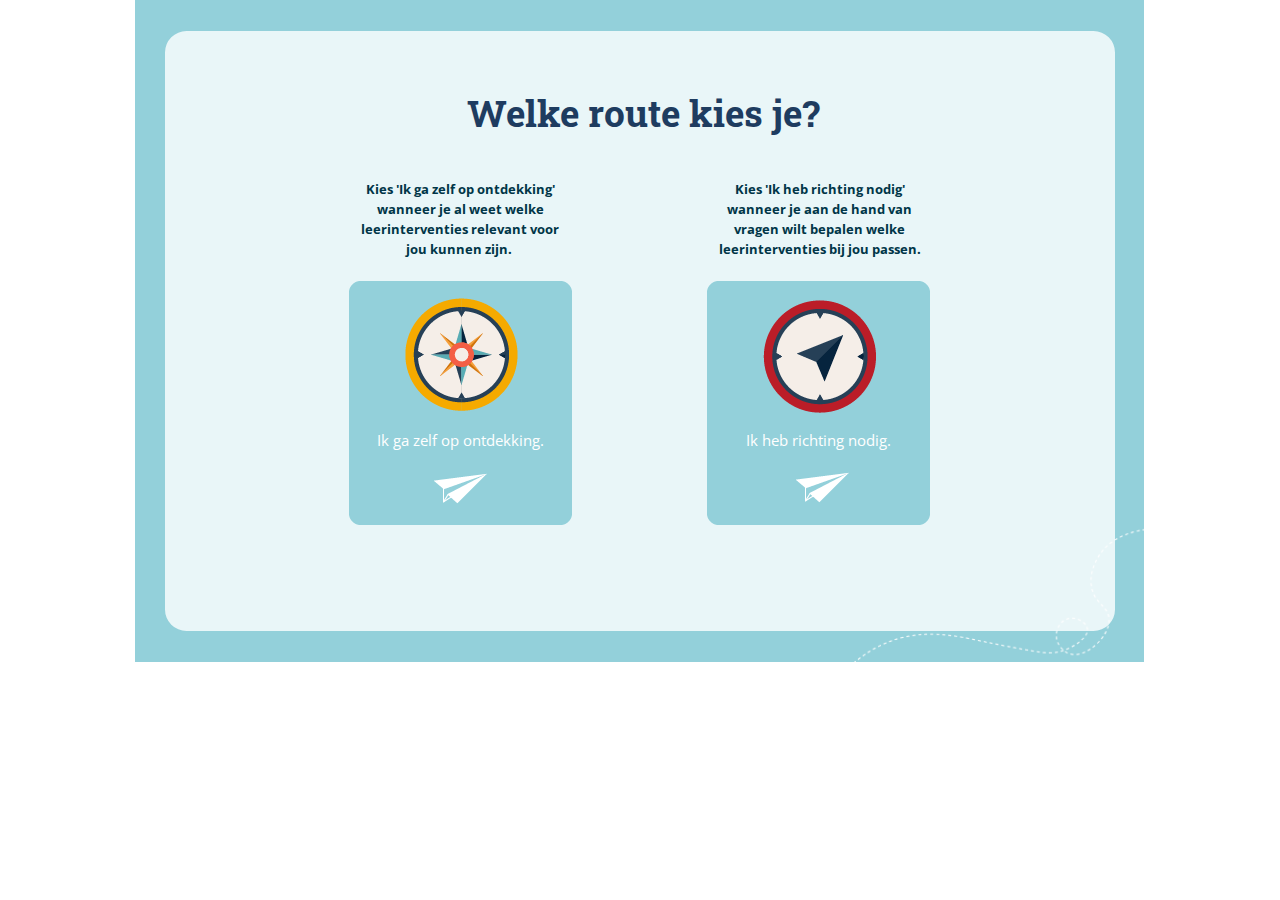
<file: forensisch_kompas_kompas_hoe_wil_je_het_aanpakken.html>
<!DOCTYPE html>
<html lang="en" dir="ltr">
<!-- GENERATED BY:  Lectora Online v 4.3.0(364) (http://www.trivantis.com) -->
<!-- TITLE: (Shared) GGZ Ecademy/Forensisch - Werken in een gedwongen kader/Forensisch - kompas -->


<head>
<meta http-equiv="X-UA-Compatible" content="IE=Edge,chrome=1"/><!-- must be the first element in head -->
<meta charset="UTF-8" />
<TITLE>Hoe-wil-je-het-aanpakken</TITLE>

<link rel="stylesheet" href="trivantisPage.css" type="text/css" />
<link rel="stylesheet" href="trivantis-common.css" type="text/css" />
<link rel="stylesheet" href="trivantis-player.css" type="text/css" />
<link rel="stylesheet" href="fonts_1.css" type="text/css" />
<script type='text/javascript' src='es6-promise-2.0.0.min.js'></script>
<script type='text/javascript' src='jquery-1.12.4.min.js'></script>
<script type='text/javascript' src='trivantis-utils.js'></script>
<script type='text/javascript' src='trivantis.js'></script>
<script type='text/javascript' src='trivantis-cookie.js'></script>
<script type='text/javascript' src='trivantis-timedate.js'></script>
<script type='text/javascript' src='trivantis-wndobj.js'></script>
<script>

// <!-- 
setTrivantisTextDefaults({"mT":"0px","mB":"0px","lh":"1.15"});
;if( !is.min )
    document.write( "Your browser does not support dynamic html. Please download a current version of either <a href='http://www.microsoft.com/ie/'>Microsoft Internet Explorer or Edge</a> or <a href='http://www.apple.com/safari/download/'>Safari</a> or <a href='http://www.mozilla.com/firefox/'>Mozilla Firefox</a> and try visiting our site again. Thank You.<br /><br />" )


var VarCh1_status = new Variable( 'VarCh1_status', '0', 0, 0, '', 365, 'forensisch_kompas.html', f );
var Varkompas_btn01 = new Variable( 'Varkompas_btn01', '1', 0, 0, '', 365, 'forensisch_kompas.html', f );
var Varkompas_btn02 = new Variable( 'Varkompas_btn02', '1', 0, 0, '', 365, 'forensisch_kompas.html', f );
var Varkompas_btn03 = new Variable( 'Varkompas_btn03', '1', 0, 0, '', 365, 'forensisch_kompas.html', f );
var Varkompas_btn04 = new Variable( 'Varkompas_btn04', '1', 0, 0, '', 365, 'forensisch_kompas.html', f );
var Varkompas_btn05 = new Variable( 'Varkompas_btn05', '1', 0, 0, '', 365, 'forensisch_kompas.html', f );
var Varkompas_btn06 = new Variable( 'Varkompas_btn06', '1', 0, 0, '', 365, 'forensisch_kompas.html', f );
var Varkompas_btn07 = new Variable( 'Varkompas_btn07', '1', 0, 0, '', 365, 'forensisch_kompas.html', f );
var Varkompas_btn08 = new Variable( 'Varkompas_btn08', '1', 0, 0, '', 365, 'forensisch_kompas.html', f );
var Varkompas_btn09 = new Variable( 'Varkompas_btn09', '1', 0, 0, '', 365, 'forensisch_kompas.html', f );
var Varkompas_btn10 = new Variable( 'Varkompas_btn10', '1', 0, 0, '', 365, 'forensisch_kompas.html', f );
var Varkompas_btn11 = new Variable( 'Varkompas_btn11', '1', 0, 0, '', 365, 'forensisch_kompas.html', f );
var Varkompas_btn12 = new Variable( 'Varkompas_btn12', '1', 0, 0, '', 365, 'forensisch_kompas.html', f );
var Varkompas_btn13 = new Variable( 'Varkompas_btn13', '1', 0, 0, '', 365, 'forensisch_kompas.html', f );
var Varkompas_btn14 = new Variable( 'Varkompas_btn14', '1', 0, 0, '', 365, 'forensisch_kompas.html', f );
var Varkompas_btn15 = new Variable( 'Varkompas_btn15', '1', 0, 0, '', 365, 'forensisch_kompas.html', f );
var Varkompas_btn16 = new Variable( 'Varkompas_btn16', '1', 0, 0, '', 365, 'forensisch_kompas.html', f );
var Varkompas_btn17 = new Variable( 'Varkompas_btn17', '1', 0, 0, '', 365, 'forensisch_kompas.html', f );
var Varkompas_btn18 = new Variable( 'Varkompas_btn18', '1', 0, 0, '', 365, 'forensisch_kompas.html', f );
var Varkompas_userChoice = new Variable( 'Varkompas_userChoice', '0', 0, 0, null, null, 'forensisch_kompas.html', f );
var Varbegeleidroute = new Variable( 'Varbegeleidroute', '0', 0, 0, '', 365, 'forensisch_kompas.html', f );
var VarQuestion_18463 = new Variable( 'VarQuestion_18463', '', 0, 0, null, null, 'forensisch_kompas.html', f );
var Varkompas_btn19 = new Variable( 'Varkompas_btn19', '1', 0, 0, '', 365, 'forensisch_kompas.html', f );
var VarQuestion_21391 = new Variable( 'VarQuestion_21391', '', 0, 0, null, null, 'forensisch_kompas.html', f );
var VarQuestion_21410 = new Variable( 'VarQuestion_21410', '', 0, 0, null, null, 'forensisch_kompas.html', f );
var VarQuestion_21430 = new Variable( 'VarQuestion_21430', '', 0, 0, null, null, 'forensisch_kompas.html', f );
var Varterugnaardevraag = new Variable( 'Varterugnaardevraag', '0', 0, 0, '', 365, 'forensisch_kompas.html', f );
var Varvraag1 = new Variable( 'Varvraag1', '0', 0, 0, null, null, 'forensisch_kompas.html', f );
var Varvraag2_1 = new Variable( 'Varvraag2_1', '0', 0, 0, null, null, 'forensisch_kompas.html', f );
var Varvraag2_2 = new Variable( 'Varvraag2_2', '0', 0, 0, null, null, 'forensisch_kompas.html', f );
var Varvraag3 = new Variable( 'Varvraag3', '0', 0, 0, null, null, 'forensisch_kompas.html', f );
var Varkompas_btn20 = new Variable( 'Varkompas_btn20', '1', 0, 0, '', 365, 'forensisch_kompas.html', f );
var Varkompas_btn21 = new Variable( 'Varkompas_btn21', '1', 0, 0, '', 365, 'forensisch_kompas.html', f );
var Varkompas_btn22 = new Variable( 'Varkompas_btn22', '1', 0, 0, '', 365, 'forensisch_kompas.html', f );
var Varkompas_btn23 = new Variable( 'Varkompas_btn23', '1', 0, 0, '', 365, 'forensisch_kompas.html', f );
var Varkompas_btn24 = new Variable( 'Varkompas_btn24', '1', 0, 0, '', 365, 'forensisch_kompas.html', f );
var Varkompas_btn25 = new Variable( 'Varkompas_btn25', '1', 0, 0, '', 365, 'forensisch_kompas.html', f );
var Varkompas_btn26 = new Variable( 'Varkompas_btn26', '1', 0, 0, '', 365, 'forensisch_kompas.html', f );
var VarLWK = new Variable( 'VarLWK', '0', 0, 0, '', 365, 'forensisch_kompas.html', f );
var VarBASIS = new Variable( 'VarBASIS', '0', 0, 0, '', 365, 'forensisch_kompas.html', f );
var VarPSYCHO = new Variable( 'VarPSYCHO', '0', 0, 0, '', 365, 'forensisch_kompas.html', f );
var VarRTM = new Variable( 'VarRTM', '0', 0, 0, '', 365, 'forensisch_kompas.html', f );
var VarTriCCState = new Variable( 'VarTriCCState', 'en', 0, 0, null, null, 'forensisch_kompas.html'  );
var VarTriMuteAllFLV = new Variable( 'VarTriMuteAllFLV', '', 0, 0, null, null, 'forensisch_kompas.html'  );
var bRcdTitle = false;
var pgWidth_phonePort = 480;
var pgWidth_phoneLand = 785;
var pgWidth_tabletPort = 785;
var pgWidth_tabletLand = 1009;
var pgWidth_desktop = 1009;
var bSingleScrubView = f;
var bFillWindow = f;
var bFitWidth = f;
var bFitMobile = f;
var bAutoStartOnPage = f;
getDisplayWindow().bHTML5ONLY = f;

trivSetupPage();
var trivWeb20Popups = true;
var forceExitPage = false;
var trivInTest = false;

var viewOverrideMap = {};
viewOverrideMap["PhonePortrait"] = "Desktop";
viewOverrideMap["PhoneLandscape"] = "Desktop";
viewOverrideMap["TabletPortrait"] = "Desktop";
viewOverrideMap["TabletLandscape"] = "Desktop";

function init_page()
{
	if( is.min ){
			if( parent.document != document) parent.document.title=document.title
		trivCenterPage = true;
		if(!isMobile.any()) trivCenter();
		window.trivBgndAudio = new jsBgSound();
		trivBgndAudio.attach(false);
		attachObjs();

		og16168.cwObj={};
		og16168.cwObj.arChld=[
    ];
		og16167.cwObj={};
		og16167.cwObj.arChld=[
    ];
		trivPage.issueShowActions(arWnds);
		trivArExec(arWnds,function(wnd){ wnd.issueActions(11); });
		trivPage.actionMute();
	}
}
function trivPrevPage() {
    trivExitPage( 'forensisch_kompas_kompas_start.html', true )
}

function trivNextPage() {
    trivExitPage( 'forensisch_kompas_kompas_wizard_begeleiding.html', true )
}

var ResetVars = function() {
  VarCh1_status.reset();
  Varkompas_btn01.reset();
  Varkompas_btn02.reset();
  Varkompas_btn03.reset();
  Varkompas_btn04.reset();
  Varkompas_btn05.reset();
  Varkompas_btn06.reset();
  Varkompas_btn07.reset();
  Varkompas_btn08.reset();
  Varkompas_btn09.reset();
  Varkompas_btn10.reset();
  Varkompas_btn11.reset();
  Varkompas_btn12.reset();
  Varkompas_btn13.reset();
  Varkompas_btn14.reset();
  Varkompas_btn15.reset();
  Varkompas_btn16.reset();
  Varkompas_btn17.reset();
  Varkompas_btn18.reset();
  Varkompas_userChoice.reset();
  Varbegeleidroute.reset();
  VarQuestion_18463.reset();
  Varkompas_btn19.reset();
  VarQuestion_21391.reset();
  VarQuestion_21410.reset();
  VarQuestion_21430.reset();
  Varterugnaardevraag.reset();
  Varvraag1.reset();
  Varvraag2_1.reset();
  Varvraag2_2.reset();
  Varvraag3.reset();
  Varkompas_btn20.reset();
  Varkompas_btn21.reset();
  Varkompas_btn22.reset();
  Varkompas_btn23.reset();
  Varkompas_btn24.reset();
  Varkompas_btn25.reset();
  Varkompas_btn26.reset();
  VarLWK.reset();
  VarBASIS.reset();
  VarPSYCHO.reset();
  VarRTM.reset();
  VarTriCCState.reset();
  VarTriMuteAllFLV.reset();
}


if( is.min ) {
	var rcdObj = { rcdData: {} };

	var textbutton21748 = new jsWndTextButton(); //btn_close
	var text23012 = new jsWndText(); //sluit hint
	var image21773 = new jsWndImage(); //zonder elementen-06
	var shape16144 = new jsWndShape(); //Rounded Rectangle
	var text16145 = new jsWndText(); //page-title
	var text24007 = new jsWndText(); //bodytext
	var text24074 = new jsWndText(); //bodytext
	var og16168 = new jsWndOther(); //btn01
	var textbutton23889 = new jsWndTextButton(); //Button 1
	var image16149 = new jsWndImage(); //btn1
	var text16154 = new jsWndText(); //txt-ikWilDoen
	var og16167 = new jsWndOther(); //btn02
	var textbutton23903 = new jsWndTextButton(); //Button 2
	var image16151 = new jsWndImage(); //btn2
	var text16158 = new jsWndText(); //txt-ikWilDoen
	og16168.arChld=[textbutton23889,image16149,text16154];
	og16168.type=14;
	og16167.arChld=[textbutton23903,image16151,text16158];
	og16167.type=14;
	var alertCtr = 0;
	var trivPageId=16143; //trivPage.id
	var arWnds = [textbutton21748,text23012,image21773,shape16144,text16145,text24007,text24074,image16149,text16154,image16151,text16158,textbutton23889,textbutton23903];
	var arAttachObj = [textbutton21748,text23012,image21773,shape16144,text16145,text24007,text24074,og16168,textbutton23889,image16149,text16154,og16167,textbutton23903,image16151,text16158];
	var arPooledMedia = [];
}


loadIncFiles('forensisch_kompas_kompas_hoe_wil_je_het_aanpakken', false);

// -->
</script>
</head>

<body  style='background-color:#ffffff;'>
<div id="wndPage"  class="" ></div>
<div id="anchorFront"  class="" ></div>
</body>
</html>
</file>
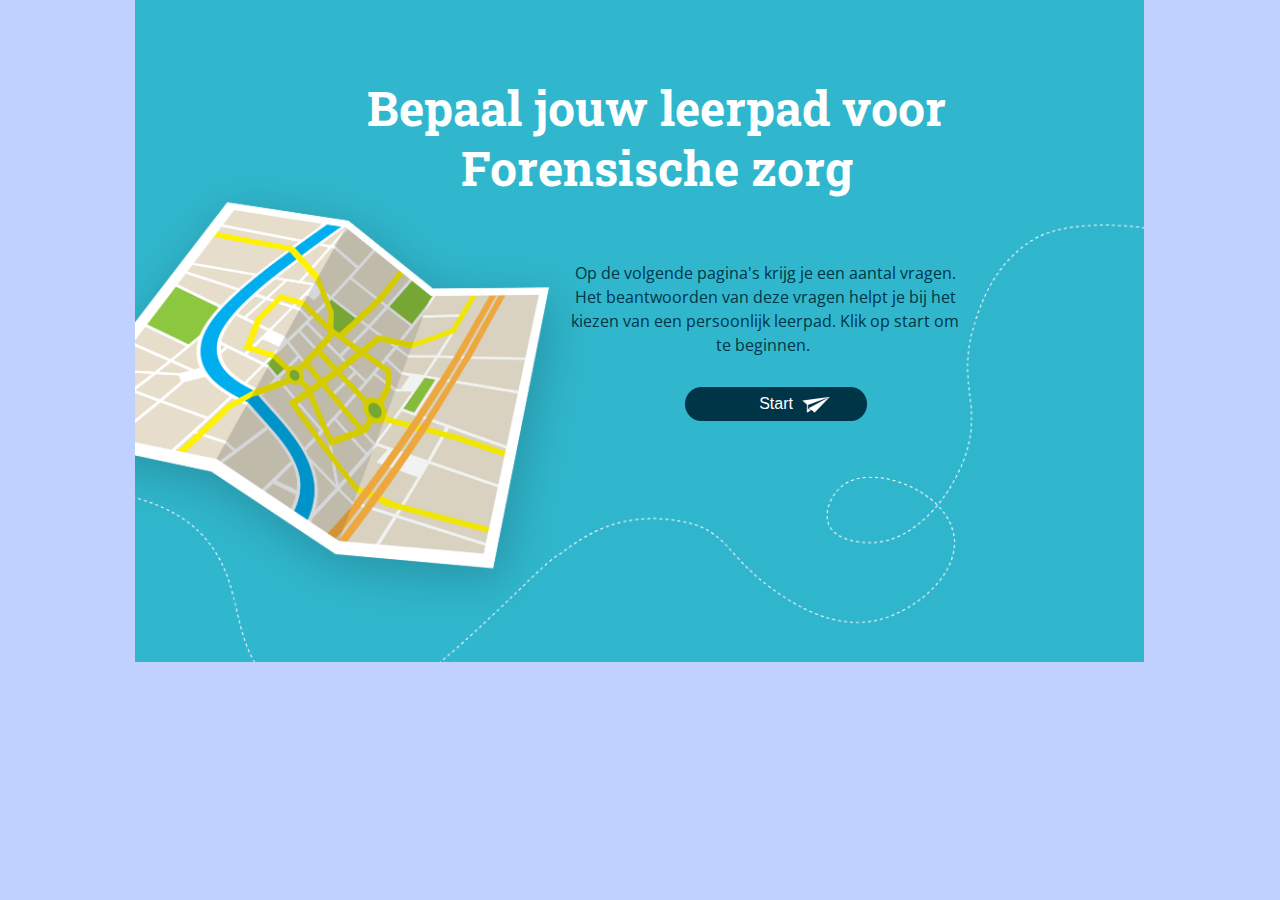
<file: forensisch_kompas_kompas_start.html>
<!DOCTYPE html>
<html lang="en" dir="ltr">
<!-- GENERATED BY:  Lectora Online v 4.3.0(364) (http://www.trivantis.com) -->
<!-- TITLE: (Shared) GGZ Ecademy/Forensisch - Werken in een gedwongen kader/Forensisch - kompas -->


<head>
<meta http-equiv="X-UA-Compatible" content="IE=Edge,chrome=1"/><!-- must be the first element in head -->
<meta charset="UTF-8" />
<TITLE>Start</TITLE>

<link rel="stylesheet" href="trivantisPage.css" type="text/css" />
<link rel="stylesheet" href="trivantis-common.css" type="text/css" />
<link rel="stylesheet" href="trivantis-player.css" type="text/css" />
<link rel="stylesheet" href="fonts_1.css" type="text/css" />
<script type='text/javascript' src='es6-promise-2.0.0.min.js'></script>
<script type='text/javascript' src='jquery-1.12.4.min.js'></script>
<script type='text/javascript' src='trivantis-utils.js'></script>
<script type='text/javascript' src='trivantis.js'></script>
<script type='text/javascript' src='trivantis-cookie.js'></script>
<script type='text/javascript' src='trivantis-timedate.js'></script>
<script type='text/javascript' src='trivantis-wndobj.js'></script>
<script>

// <!-- 
setTrivantisTextDefaults({"mT":"0px","mB":"0px","lh":"1.15"});
;if( !is.min )
    document.write( "Your browser does not support dynamic html. Please download a current version of either <a href='http://www.microsoft.com/ie/'>Microsoft Internet Explorer or Edge</a> or <a href='http://www.apple.com/safari/download/'>Safari</a> or <a href='http://www.mozilla.com/firefox/'>Mozilla Firefox</a> and try visiting our site again. Thank You.<br /><br />" )

var VarTriMuteAllFLV = new Variable( 'VarTriMuteAllFLV', '', 0, 0, null, null, 'forensisch_kompas.html'  );
var bRcdTitle = false;
var pgWidth_phonePort = 480;
var pgWidth_phoneLand = 785;
var pgWidth_tabletPort = 785;
var pgWidth_tabletLand = 1009;
var pgWidth_desktop = 1009;
var bSingleScrubView = f;
var bFillWindow = f;
var bFitWidth = f;
var bFitMobile = f;
var bAutoStartOnPage = f;
getDisplayWindow().bHTML5ONLY = f;

trivSetupPage();
var trivWeb20Popups = true;
var forceExitPage = false;
var trivInTest = false;

var viewOverrideMap = {};
viewOverrideMap["PhonePortrait"] = "Desktop";
viewOverrideMap["PhoneLandscape"] = "Desktop";
viewOverrideMap["TabletPortrait"] = "Desktop";
viewOverrideMap["TabletLandscape"] = "Desktop";

function init_page()
{
	if( is.min ){
			if( parent.document != document) parent.document.title=document.title
		trivCenterPage = true;
		if(!isMobile.any()) trivCenter();
		window.trivBgndAudio = new jsBgSound();
		trivBgndAudio.attach(false);
		attachObjs();

		trivPage.issueShowActions(arWnds);
		trivArExec(arWnds,function(wnd){ wnd.issueActions(11); });
		trivPage.actionMute();
	}
}
function trivPrevPage() {
    trivExitPage( '', true )
}

function trivNextPage() {
    trivExitPage( 'forensisch_kompas_kompas_hoe_wil_je_het_aanpakken.html', true )
}


if( is.min ) {
	var rcdObj = { rcdData: {} };

	var textbutton21748 = new jsWndTextButton(); //btn_close
	var text23012 = new jsWndText(); //sluit hint
	var image18407 = new jsWndImage(); //start-bg-01-01-01
	var textbutton15672 = new jsWndTextButton(); //Button 1
	var text15663 = new jsWndText(); //page-title
	var text24003 = new jsWndText(); //bodytext
	var alertCtr = 0;
	var trivPageId=15662; //trivPage.id
	var arWnds = [textbutton21748,text23012,image18407,text15663,text24003,textbutton15672];
	var arAttachObj = [textbutton21748,text23012,image18407,textbutton15672,text15663,text24003];
	var arPooledMedia = [];
}


loadIncFiles('forensisch_kompas_kompas_start', false);

// -->
</script>
</head>

<body  style='background-color:#C0D1FF;'>
<div id="wndPage"  class="" ></div>
<div id="anchorFront"  class="" ></div>
</body>
</html>
</file>
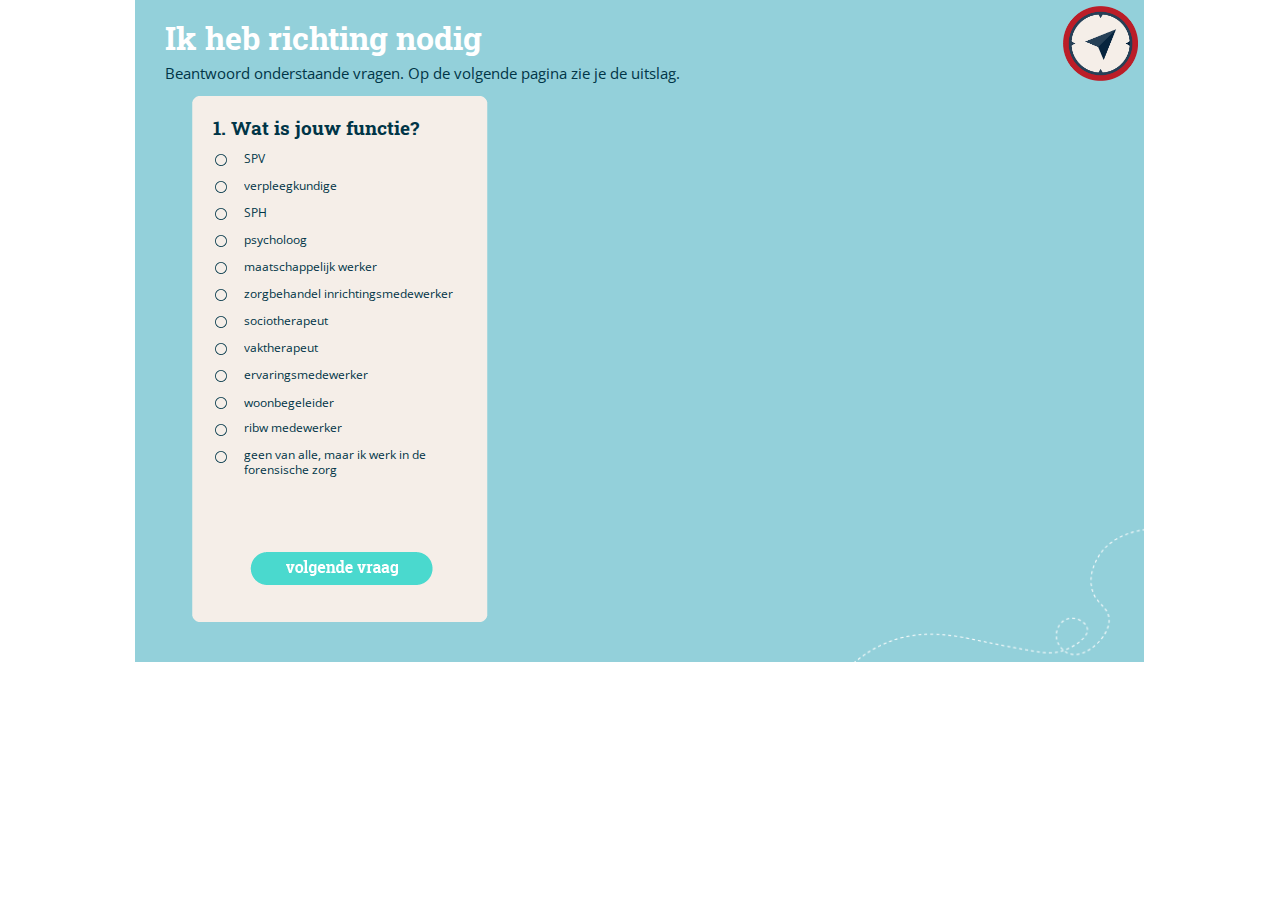
<file: forensisch_kompas_kompas_wizard_begeleiding.html>
<!DOCTYPE html>
<html lang="en" dir="ltr">
<!-- GENERATED BY:  Lectora Online v 4.3.0(364) (http://www.trivantis.com) -->
<!-- TITLE: (Shared) GGZ Ecademy/Forensisch - Werken in een gedwongen kader/Forensisch - kompas -->


<head>
<meta http-equiv="X-UA-Compatible" content="IE=Edge,chrome=1"/><!-- must be the first element in head -->
<meta charset="UTF-8" />
<TITLE>Wizard begeleiding</TITLE>

<link rel="stylesheet" href="trivantisPage.css" type="text/css" />
<link rel="stylesheet" href="trivantis-common.css" type="text/css" />
<link rel="stylesheet" href="trivantis-dialog.css" type="text/css" />
<link rel="stylesheet" href="trivantis-player.css" type="text/css" />
<link rel="stylesheet" href="fonts_1.css" type="text/css" />
<script type='text/javascript' src='es6-promise-2.0.0.min.js'></script>
<script type='text/javascript' src='jquery-1.12.4.min.js'></script>
<script type='text/javascript' src='trivantis-utils.js'></script>
<script type='text/javascript' src='trivantis.js'></script>
<script type='text/javascript' src='trivantis-cookie.js'></script>
<script type='text/javascript' src='trivantis-timedate.js'></script>
<script type='text/javascript' src='trivantis-wndobj.js'></script>
<script type='text/javascript' src='trivantis-questions.js'></script>
<script type='text/javascript' src='trivantis-dialog.js'></script>
<script type='text/javascript' src='trivantis-strings.js'></script>
<script>

// <!-- 
setTrivantisTextDefaults({"mT":"0px","mB":"0px","lh":"1.15"});
;if( !is.min )
    document.write( "Your browser does not support dynamic html. Please download a current version of either <a href='http://www.microsoft.com/ie/'>Microsoft Internet Explorer or Edge</a> or <a href='http://www.apple.com/safari/download/'>Safari</a> or <a href='http://www.mozilla.com/firefox/'>Mozilla Firefox</a> and try visiting our site again. Thank You.<br /><br />" )

var Varkompas_btn01 = new Variable( 'Varkompas_btn01', '1', 0, 0, '', 365, 'forensisch_kompas.html', f );
var Varkompas_btn02 = new Variable( 'Varkompas_btn02', '1', 0, 0, '', 365, 'forensisch_kompas.html', f );
var Varkompas_btn03 = new Variable( 'Varkompas_btn03', '1', 0, 0, '', 365, 'forensisch_kompas.html', f );
var Varkompas_btn04 = new Variable( 'Varkompas_btn04', '1', 0, 0, '', 365, 'forensisch_kompas.html', f );
var Varkompas_btn05 = new Variable( 'Varkompas_btn05', '1', 0, 0, '', 365, 'forensisch_kompas.html', f );
var Varkompas_btn06 = new Variable( 'Varkompas_btn06', '1', 0, 0, '', 365, 'forensisch_kompas.html', f );
var Varkompas_btn07 = new Variable( 'Varkompas_btn07', '1', 0, 0, '', 365, 'forensisch_kompas.html', f );
var Varkompas_btn08 = new Variable( 'Varkompas_btn08', '1', 0, 0, '', 365, 'forensisch_kompas.html', f );
var Varkompas_btn09 = new Variable( 'Varkompas_btn09', '1', 0, 0, '', 365, 'forensisch_kompas.html', f );
var Varkompas_btn10 = new Variable( 'Varkompas_btn10', '1', 0, 0, '', 365, 'forensisch_kompas.html', f );
var Varkompas_btn11 = new Variable( 'Varkompas_btn11', '1', 0, 0, '', 365, 'forensisch_kompas.html', f );
var Varkompas_btn12 = new Variable( 'Varkompas_btn12', '1', 0, 0, '', 365, 'forensisch_kompas.html', f );
var Varkompas_btn13 = new Variable( 'Varkompas_btn13', '1', 0, 0, '', 365, 'forensisch_kompas.html', f );
var Varkompas_btn14 = new Variable( 'Varkompas_btn14', '1', 0, 0, '', 365, 'forensisch_kompas.html', f );
var Varkompas_btn15 = new Variable( 'Varkompas_btn15', '1', 0, 0, '', 365, 'forensisch_kompas.html', f );
var Varkompas_btn16 = new Variable( 'Varkompas_btn16', '1', 0, 0, '', 365, 'forensisch_kompas.html', f );
var Varkompas_btn17 = new Variable( 'Varkompas_btn17', '1', 0, 0, '', 365, 'forensisch_kompas.html', f );
var Varkompas_btn18 = new Variable( 'Varkompas_btn18', '1', 0, 0, '', 365, 'forensisch_kompas.html', f );
var Varbegeleidroute = new Variable( 'Varbegeleidroute', '0', 0, 0, '', 365, 'forensisch_kompas.html', f );
var VarQuestion_18463 = new Variable( 'VarQuestion_18463', '', 0, 0, null, null, 'forensisch_kompas.html', f );
var Varkompas_btn19 = new Variable( 'Varkompas_btn19', '1', 0, 0, '', 365, 'forensisch_kompas.html', f );
var VarQuestion_21391 = new Variable( 'VarQuestion_21391', '', 0, 0, null, null, 'forensisch_kompas.html', f );
var VarQuestion_21410 = new Variable( 'VarQuestion_21410', '', 0, 0, null, null, 'forensisch_kompas.html', f );
var VarQuestion_21430 = new Variable( 'VarQuestion_21430', '', 0, 0, null, null, 'forensisch_kompas.html', f );
var Varterugnaardevraag = new Variable( 'Varterugnaardevraag', '0', 0, 0, '', 365, 'forensisch_kompas.html', f );
var Varvraag1 = new Variable( 'Varvraag1', '0', 0, 0, null, null, 'forensisch_kompas.html', f );
var Varvraag2_1 = new Variable( 'Varvraag2_1', '0', 0, 0, null, null, 'forensisch_kompas.html', f );
var Varvraag2_2 = new Variable( 'Varvraag2_2', '0', 0, 0, null, null, 'forensisch_kompas.html', f );
var Varvraag3 = new Variable( 'Varvraag3', '0', 0, 0, null, null, 'forensisch_kompas.html', f );
var Varkompas_btn20 = new Variable( 'Varkompas_btn20', '1', 0, 0, '', 365, 'forensisch_kompas.html', f );
var Varkompas_btn21 = new Variable( 'Varkompas_btn21', '1', 0, 0, '', 365, 'forensisch_kompas.html', f );
var Varkompas_btn22 = new Variable( 'Varkompas_btn22', '1', 0, 0, '', 365, 'forensisch_kompas.html', f );
var Varkompas_btn23 = new Variable( 'Varkompas_btn23', '1', 0, 0, '', 365, 'forensisch_kompas.html', f );
var Varkompas_btn24 = new Variable( 'Varkompas_btn24', '1', 0, 0, '', 365, 'forensisch_kompas.html', f );
var Varkompas_btn25 = new Variable( 'Varkompas_btn25', '1', 0, 0, '', 365, 'forensisch_kompas.html', f );
var Varkompas_btn26 = new Variable( 'Varkompas_btn26', '1', 0, 0, '', 365, 'forensisch_kompas.html', f );
var VarLWK = new Variable( 'VarLWK', '0', 0, 0, '', 365, 'forensisch_kompas.html', f );
var VarBASIS = new Variable( 'VarBASIS', '0', 0, 0, '', 365, 'forensisch_kompas.html', f );
var VarPSYCHO = new Variable( 'VarPSYCHO', '0', 0, 0, '', 365, 'forensisch_kompas.html', f );
var VarRTM = new Variable( 'VarRTM', '0', 0, 0, '', 365, 'forensisch_kompas.html', f );
var VarTriMuteAllFLV = new Variable( 'VarTriMuteAllFLV', '', 0, 0, null, null, 'forensisch_kompas.html'  );
var bRcdTitle = false;
var pgWidth_phonePort = 480;
var pgWidth_phoneLand = 785;
var pgWidth_tabletPort = 785;
var pgWidth_tabletLand = 1009;
var pgWidth_desktop = 1009;
var bSingleScrubView = f;
var bFillWindow = f;
var bFitWidth = f;
var bFitMobile = f;
var bAutoStartOnPage = f;
getDisplayWindow().bHTML5ONLY = f;

trivSetupPage();
var trivWeb20Popups = true;
var forceExitPage = false;
var trivInTest = false;

var viewOverrideMap = {};
viewOverrideMap["PhonePortrait"] = "Desktop";
viewOverrideMap["PhoneLandscape"] = "Desktop";
viewOverrideMap["TabletPortrait"] = "Desktop";
viewOverrideMap["TabletLandscape"] = "Desktop";

function init_page()
{
	if( is.min ){
			if( parent.document != document) parent.document.title=document.title
		trivCenterPage = true;
		if(!isMobile.any()) trivCenter();
		window.trivBgndAudio = new jsBgSound();
		trivBgndAudio.attach(false);
		attachObjs();

		og17174.cwObj={};
		og17174.cwObj.arChld=[
    ];
		og17251.cwObj={};
		og17251.cwObj.arChld=[
    ];
		og17269.cwObj={};
		og17269.cwObj.arChld=[
    ];
		Varkompas_btn01.set('');
Varkompas_btn02.set('');
Varkompas_btn03.set('');
Varkompas_btn04.set('');
Varkompas_btn05.set('');
Varkompas_btn06.set('');
Varkompas_btn07.set('');
Varkompas_btn08.set('');
Varkompas_btn09.set('');
Varkompas_btn10.set('');
Varkompas_btn11.set('');
Varkompas_btn12.set('');
Varkompas_btn13.set('');
Varkompas_btn14.set('');
Varkompas_btn15.set('');
Varkompas_btn16.set('');
Varkompas_btn17.set('');
Varkompas_btn18.set('');
Varkompas_btn19.set('');
Varkompas_btn20.set('');
Varkompas_btn21.set('');
Varkompas_btn22.set('');
Varkompas_btn23.set('');
Varkompas_btn24.set('');
Varkompas_btn25.set('');
Varkompas_btn26.set('');
Varbegeleidroute.set('1');
if(!VarQuestion_21391.equals('~~~null~~~')||!VarQuestion_21410.equals('~~~null~~~')){
og17251.show(); 
}
else if(typeof pF == 'function') pF();
if(!VarQuestion_21391.equals('~~~null~~~')||!VarQuestion_21410.equals('~~~null~~~')){
qu21391.show(); 
}
else if(typeof pF == 'function') pF();
if(!VarQuestion_21391.equals('~~~null~~~')||!VarQuestion_21410.equals('~~~null~~~')){
qu21410.show(); 
}
else if(typeof pF == 'function') pF();
if(!VarQuestion_21430.equals('~~~null~~~')){
og17269.show(); 
}
else if(typeof pF == 'function') pF();
if(!VarQuestion_21430.equals('~~~null~~~')){
qu21430.show(); 
}
else if(typeof pF == 'function') pF();
		trivPage.issueShowActions(arWnds);
		trivArExec(arWnds,function(wnd){ wnd.issueActions(11); });
		trivPage.actionMute();
	}
}
function trivPrevPage() {
    trivExitPage( 'forensisch_kompas_kompas_hoe_wil_je_het_aanpakken.html', true )
}

function trivNextPage() {
    trivExitPage( 'forensisch_kompas_kompas_bg_overzicht.html', true )
}


if( is.min ) {
	var rcdObj = { rcdData: {} };

	var textbutton21748 = new jsWndTextButton(); //btn_close
	var text23012 = new jsWndText(); //sluit hint
	var image21769 = new jsWndImage(); //zonder elementen-06
	var image21881 = new jsWndImage(); //richting
	var text17188 = new jsWndText(); //bodytext
	var text17187 = new jsWndText(); //page-title
	var og17174 = new jsWndOther(); //popup-01
	var image17175 = new jsWndImage(); //Middel 6
	var text17183 = new jsWndText(); //title
	var textbutton18425 = new jsWndTextButton(); //volgende 1
	var og17251 = new jsWndOther(); //popup-02
	var image17252 = new jsWndImage(); //Middel 6
	var text24020 = new jsWndText(); //question
	var text21404 = new jsWndText(); //question
	var text21383 = new jsWndText(); //title
	var textbutton18427 = new jsWndTextButton(); //volgende 2
	var og17269 = new jsWndOther(); //popup-03
	var image17270 = new jsWndImage(); //Middel 6
	var text21387 = new jsWndText(); //title
	var textbutton18439 = new jsWndTextButton(); //bekijk selectie
	var qu18463 = new jsWndMultiChoiceQuestion(); //Question_18463
	var text18472 = new jsWndText(); //Question Text
	var text18473 = new jsWndText(); //Choice 1 text
	var radio18474 = new jsWndFormRadio(); //1a
	var text18475 = new jsWndText(); //Choice 2 text
	var radio18476 = new jsWndFormRadio(); //1b
	var text18477 = new jsWndText(); //Choice 3 text
	var radio18478 = new jsWndFormRadio(); //1c
	var text18511 = new jsWndText(); //Choice 4 text
	var radio18512 = new jsWndFormRadio(); //1d
	var text18513 = new jsWndText(); //Choice 5 text
	var radio18514 = new jsWndFormRadio(); //1e
	var text18515 = new jsWndText(); //Choice 6 text
	var radio18516 = new jsWndFormRadio(); //1f
	var text18517 = new jsWndText(); //Choice 7 text
	var radio18518 = new jsWndFormRadio(); //1g
	var text18519 = new jsWndText(); //Choice 8 text
	var radio18520 = new jsWndFormRadio(); //1h
	var text18521 = new jsWndText(); //Choice 9 text
	var radio18522 = new jsWndFormRadio(); //1i
	var text18523 = new jsWndText(); //Choice 10 text
	var radio18524 = new jsWndFormRadio(); //1j
	var text27770 = new jsWndText(); //Choice 11 text
	var radio27771 = new jsWndFormRadio(); //1k
	var text27772 = new jsWndText(); //Choice 12 text
	var radio27773 = new jsWndFormRadio(); //1l
	var qu21391 = new jsWndMultiResponseQuestion(); //Question_21391
	var text21396 = new jsWndText(); //Question Text
	var text21397 = new jsWndText(); //Choice 1 text
	var checkbox21398 = new jsWndFormRadio(); //2a
	var text21399 = new jsWndText(); //Choice 2 text
	var checkbox21400 = new jsWndFormRadio(); //2c
	var qu21410 = new jsWndMultiResponseQuestion(); //Question_21410
	var text21415 = new jsWndText(); //Question Text
	var text21416 = new jsWndText(); //Choice 1 text
	var checkbox21417 = new jsWndFormRadio(); //2d
	var text21418 = new jsWndText(); //Choice 2 text
	var checkbox21419 = new jsWndFormRadio(); //2e
	var text24179 = new jsWndText(); //Choice 3 text
	var checkbox24180 = new jsWndFormRadio(); //2f
	var text24181 = new jsWndText(); //Choice 4 text
	var checkbox24182 = new jsWndFormRadio(); //2g
	var text24183 = new jsWndText(); //Choice 5 text
	var checkbox24184 = new jsWndFormRadio(); //2h
	var qu21430 = new jsWndMultiResponseQuestion(); //Question_21430
	var text21435 = new jsWndText(); //Question Text
	var text21625 = new jsWndText(); //Choice 1 text
	var checkbox21626 = new jsWndFormRadio(); //3a
	var text21627 = new jsWndText(); //Choice 2 text
	var checkbox21628 = new jsWndFormRadio(); //3b
	var text21629 = new jsWndText(); //Choice 3 text
	var checkbox21630 = new jsWndFormRadio(); //3c
	og17174.arChld=[image17175,text17183,textbutton18425];
	og17174.type=14;
	og17251.arChld=[image17252,text24020,text21404,text21383,textbutton18427];
	og17251.type=14;
	og17269.arChld=[image17270,text21387,textbutton18439];
	og17269.type=14;
	qu18463.arChld=[text18472,text18473,radio18474,text18475,radio18476,text18477,radio18478,text18511,radio18512,text18513,radio18514,text18515,radio18516,text18517,radio18518,text18519,radio18520,text18521,radio18522,text18523,radio18524,text27770,radio27771,text27772,radio27773];
	qu18463.type=13;
	qu18463.arChoices=[
		{ btnnm:"radio18474", btn:"tobj18474", txt:"tobj18473", img:null },
		{ btnnm:"radio18476", btn:"tobj18476", txt:"tobj18475", img:null },
		{ btnnm:"radio18478", btn:"tobj18478", txt:"tobj18477", img:null },
		{ btnnm:"radio18512", btn:"tobj18512", txt:"tobj18511", img:null },
		{ btnnm:"radio18514", btn:"tobj18514", txt:"tobj18513", img:null },
		{ btnnm:"radio18516", btn:"tobj18516", txt:"tobj18515", img:null },
		{ btnnm:"radio18518", btn:"tobj18518", txt:"tobj18517", img:null },
		{ btnnm:"radio18520", btn:"tobj18520", txt:"tobj18519", img:null },
		{ btnnm:"radio18522", btn:"tobj18522", txt:"tobj18521", img:null },
		{ btnnm:"radio18524", btn:"tobj18524", txt:"tobj18523", img:null },
		{ btnnm:"radio27771", btn:"tobj27771", txt:"tobj27770", img:null },
		{ btnnm:"radio27773", btn:"tobj27773", txt:"tobj27772", img:null }
		];
	qu21391.arChld=[text21396,text21397,checkbox21398,text21399,checkbox21400];
	qu21391.type=13;
	qu21391.arChoices=[
		{ btnnm:"checkbox21398", btn:"tobj21398", txt:"tobj21397", img:null },
		{ btnnm:"checkbox21400", btn:"tobj21400", txt:"tobj21399", img:null }
		];
	qu21410.arChld=[text21415,text21416,checkbox21417,text21418,checkbox21419,text24179,checkbox24180,text24181,checkbox24182,text24183,checkbox24184];
	qu21410.type=13;
	qu21410.arChoices=[
		{ btnnm:"checkbox21417", btn:"tobj21417", txt:"tobj21416", img:null },
		{ btnnm:"checkbox21419", btn:"tobj21419", txt:"tobj21418", img:null },
		{ btnnm:"checkbox24180", btn:"tobj24180", txt:"tobj24179", img:null },
		{ btnnm:"checkbox24182", btn:"tobj24182", txt:"tobj24181", img:null },
		{ btnnm:"checkbox24184", btn:"tobj24184", txt:"tobj24183", img:null }
		];
	qu21430.arChld=[text21435,text21625,checkbox21626,text21627,checkbox21628,text21629,checkbox21630];
	qu21430.type=13;
	qu21430.arChoices=[
		{ btnnm:"checkbox21626", btn:"tobj21626", txt:"tobj21625", img:null },
		{ btnnm:"checkbox21628", btn:"tobj21628", txt:"tobj21627", img:null },
		{ btnnm:"checkbox21630", btn:"tobj21630", txt:"tobj21629", img:null }
		];
	var alertCtr = 0;
	var trivPageId=17150; //trivPage.id
	var arWnds = [textbutton21748,text23012,image21769,image21881,text17188,text17187,image17175,text17183,image17252,text24020,text21404,text21383,image17270,text21387,text18472,text18473,radio18474,text18475,radio18476,text18477,radio18478,text18511,radio18512,text18513,radio18514,text18515,radio18516,text18517,radio18518,text18519,radio18520,text18521,radio18522,text18523,radio18524,text27770,radio27771,text27772,radio27773,text21396,text21397,checkbox21398,text21399,checkbox21400,text21415,text21416,checkbox21417,text21418,checkbox21419,text24179,checkbox24180,text24181,checkbox24182,text24183,checkbox24184,textbutton18425,textbutton18427,textbutton18439,text21435,text21625,checkbox21626,text21627,checkbox21628,text21629,checkbox21630];
	var arAttachObj = [textbutton21748,text23012,image21769,image21881,text17188,text17187,og17174,image17175,text17183,textbutton18425,og17251,image17252,text24020,text21404,text21383,textbutton18427,og17269,image17270,text21387,textbutton18439,qu18463,text18472,text18473,radio18474,text18475,radio18476,text18477,radio18478,text18511,radio18512,text18513,radio18514,text18515,radio18516,text18517,radio18518,text18519,radio18520,text18521,radio18522,text18523,radio18524,text27770,radio27771,text27772,radio27773,qu21391,text21396,text21397,checkbox21398,text21399,checkbox21400,qu21410,text21415,text21416,checkbox21417,text21418,checkbox21419,text24179,checkbox24180,text24181,checkbox24182,text24183,checkbox24184,qu21430,text21435,text21625,checkbox21626,text21627,checkbox21628,text21629,checkbox21630];
	var arPooledMedia = [];
	var arQuest = [qu18463,qu21391,qu21410,qu21430];
theApp.cc_on="images/MS-vierkant-selected.png";
theApp.cc_off="images/MS-vierkant.png";
theApp.cr_on="images/MC-rondje-selected.png";
theApp.cr_off="images/MC-rondje.png";
}


loadIncFiles('forensisch_kompas_kompas_wizard_begeleiding', false);

// -->
</script>
</head>

<body  style='background-color:#ffffff;'>
<div id="wndPage"  class="" ></div>
<div id="anchorFront"  class="" ></div>
</body>
</html>
</file>
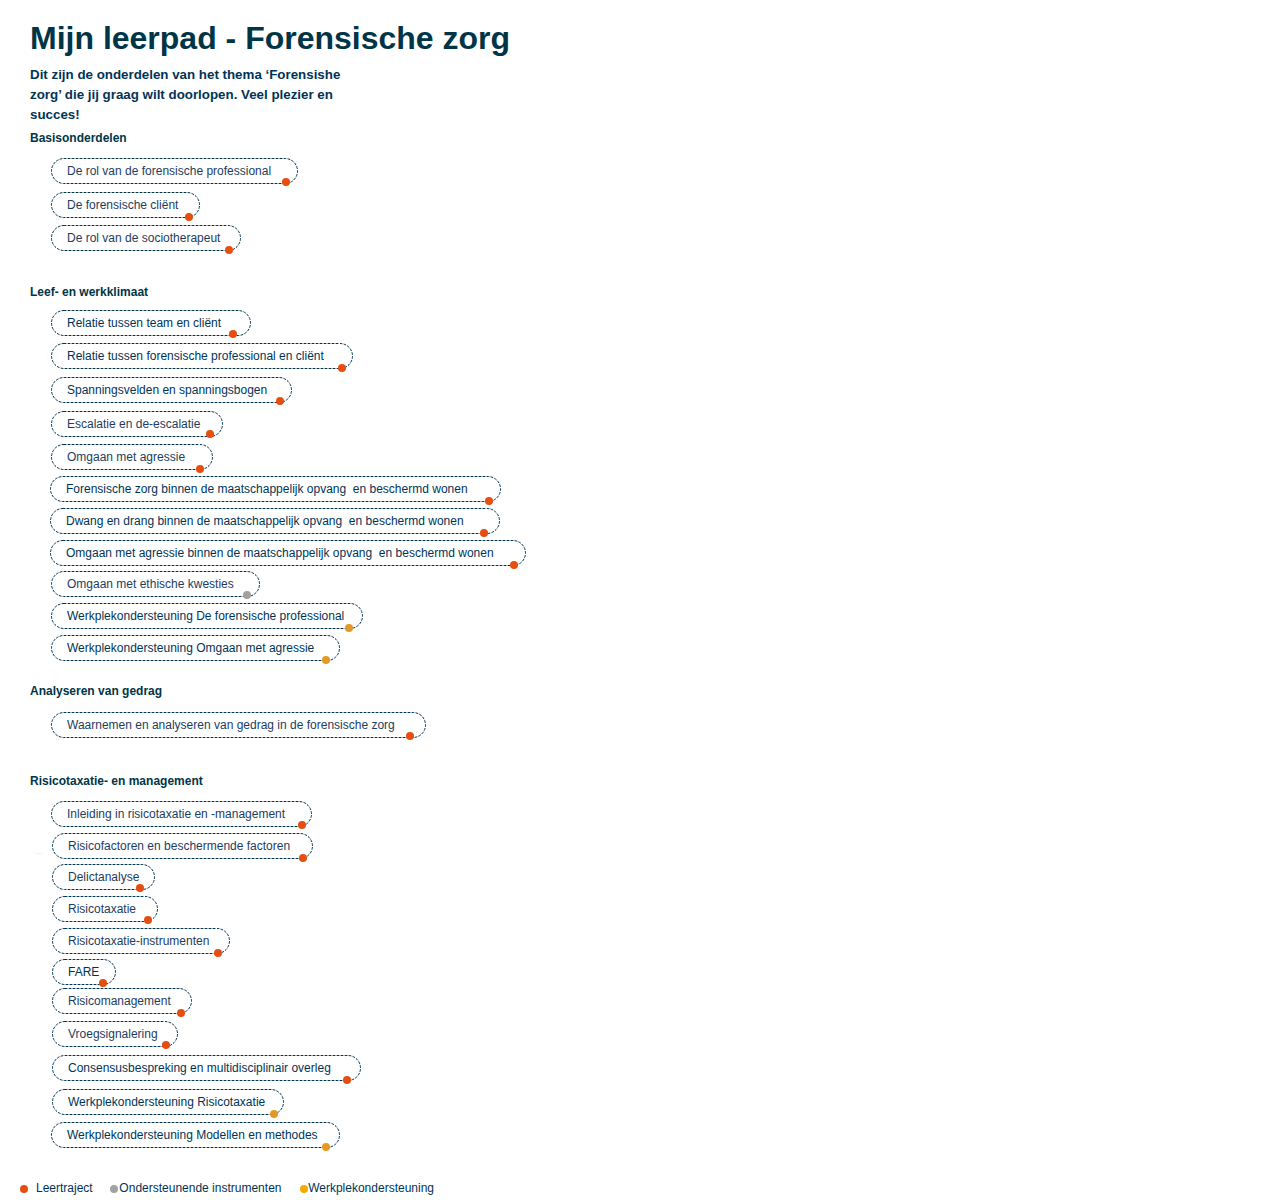
<file: forensisch_kompas_print.html>
<!DOCTYPE html>
<html lang="en" dir="ltr">
<!-- GENERATED BY:  Lectora Online v 4.3.0(364) (http://www.trivantis.com) -->
<!-- TITLE: (Shared) GGZ Ecademy/Forensisch - Werken in een gedwongen kader/Forensisch - kompas -->


<head>
<meta http-equiv="X-UA-Compatible" content="IE=Edge,chrome=1"/><!-- must be the first element in head -->
<meta charset="UTF-8" />
<TITLE>print</TITLE>

<link rel="stylesheet" href="trivantisPage.css" type="text/css" />
<link rel="stylesheet" href="trivantis-common.css" type="text/css" />
<link rel="stylesheet" href="trivantis-player.css" type="text/css" />
<script type='text/javascript' src='es6-promise-2.0.0.min.js'></script>
<script type='text/javascript' src='jquery-1.12.4.min.js'></script>
<script type='text/javascript' src='trivantis-utils.js'></script>
<script type='text/javascript' src='trivantis.js'></script>
<script type='text/javascript' src='trivantis-cookie.js'></script>
<script type='text/javascript' src='trivantis-timedate.js'></script>
<script type='text/javascript' src='trivantis-wndobj.js'></script>
<script>

// <!-- 
setTrivantisTextDefaults({"mT":"0px","mB":"0px","lh":"1.15"});
;if( !is.min )
    document.write( "Your browser does not support dynamic html. Please download a current version of either <a href='http://www.microsoft.com/ie/'>Microsoft Internet Explorer or Edge</a> or <a href='http://www.apple.com/safari/download/'>Safari</a> or <a href='http://www.mozilla.com/firefox/'>Mozilla Firefox</a> and try visiting our site again. Thank You.<br /><br />" )


var VarCh1_status = new Variable( 'VarCh1_status', '0', 0, 0, '', 365, 'forensisch_kompas.html', f );
var Varkompas_btn01 = new Variable( 'Varkompas_btn01', '1', 0, 0, '', 365, 'forensisch_kompas.html', f );
var Varkompas_btn02 = new Variable( 'Varkompas_btn02', '1', 0, 0, '', 365, 'forensisch_kompas.html', f );
var Varkompas_btn03 = new Variable( 'Varkompas_btn03', '1', 0, 0, '', 365, 'forensisch_kompas.html', f );
var Varkompas_btn04 = new Variable( 'Varkompas_btn04', '1', 0, 0, '', 365, 'forensisch_kompas.html', f );
var Varkompas_btn05 = new Variable( 'Varkompas_btn05', '1', 0, 0, '', 365, 'forensisch_kompas.html', f );
var Varkompas_btn06 = new Variable( 'Varkompas_btn06', '1', 0, 0, '', 365, 'forensisch_kompas.html', f );
var Varkompas_btn07 = new Variable( 'Varkompas_btn07', '1', 0, 0, '', 365, 'forensisch_kompas.html', f );
var Varkompas_btn08 = new Variable( 'Varkompas_btn08', '1', 0, 0, '', 365, 'forensisch_kompas.html', f );
var Varkompas_btn09 = new Variable( 'Varkompas_btn09', '1', 0, 0, '', 365, 'forensisch_kompas.html', f );
var Varkompas_btn10 = new Variable( 'Varkompas_btn10', '1', 0, 0, '', 365, 'forensisch_kompas.html', f );
var Varkompas_btn11 = new Variable( 'Varkompas_btn11', '1', 0, 0, '', 365, 'forensisch_kompas.html', f );
var Varkompas_btn12 = new Variable( 'Varkompas_btn12', '1', 0, 0, '', 365, 'forensisch_kompas.html', f );
var Varkompas_btn13 = new Variable( 'Varkompas_btn13', '1', 0, 0, '', 365, 'forensisch_kompas.html', f );
var Varkompas_btn14 = new Variable( 'Varkompas_btn14', '1', 0, 0, '', 365, 'forensisch_kompas.html', f );
var Varkompas_btn15 = new Variable( 'Varkompas_btn15', '1', 0, 0, '', 365, 'forensisch_kompas.html', f );
var Varkompas_btn16 = new Variable( 'Varkompas_btn16', '1', 0, 0, '', 365, 'forensisch_kompas.html', f );
var Varkompas_btn17 = new Variable( 'Varkompas_btn17', '1', 0, 0, '', 365, 'forensisch_kompas.html', f );
var Varkompas_btn18 = new Variable( 'Varkompas_btn18', '1', 0, 0, '', 365, 'forensisch_kompas.html', f );
var Varkompas_btn19 = new Variable( 'Varkompas_btn19', '1', 0, 0, '', 365, 'forensisch_kompas.html', f );
var Varkompas_btn20 = new Variable( 'Varkompas_btn20', '1', 0, 0, '', 365, 'forensisch_kompas.html', f );
var Varkompas_btn22 = new Variable( 'Varkompas_btn22', '1', 0, 0, '', 365, 'forensisch_kompas.html', f );
var Varkompas_btn23 = new Variable( 'Varkompas_btn23', '1', 0, 0, '', 365, 'forensisch_kompas.html', f );
var Varkompas_btn24 = new Variable( 'Varkompas_btn24', '1', 0, 0, '', 365, 'forensisch_kompas.html', f );
var Varkompas_btn25 = new Variable( 'Varkompas_btn25', '1', 0, 0, '', 365, 'forensisch_kompas.html', f );
var Varkompas_btn26 = new Variable( 'Varkompas_btn26', '1', 0, 0, '', 365, 'forensisch_kompas.html', f );
var AICC_Lesson_Status = new Variable( 'AICC_Lesson_Status', '0', 0, 0, null, null, 'forensisch_kompas.html', f );
var AICC_Score = new Variable( 'AICC_Score', '0', 0, 0, null, null, 'forensisch_kompas.html', f );
var VarTriMuteAllFLV = new Variable( 'VarTriMuteAllFLV', '', 0, 0, null, null, 'forensisch_kompas.html'  );
var bRcdTitle = false;
var pgWidth_phonePort = 480;
var pgWidth_phoneLand = 785;
var pgWidth_tabletPort = 785;
var pgWidth_tabletLand = 1009;
var pgWidth_desktop = 1009;
var bSingleScrubView = f;
var bFillWindow = f;
var bFitWidth = f;
var bFitMobile = f;
var bAutoStartOnPage = f;
getDisplayWindow().bHTML5ONLY = f;

trivSetupPage();
var trivWeb20Popups = true;
var forceExitPage = false;
var trivInTest = false;

var viewOverrideMap = {};
viewOverrideMap["PhonePortrait"] = "Desktop";
viewOverrideMap["PhoneLandscape"] = "Desktop";
viewOverrideMap["TabletPortrait"] = "Desktop";
viewOverrideMap["TabletLandscape"] = "Desktop";

function init_page()
{
	if( is.min ){
			if( parent.document != document) parent.document.title=document.title
		trivCenterPage = false;
		window.trivBgndAudio = new jsBgSound();
		trivBgndAudio.attach(false);
		attachObjs();

		og24856.cwObj={};
		og24856.cwObj.arChld=[
    ];
		og24898.cwObj={};
		og24898.cwObj.arChld=[
    {type:6,on:1001,delay:0,name:'OnMClkHideStatus', actItem:function(){
        grpAction0for24898();
    }}];
		og24905.cwObj={};
		og24905.cwObj.arChld=[
    {type:6,on:1001,delay:0,name:'OnMClkHideStatus', actItem:function(){
        grpAction0for24905();
    }}];
		og24912.cwObj={};
		og24912.cwObj.arChld=[
    {type:6,on:1001,delay:0,name:'OnMClkHideStatus', actItem:function(){
        grpAction0for24912();
    }}];
		og24919.cwObj={};
		og24919.cwObj.arChld=[
    {type:6,on:1001,delay:0,name:'OnMClkHideStatus', actItem:function(){
        grpAction0for24919();
    }}];
		og24926.cwObj={};
		og24926.cwObj.arChld=[
    {type:6,on:1001,delay:0,name:'OnMClkHideStatus', actItem:function(){
        grpAction0for24926();
    }}];
		og24933.cwObj={};
		og24933.cwObj.arChld=[
    {type:6,on:1001,delay:0,name:'OnMClkHideStatus', actItem:function(){
        grpAction0for24933();
    }}];
		og24940.cwObj={};
		og24940.cwObj.arChld=[
    {type:6,on:1001,delay:0,name:'OnMClkHideStatus', actItem:function(){
        grpAction0for24940();
    }}];
		og24947.cwObj={};
		og24947.cwObj.arChld=[
    {type:6,on:1001,delay:0,name:'OnMClkHideStatus', actItem:function(){
        grpAction0for24947();
    }}];
		og24954.cwObj={};
		og24954.cwObj.arChld=[
    {type:6,on:1001,delay:0,name:'OnMClkHideStatus', actItem:function(){
        grpAction0for24954();
    }}];
		og24961.cwObj={};
		og24961.cwObj.arChld=[
    {type:6,on:1001,delay:0,name:'OnMClkHideStatus', actItem:function(){
        grpAction0for24961();
    }}];
		og24968.cwObj={};
		og24968.cwObj.arChld=[
    {type:6,on:1001,delay:0,name:'OnMClkHideStatus', actItem:function(){
        grpAction0for24968();
    }}];
		og24975.cwObj={};
		og24975.cwObj.arChld=[
    {type:6,on:1001,delay:0,name:'OnMClkHideStatus', actItem:function(){
        grpAction0for24975();
    }}];
		og24982.cwObj={};
		og24982.cwObj.arChld=[
    {type:6,on:1001,delay:0,name:'OnMClkHideStatus', actItem:function(){
        grpAction0for24982();
    }}];
		og24989.cwObj={};
		og24989.cwObj.arChld=[
    {type:6,on:1001,delay:0,name:'OnMClkHideStatus', actItem:function(){
        grpAction0for24989();
    }}];
		og24996.cwObj={};
		og24996.cwObj.arChld=[
    {type:6,on:1001,delay:0,name:'OnMClkHideStatus', actItem:function(){
        grpAction0for24996();
    }}];
		og25003.cwObj={};
		og25003.cwObj.arChld=[
    {type:6,on:1001,delay:0,name:'OnMClkHideStatus', actItem:function(){
        grpAction0for25003();
    }}];
		og25010.cwObj={};
		og25010.cwObj.arChld=[
    {type:6,on:1001,delay:0,name:'OnMClkHideStatus', actItem:function(){
        grpAction0for25010();
    }}];
		og25017.cwObj={};
		og25017.cwObj.arChld=[
    {type:6,on:1001,delay:0,name:'OnMClkHideStatus', actItem:function(){
        grpAction0for25017();
    }}];
		og25024.cwObj={};
		og25024.cwObj.arChld=[
    {type:6,on:1001,delay:0,name:'OnMClkHideStatus', actItem:function(){
        grpAction0for25024();
    }}];
		og25031.cwObj={};
		og25031.cwObj.arChld=[
    {type:6,on:1001,delay:0,name:'OnMClkHideStatus', actItem:function(){
        grpAction0for25031();
    }}];
		og27492.cwObj={};
		og27492.cwObj.arChld=[
    {type:6,on:1001,delay:0,name:'OnMClkHideStatus', actItem:function(){
        grpAction0for27492();
    }}];
		og25045.cwObj={};
		og25045.cwObj.arChld=[
    {type:6,on:1001,delay:0,name:'OnMClkHideStatus', actItem:function(){
        grpAction0for25045();
    }}];
		og27482.cwObj={};
		og27482.cwObj.arChld=[
    {type:6,on:1001,delay:0,name:'OnMClkHideStatus', actItem:function(){
        grpAction0for27482();
    }}];
		og27833.cwObj={};
		og27833.cwObj.arChld=[
    {type:6,on:1001,delay:0,name:'OnMClkHideStatus', actItem:function(){
        grpAction0for27833();
    }}];
		og27826.cwObj={};
		og27826.cwObj.arChld=[
    {type:6,on:1001,delay:0,name:'OnMClkHideStatus', actItem:function(){
        grpAction0for27826();
    }}];
		og27819.cwObj={};
		og27819.cwObj.arChld=[
    {type:6,on:1001,delay:0,name:'OnMClkHideStatus', actItem:function(){
        grpAction0for27819();
    }}];
		if(VarCh1_status.equals('2')){
AICC_Lesson_Status.set('passed'); 
}
else if(typeof pF == 'function') pF();
if(VarCh1_status.equals('2')){
AICC_Score.set('100'); 
}
else if(typeof pF == 'function') pF();
{og24898.issueActions(1001);}
{og24905.issueActions(1001);}
{og24912.issueActions(1001);}
{og24919.issueActions(1001);}
{og24926.issueActions(1001);}
{og24933.issueActions(1001);}
{og24940.issueActions(1001);}
{og24947.issueActions(1001);}
{og24954.issueActions(1001);}
{og24961.issueActions(1001);}
{og24968.issueActions(1001);}
{og24975.issueActions(1001);}
{og24982.issueActions(1001);}
{og24989.issueActions(1001);}
{og24996.issueActions(1001);}
{og25003.issueActions(1001);}
{og25010.issueActions(1001);}
{og25017.issueActions(1001);}
{og25024.issueActions(1001);}
{og25031.issueActions(1001);}
{og27492.issueActions(1001);}
{og25045.issueActions(1001);}
{og27482.issueActions(1001);}
{og27833.issueActions(1001);}
{og27826.issueActions(1001);}
{og27819.issueActions(1001);}
getDisplayWindow().print();
setTimeout( function(){trivExitPage('forensisch_kompas_kompas_bg_overzicht.html',true);}, 1000); 
		trivPage.issueShowActions(arWnds);
		trivArExec(arWnds,function(wnd){ wnd.issueActions(11); });
		trivPage.actionMute();
	}
}
function trivPrevPage() {
    trivExitPage( 'forensisch_kompas_kompas_bg_overzicht.html', true )
}

function trivNextPage() {
    trivExitPage( '', true )
}


if( is.min ) {
	var rcdObj = { rcdData: {} };

	var og24856 = new jsWndOther(); //basis
	var text25305 = new jsWndText(); //bodytext
	var text25306 = new jsWndText(); //page-title
	var text24863 = new jsWndText(); //Text Block 1
	var shape24864 = new jsWndShape(); //Ellipse
	var shape24865 = new jsWndShape(); //Ellipse
	var shape24866 = new jsWndShape(); //Ellipse
	var text24894 = new jsWndText(); //txt-ikWilDoen
	var text24895 = new jsWndText(); //txt-ikWilToepassen
	var text24896 = new jsWndText(); //txt-ikWilReflecteren
	var text24897 = new jsWndText(); //txt-ikWilErvaren
	var og24898 = new jsWndOther(); //btn01-forensischProf
	var shape24900 = new jsWndShape(); //vrm-btn-neutral
	var text24901 = new jsWndText(); //lable-btn-01-neutral
	var shape24902 = new jsWndShape(); //Ellipse
	var image24903 = new jsWndImage(); //BG-status_active
	var image24904 = new jsWndImage(); //BG-status_nuetral
	var og24905 = new jsWndOther(); //btn02-forensischClient
	var shape24907 = new jsWndShape(); //vrm-btn-neutral
	var shape24908 = new jsWndShape(); //Ellipse
	var text24909 = new jsWndText(); //label-btn-01-neutral
	var image24910 = new jsWndImage(); //BG-status_active
	var image24911 = new jsWndImage(); //BG-status_nuetral
	var og24912 = new jsWndOther(); //btn03-rolVanSociotheratpeut
	var shape24914 = new jsWndShape(); //vrm-btn-neutral
	var shape24915 = new jsWndShape(); //Ellipse
	var text24916 = new jsWndText(); //lable-btn-01-neutral
	var image24917 = new jsWndImage(); //BG-status_active
	var image24918 = new jsWndImage(); //BG-status_nuetral
	var og24919 = new jsWndOther(); //btn04-waarnemenEnAnalyseren
	var shape24921 = new jsWndShape(); //vrm-btn-neutral
	var shape24922 = new jsWndShape(); //Ellipse
	var text24923 = new jsWndText(); //lable-btn-01-neutral
	var image24924 = new jsWndImage(); //BG-status_active
	var image24925 = new jsWndImage(); //BG-status_nuetral
	var og24926 = new jsWndOther(); //btn05-consensusbespreking
	var shape24928 = new jsWndShape(); //vrm-btn-neutral
	var text24929 = new jsWndText(); //lable-btn-01-neutral
	var shape24930 = new jsWndShape(); //Ellipse
	var image24931 = new jsWndImage(); //BG-status_active
	var image24932 = new jsWndImage(); //BG-status_nuetral
	var og24933 = new jsWndOther(); //btn06-relaTeamClient
	var shape24935 = new jsWndShape(); //vrm-btn-neutral
	var text24936 = new jsWndText(); //lable-btn-01-neutral
	var shape24937 = new jsWndShape(); //Ellipse
	var image24938 = new jsWndImage(); //BG-status_active
	var image24939 = new jsWndImage(); //BG-status_nuetral
	var og24940 = new jsWndOther(); //btn07-relaProfClient
	var shape24942 = new jsWndShape(); //vrm-btn-neutral
	var text24943 = new jsWndText(); //lable-btn-01-neutral
	var shape24944 = new jsWndShape(); //Ellipse
	var image24945 = new jsWndImage(); //BG-status_active
	var image24946 = new jsWndImage(); //BG-status_nuetral
	var og24947 = new jsWndOther(); //btn08-spanningsVeldenBogen
	var shape24949 = new jsWndShape(); //vrm-btn-neutral
	var text24950 = new jsWndText(); //lable-btn-01-neutral
	var shape24951 = new jsWndShape(); //Ellipse
	var image24952 = new jsWndImage(); //BG-status_active
	var image24953 = new jsWndImage(); //BG-status_nuetral
	var og24954 = new jsWndOther(); //btn09-(de)escalatie
	var shape24956 = new jsWndShape(); //vrm-btn-neutral
	var text24957 = new jsWndText(); //lable-btn-01-neutral
	var shape24958 = new jsWndShape(); //Ellipse
	var image24959 = new jsWndImage(); //BG-status_active
	var image24960 = new jsWndImage(); //BG-status_nuetral
	var og24961 = new jsWndOther(); //btn10-omgaanMetAgressie
	var shape24963 = new jsWndShape(); //vrm-btn-neutral
	var text24964 = new jsWndText(); //lable-btn-01-neutral
	var shape24965 = new jsWndShape(); //Ellipse
	var image24966 = new jsWndImage(); //BG-status_active
	var image24967 = new jsWndImage(); //BG-status_nuetral
	var og24968 = new jsWndOther(); //btn11-omgaanMetEthischeKwesties
	var shape24970 = new jsWndShape(); //vrm-btn-neutral
	var text24971 = new jsWndText(); //lable-btn-01-neutral
	var shape24972 = new jsWndShape(); //Ellipse
	var image24973 = new jsWndImage(); //BG-status_active
	var image24974 = new jsWndImage(); //BG-status_nuetral
	var og24975 = new jsWndOther(); //btn12-risiscotaxatie
	var shape24977 = new jsWndShape(); //vrm-btn-neutral
	var text24978 = new jsWndText(); //lable-btn-01-neutral
	var shape24979 = new jsWndShape(); //Ellipse
	var image24980 = new jsWndImage(); //BG-status_active
	var image24981 = new jsWndImage(); //BG-status_nuetral
	var og24982 = new jsWndOther(); //btn13-risicotaxInstrumenten
	var shape24984 = new jsWndShape(); //vrm-btn-neutral
	var text24985 = new jsWndText(); //lable-btn-01-neutral
	var shape24986 = new jsWndShape(); //Ellipse
	var image24987 = new jsWndImage(); //BG-status_active
	var image24988 = new jsWndImage(); //BG-status_nuetral
	var og24989 = new jsWndOther(); //btn14-FARE
	var shape24991 = new jsWndShape(); //vrm-btn-neutral
	var shape24992 = new jsWndShape(); //Ellipse
	var text24993 = new jsWndText(); //lable-btn-01-neutral
	var image24994 = new jsWndImage(); //BG-status_active
	var image24995 = new jsWndImage(); //BG-status_nuetral
	var og24996 = new jsWndOther(); //btn15-risicomanagement
	var shape24998 = new jsWndShape(); //vrm-btn-neutral
	var text24999 = new jsWndText(); //lable-btn-01-neutral
	var shape25000 = new jsWndShape(); //Ellipse
	var image25001 = new jsWndImage(); //BG-status_active
	var image25002 = new jsWndImage(); //BG-status_nuetral
	var og25003 = new jsWndOther(); //btn16-vroegsignalering
	var shape25005 = new jsWndShape(); //vrm-btn-neutral
	var text25006 = new jsWndText(); //lable-btn-01-neutral
	var shape25007 = new jsWndShape(); //Ellipse
	var image25008 = new jsWndImage(); //BG-status_active
	var image25009 = new jsWndImage(); //BG-status_nuetral
	var og25010 = new jsWndOther(); //btn17-inleidingRisicotaxatie
	var shape25012 = new jsWndShape(); //vrm-btn-neutral
	var text25013 = new jsWndText(); //lable-btn-01-neutral
	var shape25014 = new jsWndShape(); //Ellipse
	var image25015 = new jsWndImage(); //BG-status_active
	var image25016 = new jsWndImage(); //BG-status_nuetral
	var og25017 = new jsWndOther(); //btn18-risicoEnBeschermendeFactoren
	var shape25019 = new jsWndShape(); //vrm-btn-neutral
	var text25020 = new jsWndText(); //lable-btn-01-neutral
	var shape25021 = new jsWndShape(); //Ellipse
	var image25022 = new jsWndImage(); //BG-status_active
	var image25023 = new jsWndImage(); //BG-status_nuetral
	var og25024 = new jsWndOther(); //btn19-delictanalyse
	var shape25026 = new jsWndShape(); //vrm-btn-neutral
	var text25027 = new jsWndText(); //lable-btn-01-neutral
	var shape25028 = new jsWndShape(); //Ellipse
	var image25029 = new jsWndImage(); //BG-status_active
	var image25030 = new jsWndImage(); //BG-status_nuetral
	var og25031 = new jsWndOther(); //btn20-wpRTM
	var shape25033 = new jsWndShape(); //vrm-btn-neutral
	var text25034 = new jsWndText(); //lable-btn-01-neutral
	var shape25035 = new jsWndShape(); //Ellipse
	var image25036 = new jsWndImage(); //BG-status_active
	var image25037 = new jsWndImage(); //BG-status_nuetral
	var og27492 = new jsWndOther(); //btn21-wpModellen
	var shape27494 = new jsWndShape(); //vrm-btn-neutral
	var text27495 = new jsWndText(); //lable-btn-01-neutral
	var shape27496 = new jsWndShape(); //Ellipse
	var image27497 = new jsWndImage(); //BG-status_active
	var image27498 = new jsWndImage(); //BG-status_nuetral
	var og25045 = new jsWndOther(); //btn22-wpLWK
	var shape25047 = new jsWndShape(); //vrm-btn-neutral
	var text25048 = new jsWndText(); //lable-btn-01-neutral
	var shape25049 = new jsWndShape(); //Ellipse
	var image25050 = new jsWndImage(); //BG-status_active
	var image25051 = new jsWndImage(); //BG-status_nuetral
	var og27482 = new jsWndOther(); //btn23-wpOmgaanAgressie
	var shape27484 = new jsWndShape(); //vrm-btn-neutral
	var text27485 = new jsWndText(); //lable-btn-01-neutral
	var shape27486 = new jsWndShape(); //Ellipse
	var image27487 = new jsWndImage(); //BG-status_active
	var image27488 = new jsWndImage(); //BG-status_nuetral
	var og27833 = new jsWndOther(); //btn24-wpForensischMOenBW
	var shape27835 = new jsWndShape(); //vrm-btn-neutral
	var text27836 = new jsWndText(); //lable-btn-01-neutral
	var shape27837 = new jsWndShape(); //Ellipse
	var image27838 = new jsWndImage(); //BG-status_active
	var image27839 = new jsWndImage(); //BG-status_nuetral
	var og27826 = new jsWndOther(); //btn25-wpDwangDrangMOenBW
	var shape27828 = new jsWndShape(); //vrm-btn-neutral
	var text27829 = new jsWndText(); //lable-btn-01-neutral
	var shape27830 = new jsWndShape(); //Ellipse
	var image27831 = new jsWndImage(); //BG-status_active
	var image27832 = new jsWndImage(); //BG-status_nuetral
	var og27819 = new jsWndOther(); //btn26-wpOmgaanAgressieMOenBW
	var shape27821 = new jsWndShape(); //vrm-btn-neutral
	var text27822 = new jsWndText(); //lable-btn-01-neutral
	var shape27823 = new jsWndShape(); //Ellipse
	var image27824 = new jsWndImage(); //BG-status_active
	var image27825 = new jsWndImage(); //BG-status_nuetral
	og24856.arChld=[text25305,text25306,text24863,shape24864,shape24865,shape24866,text24894,text24895,text24896,text24897];
	og24856.type=14;
	og24898.arChld=[shape24900,text24901,shape24902,image24903,image24904];
	grpAction0for24898 = function(pF){
    if(Varkompas_btn01.equals('0'))image24904.hide(); else image24904.show(); 
    if(typeof pF == 'function') pF();
    if(typeof pF == 'function') pF();

};

	og24898.type=14;
	og24905.arChld=[shape24907,shape24908,text24909,image24910,image24911];
	grpAction0for24905 = function(pF){
    if(Varkompas_btn02.equals('0'))image24911.hide(); else image24911.show(); 
    if(typeof pF == 'function') pF();
    if(typeof pF == 'function') pF();

};

	og24905.type=14;
	og24912.arChld=[shape24914,shape24915,text24916,image24917,image24918];
	grpAction0for24912 = function(pF){
    if(Varkompas_btn03.equals('0'))image24918.hide(); else image24918.show(); 
    if(typeof pF == 'function') pF();
    if(typeof pF == 'function') pF();

};

	og24912.type=14;
	og24919.arChld=[shape24921,shape24922,text24923,image24924,image24925];
	grpAction0for24919 = function(pF){
    if(Varkompas_btn04.equals('0'))image24925.hide(); else image24925.show(); 
    if(typeof pF == 'function') pF();
    if(typeof pF == 'function') pF();

};

	og24919.type=14;
	og24926.arChld=[shape24928,text24929,shape24930,image24931,image24932];
	grpAction0for24926 = function(pF){
    if(Varkompas_btn05.equals('0'))image24932.hide(); else image24932.show(); 
    if(typeof pF == 'function') pF();
    if(typeof pF == 'function') pF();

};

	og24926.type=14;
	og24933.arChld=[shape24935,text24936,shape24937,image24938,image24939];
	grpAction0for24933 = function(pF){
    if(Varkompas_btn06.equals('0'))image24939.hide(); else image24939.show(); 
    if(typeof pF == 'function') pF();
    if(typeof pF == 'function') pF();

};

	og24933.type=14;
	og24940.arChld=[shape24942,text24943,shape24944,image24945,image24946];
	grpAction0for24940 = function(pF){
    if(Varkompas_btn07.equals('0'))image24946.hide(); else image24946.show(); 
    if(typeof pF == 'function') pF();
    if(typeof pF == 'function') pF();

};

	og24940.type=14;
	og24947.arChld=[shape24949,text24950,shape24951,image24952,image24953];
	grpAction0for24947 = function(pF){
    if(Varkompas_btn08.equals('0'))image24953.hide(); else image24953.show(); 
    if(typeof pF == 'function') pF();
    if(typeof pF == 'function') pF();

};

	og24947.type=14;
	og24954.arChld=[shape24956,text24957,shape24958,image24959,image24960];
	grpAction0for24954 = function(pF){
    if(Varkompas_btn09.equals('0'))image24960.hide(); else image24960.show(); 
    if(typeof pF == 'function') pF();
    if(typeof pF == 'function') pF();

};

	og24954.type=14;
	og24961.arChld=[shape24963,text24964,shape24965,image24966,image24967];
	grpAction0for24961 = function(pF){
    if(Varkompas_btn10.equals('0'))image24967.hide(); else image24967.show(); 
    if(typeof pF == 'function') pF();
    if(typeof pF == 'function') pF();

};

	og24961.type=14;
	og24968.arChld=[shape24970,text24971,shape24972,image24973,image24974];
	grpAction0for24968 = function(pF){
    if(Varkompas_btn11.equals('0'))image24974.hide(); else image24974.show(); 
    if(typeof pF == 'function') pF();
    if(typeof pF == 'function') pF();

};

	og24968.type=14;
	og24975.arChld=[shape24977,text24978,shape24979,image24980,image24981];
	grpAction0for24975 = function(pF){
    if(Varkompas_btn12.equals('0'))image24981.hide(); else image24981.show(); 
    if(typeof pF == 'function') pF();
    if(typeof pF == 'function') pF();

};

	og24975.type=14;
	og24982.arChld=[shape24984,text24985,shape24986,image24987,image24988];
	grpAction0for24982 = function(pF){
    if(Varkompas_btn13.equals('0'))image24988.hide(); else image24988.show(); 
    if(typeof pF == 'function') pF();
    if(typeof pF == 'function') pF();

};

	og24982.type=14;
	og24989.arChld=[shape24991,shape24992,text24993,image24994,image24995];
	grpAction0for24989 = function(pF){
    if(Varkompas_btn14.equals('0'))image24995.hide(); else image24995.show(); 
    if(typeof pF == 'function') pF();
    if(typeof pF == 'function') pF();

};

	og24989.type=14;
	og24996.arChld=[shape24998,text24999,shape25000,image25001,image25002];
	grpAction0for24996 = function(pF){
    if(Varkompas_btn15.equals('0'))image25002.hide(); else image25002.show(); 
    if(typeof pF == 'function') pF();
    if(typeof pF == 'function') pF();

};

	og24996.type=14;
	og25003.arChld=[shape25005,text25006,shape25007,image25008,image25009];
	grpAction0for25003 = function(pF){
    if(Varkompas_btn16.equals('0'))image25009.hide(); else image25009.show(); 
    if(typeof pF == 'function') pF();
    if(typeof pF == 'function') pF();

};

	og25003.type=14;
	og25010.arChld=[shape25012,text25013,shape25014,image25015,image25016];
	grpAction0for25010 = function(pF){
    if(Varkompas_btn17.equals('0'))image25016.hide(); else image25016.show(); 
    if(typeof pF == 'function') pF();
    if(typeof pF == 'function') pF();

};

	og25010.type=14;
	og25017.arChld=[shape25019,text25020,shape25021,image25022,image25023];
	grpAction0for25017 = function(pF){
    if(Varkompas_btn18.equals('0'))image25023.hide(); else image25023.show(); 
    if(typeof pF == 'function') pF();
    if(typeof pF == 'function') pF();

};

	og25017.type=14;
	og25024.arChld=[shape25026,text25027,shape25028,image25029,image25030];
	grpAction0for25024 = function(pF){
    if(Varkompas_btn19.equals('0'))image25030.hide(); else image25030.show(); 
    if(typeof pF == 'function') pF();
    if(typeof pF == 'function') pF();

};

	og25024.type=14;
	og25031.arChld=[shape25033,text25034,shape25035,image25036,image25037];
	grpAction0for25031 = function(pF){
    if(Varkompas_btn20.equals('0'))image25037.hide(); else image25037.show(); 
    if(typeof pF == 'function') pF();
    if(typeof pF == 'function') pF();

};

	og25031.type=14;
	og27492.arChld=[shape27494,text27495,shape27496,image27497,image27498];
	grpAction0for27492 = function(pF){
    if(Varkompas_btn24.equals('0'))image27498.hide(); else image27498.show(); 
    if(typeof pF == 'function') pF();
    if(typeof pF == 'function') pF();

};

	og27492.type=14;
	og25045.arChld=[shape25047,text25048,shape25049,image25050,image25051];
	grpAction0for25045 = function(pF){
    if(Varkompas_btn22.equals('0'))image25051.hide(); else image25051.show(); 
    if(typeof pF == 'function') pF();
    if(typeof pF == 'function') pF();

};

	og25045.type=14;
	og27482.arChld=[shape27484,text27485,shape27486,image27487,image27488];
	grpAction0for27482 = function(pF){
    if(Varkompas_btn23.equals('0'))image27488.hide(); else image27488.show(); 
    if(typeof pF == 'function') pF();
    if(typeof pF == 'function') pF();

};

	og27482.type=14;
	og27833.arChld=[shape27835,text27836,shape27837,image27838,image27839];
	grpAction0for27833 = function(pF){
    if(Varkompas_btn24.equals('0'))image27839.hide(); else image27839.show(); 
    if(typeof pF == 'function') pF();
    if(typeof pF == 'function') pF();

};

	og27833.type=14;
	og27826.arChld=[shape27828,text27829,shape27830,image27831,image27832];
	grpAction0for27826 = function(pF){
    if(Varkompas_btn25.equals('0'))image27832.hide(); else image27832.show(); 
    if(typeof pF == 'function') pF();
    if(typeof pF == 'function') pF();

};

	og27826.type=14;
	og27819.arChld=[shape27821,text27822,shape27823,image27824,image27825];
	grpAction0for27819 = function(pF){
    if(Varkompas_btn26.equals('0'))image27825.hide(); else image27825.show(); 
    if(typeof pF == 'function') pF();
    if(typeof pF == 'function') pF();

};

	og27819.type=14;
	var alertCtr = 0;
	var trivPageId=24824; //trivPage.id
	var arWnds = [text25305,text25306,text24863,shape24864,shape24865,shape24866,text24894,text24895,text24896,text24897,shape24900,text24901,shape24902,image24903,image24904,shape24907,shape24908,text24909,image24910,image24911,shape24914,shape24915,text24916,image24917,image24918,shape24921,shape24922,text24923,image24924,image24925,shape24928,text24929,shape24930,image24931,image24932,shape24935,text24936,shape24937,image24938,image24939,shape24942,text24943,shape24944,image24945,image24946,shape24949,text24950,shape24951,image24952,image24953,shape24956,text24957,shape24958,image24959,image24960,shape24963,text24964,shape24965,image24966,image24967,shape24970,text24971,shape24972,image24973,image24974,shape24977,text24978,shape24979,image24980,image24981,shape24984,text24985,shape24986,image24987,image24988,shape24991,shape24992,text24993,image24994,image24995,shape24998,text24999,shape25000,image25001,image25002,shape25005,text25006,shape25007,image25008,image25009,shape25012,text25013,shape25014,image25015,image25016,shape25019,text25020,shape25021,image25022,image25023,shape25026,text25027,shape25028,image25029,image25030,shape25033,text25034,shape25035,image25036,image25037,shape27494,text27495,shape27496,image27497,image27498,shape25047,text25048,shape25049,image25050,image25051,shape27484,text27485,shape27486,image27487,image27488,shape27835,text27836,shape27837,image27838,image27839,shape27828,text27829,shape27830,image27831,image27832,shape27821,text27822,shape27823,image27824,image27825];
	var arAttachObj = [og24856,text25305,text25306,text24863,shape24864,shape24865,shape24866,text24894,text24895,text24896,text24897,og24898,shape24900,text24901,shape24902,image24903,image24904,og24905,shape24907,shape24908,text24909,image24910,image24911,og24912,shape24914,shape24915,text24916,image24917,image24918,og24919,shape24921,shape24922,text24923,image24924,image24925,og24926,shape24928,text24929,shape24930,image24931,image24932,og24933,shape24935,text24936,shape24937,image24938,image24939,og24940,shape24942,text24943,shape24944,image24945,image24946,og24947,shape24949,text24950,shape24951,image24952,image24953,og24954,shape24956,text24957,shape24958,image24959,image24960,og24961,shape24963,text24964,shape24965,image24966,image24967,og24968,shape24970,text24971,shape24972,image24973,image24974,og24975,shape24977,text24978,shape24979,image24980,image24981,og24982,shape24984,text24985,shape24986,image24987,image24988,og24989,shape24991,shape24992,text24993,image24994,image24995,og24996,shape24998,text24999,shape25000,image25001,image25002,og25003,shape25005,text25006,shape25007,image25008,image25009,og25010,shape25012,text25013,shape25014,image25015,image25016,og25017,shape25019,text25020,shape25021,image25022,image25023,og25024,shape25026,text25027,shape25028,image25029,image25030,og25031,shape25033,text25034,shape25035,image25036,image25037,og27492,shape27494,text27495,shape27496,image27497,image27498,og25045,shape25047,text25048,shape25049,image25050,image25051,og27482,shape27484,text27485,shape27486,image27487,image27488,og27833,shape27835,text27836,shape27837,image27838,image27839,og27826,shape27828,text27829,shape27830,image27831,image27832,og27819,shape27821,text27822,shape27823,image27824,image27825];
	var arPooledMedia = [];
}


loadIncFiles('forensisch_kompas_print', false);

// -->
</script>
</head>

<body  style='background-color:#ffffff;'>
<div id="wndPage"  class="" ></div>
<div id="anchorFront"  class="" ></div>
</body>
</html>
</file>
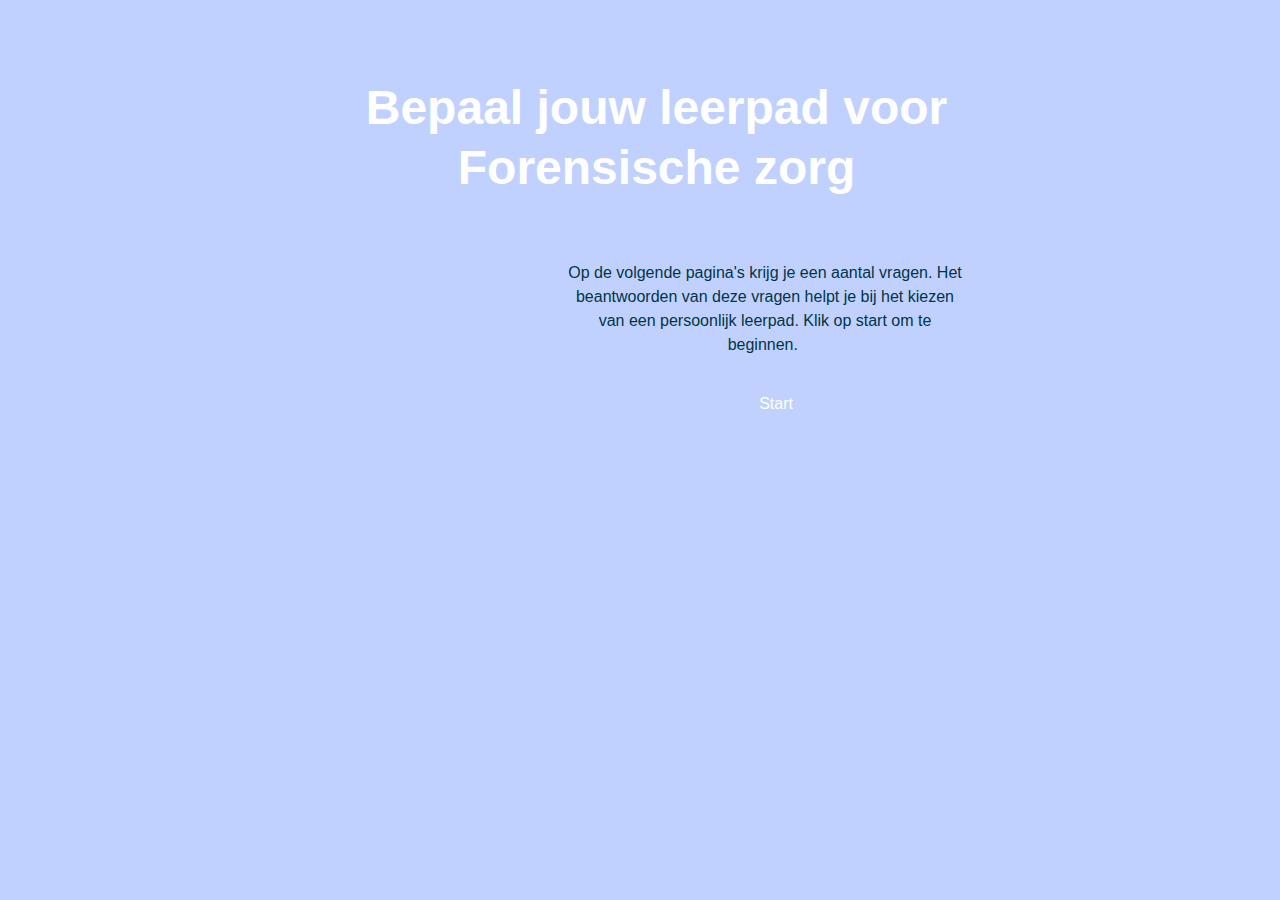
<file: titlemgr.html>
<!DOCTYPE html>
<html lang="en" dir="ltr">
<!-- GENERATED BY:  Lectora Online v 4.3.0(364) (http://www.trivantis.com) -->
<!-- TITLE: (Shared) GGZ Ecademy/Forensisch - Werken in een gedwongen kader/Forensisch - kompas -->


<head>
<meta http-equiv="X-UA-Compatible" content="IE=Edge,chrome=1"/><!-- must be the first element in head -->
<meta charset="UTF-8" />
<TITLE>Title Manager</TITLE>
<script type='text/javascript' src='es6-promise-2.0.0.min.js'></script>
<script type='text/javascript' src='jquery-1.12.4.min.js'></script>
<script type='text/javascript' src='trivantis-utils.js'></script>
<script type='text/javascript' src='trivantis.js'></script>
<script type='text/javascript' src='trivantis-cookie.js'></script>
<script type='text/javascript' src='trivantis-strings.js'></script>
<script type='text/javascript' src='trivantis-titlemgr.js'></script>
<script type='text/javascript' src='trivantis-dialog.js'></script>
<script type="text/javascript"  defer="defer" >
// <!-- 
onload = init;

var trivWeb20Popups = true;
function init()
{
	var titleMgr = getTitleMgrHandle();
	if( titleMgr )
	{
		var redirPage = null;
		redirPage = 'forensisch_kompas_kompas_start.html';
		setTimeout( 'ObjLayerActionGoTo( "' + redirPage + '", "contentframe" )', 1 );
	}
	else if( window.name != 'contentframe' )
	{
		setTimeout( 'ObjLayerActionGoTo( "titlemgr.html", "contentframe" )', 1 );
	}
}
// -->
</script>
</head>
<body>
<div id="anchorFront"></div>
</body>

</HTML>
</file>
<file: trivantisPage.css>
* { margin:0; padding:0; }

/*
 * Edit mode (publisher) keeps the browser default margin for input elements (which is 3px 3px 0px 5px).
 * If we don't keep this default here (published content), some input elements in question obejcts (eg: likert)
 * are noticeably off with their surroundings.
 */
input[type="radio"], input[type="checkbox"] { margin: 3px 3px 0px 5px; }

a {
text-decoration:none;
}
img {
border:0px;
}
h1 {
margin-top:0px;
}
h2 {
font-size:1.2em;
}
h3 {
margin-top:30px;
}
pre {
color:red;
}
body {
background-color:#FFFFFF;
font-family:Trebuchet MS,Lucida Sans Unicode,Arial,sans-serif;
font-size:0.8em;
}

/* Note: using div[name="dCon2"] does not work in IE for published content, position absolute fails bug 11142 */

/* ttxt is defined in trivantis-common.css

.ttxt
{
	position: absolute;
	overflow: hidden;
	font-family: Arial, sans-serif;
	background-color: transparent !important;
	font-size: 10pt;
	background-image: url(images/trivantis-blank.gif);
	color:black;
	line-height:1.4; // Normal doesn't play nice cross-browser
}

.ttxt p, .ttxt ul, .ttxt ol, .ttxt li
{
	margin: 0px;
	text-indent: 0px;
	font-family: Arial, sans-serif;
}

.ttxt h1, .ttxt h2
{
	padding: 0px 0px 0px 0px;
	font-weight:normal;
	font-size:10pt;
}

.ttxt ul
{
	padding: 0px 0px 0px 30px;
	list-style-type: disc;
}

.ttxt ol
{
	padding: 0px 0px 0px 30px;
}

.ttxt li
{
	padding: 0px;
}

.ttxt a
{
	cursor:pointer;
	color:inherit;
}
*/

.DLG_listbox{
	position:absolute;
}
div.DLG_listbox{
	border:2px inset #8EB9F3;
	overflow:auto;
}
div.DLG_listbox p{
	cursor:default;
	padding-left:3px;
	font-family:arial;
	font-size:9pt;
	white-space:nowrap;
	color:#000000;
	margin: 0px;
}

/* the following table style is needed for tables to inherit styles from a div in firefox  */
/* in Webtora runtime we run in a panel which sets oIFrame.src = 'javascript:void(0)'      */
/* and that actually takes care of the inheritance problem in runtime, but since we        */
/* do not have a frame in runtime I just added the following styles                        */
table, caption {
	font-family: inherit;
	background-color: inherit;
	color: inherit;
	font-size: inherit;
	font-weight: inherit;
	font-style: inherit;
	font-variant: inherit;
	/* LO-6025  because we set no margins on tables for positioning, we need to override or all tables are left aligned if they are inside text blocks*/
	margin: auto;
}

.TV_lastLine{
	background-image: url(images/trivantis-lastLine_n.gif);
	background-repeat: no-repeat;
	background-position: 8px top;
}

.TV_midLine{
	background-image: url(images/trivantis-midLine_n.gif);
	background-repeat: no-repeat;
	background-position: 8px top;
}

p.DLG_selected{
	background-color:#C3DAF9;
}
</file>
<file: trivantis-common.css>
/* Note: using div[name="dCon2"] does not work in IE for published content, position absolute fails bug 11142 */

body { -webkit-text-size-adjust: 100%; } /* LO-4932  don't let Safari change the font sizes!!! */

.ttxt
{
	position: absolute;
	overflow: hidden;
	font-family: Arial, sans-serif;
	background-color: transparent !important;
	font-size: 10pt;
	background-image: url(images/trivantis-blank.gif);
	color:black;
	word-wrap:normal;
	/*line-height:1.25;*/ /* Normal doesn't play nice cross-browser, search for line-height-default for more information, 1 cuts off text j,y,g etc in FF */
}

.ttxt p, .ttxt ul, .ttxt ol, .ttxt li
{
	margin: 0px;
	text-indent: 0px;
}

.ttxt h1, .ttxt h2, .ttxt h3, .ttxt h4, .ttxt h5, .ttxt h6
{
	padding: 0px 0px 0px 0px;
	font-weight:normal;
	font-family: Arial, sans-serif;
	font-size: 10pt;
	margin-block-start: 0em;
	margin-top: 0px;
}

.ttxt ul
{
	padding: 0px 0px 0px 30px;
	list-style-type: disc;
}

.ttxt ol
{
	padding: 0px 0px 0px 30px;
}

.ttxt li
{
	padding: 0px;
}

.ttxt a
{
	cursor:pointer;
	color:inherit;
}

div.fInd>div[id^="tobj"] {
    clip: auto !important;
}

div.fInd>div[id^="tobj"] button:focus,
div.fInd>div[id^="tobj"] u:focus,
div.fInd>div[id^="tobj"] a:focus {
	outline: #FF8000 auto 5px;
	-webkit-box-shadow: inset 0 0 6px 1px rgba(91,157,217,1), 0 0 6px 1px rgba(91,157,217,0.8);
     -moz-box-shadow: inset 0 0 6px 1px rgba(91,157,217,1), 0 0 6px 1px rgba(91,157,217,0.8);
          box-shadow: inset 0 0 6px 1px rgba(91,157,217,1), 0 0 6px 1px rgba(91,157,217,0.8);
}

/* select:focus, */
div.fInd input[type="file"]:focus,
div.fInd input[type="radio"]:focus,
div.fInd input[type="checkbox"]:focus,
div.fInd div.customRadio input[type="file"]:focus ~ label,
div.fInd div.customRadio input[type="radio"]:focus ~ label,
div.fInd div.customRadio input[type="checkbox"]:focus ~ label {
  border-color: #FF8000;
	outline: #FF8000 auto 1px;
  -webkit-box-shadow: inset 0 0 6px 1px rgba(91,157,217,1), 0 0 6px 1px rgba(91,157,217,0.8);
     -moz-box-shadow: inset 0 0 6px 1px rgba(91,157,217,1), 0 0 6px 1px rgba(91,157,217,0.8);
          box-shadow: inset 0 0 6px 1px rgba(91,157,217,1), 0 0 6px 1px rgba(91,157,217,0.8);
}


div.fInd>div[id^="tobj"] a:focus svg,
div.fInd>div[id^="tobj"] a:focus img,
div.fInd>div[id^="tobj"] button:focus{
    border-color: #FF8000;
	outline: #FF8000 auto 1px;
  -webkit-box-shadow: inset 0 0 6px 1px rgba(91,157,217,1), 0 0 6px 1px rgba(91,157,217,0.8);
     -moz-box-shadow: inset 0 0 6px 1px rgba(91,157,217,1), 0 0 6px 1px rgba(91,157,217,0.8);
          box-shadow: inset 0 0 6px 1px rgba(91,157,217,1), 0 0 6px 1px rgba(91,157,217,0.8);
}

div.fInd div>div[id^="tobj"] a:focus svg,
div.fInd>div[id^="tobj"] svg:focus,
div.fInd div>div[id^="tobj"] a:focus img {
    border-color: #5b9dd9;
	outline: #5b9dd9 auto 1px;
  -webkit-box-shadow: inset 0 0 6px 1px rgba(91,157,217,1), 0 0 6px 1px rgba(91,157,217,0.8);
     -moz-box-shadow: inset 0 0 6px 1px rgba(91,157,217,1), 0 0 6px 1px rgba(91,157,217,0.8);
          box-shadow: inset 0 0 6px 1px rgba(91,157,217,1), 0 0 6px 1px rgba(91,157,217,0.8);
}

div.fInd>div[id^="tobj"] textarea:focus,
div.fInd>div[id^="tobj"] input[type="text"]:focus,
div.fInd>fieldset>div[id^="tobj"] input[type="text"]:focus,
div.fInd>div[id^="tobj"] input[type="password"]:focus,
div.fInd>div[id^="tobj"] select:focus,
div.fInd>fieldset>div[id^="tobj"] select:focus,
div.fInd>div[id^="tobj"] .ttxt a:focus,
div.fInd>div[id^="tobj"] a:focus>div{
    border-color: #5b9dd9;
	outline: #5b9dd9 auto 1px;
   -webkit-box-shadow: inset 0 0 6px 1px rgba(91,157,217,1), 0 0 6px 1px rgba(91,157,217,0.8);
     -moz-box-shadow: inset 0 0 6px 1px rgba(91,157,217,1), 0 0 6px 1px rgba(91,157,217,0.8);
          box-shadow: inset 0 0 6px 1px rgba(91,157,217,1), 0 0 6px 1px rgba(91,157,217,0.8);
}

div.fInd div>div[id^="tobj"] textarea:focus,
div.fInd div>div[id^="tobj"] input[type="text"]:focus,
div.fInd div>div[id^="tobj"] input[type="password"]:focus,
div.fInd div>div[id^="tobj"] select:focus,
div.fInd div>div[id^="tobj"] .ttxt a:focus {
    border-color: #5b9dd9;
	outline: #5b9dd9 auto 1px;
  -webkit-box-shadow: inset 0 0 6px 1px rgba(91,157,217,1), 0 0 6px 1px rgba(91,157,217,0.8);
     -moz-box-shadow: inset 0 0 6px 1px rgba(91,157,217,1), 0 0 6px 1px rgba(91,157,217,0.8);
          box-shadow: inset 0 0 6px 1px rgba(91,157,217,1), 0 0 6px 1px rgba(91,157,217,0.8);
}

div.fInd>div[id^="tobj"] a
{
	outline:0;
	border:0;
}

div.fInd>div[id^="tobj"] u:focus {
	border-color: #FF8000;
	outline: #FF8000 auto 1px;
	outline-offset: -2px;
	-webkit-box-shadow: inset 0 0 6px 1px rgba(91,157,217,1), 0 0 6px 1px rgba(91,157,217,0.8);
    -moz-box-shadow: inset 0 0 6px 1px rgba(91,157,217,1), 0 0 6px 1px rgba(91,157,217,0.8);
    box-shadow: inset 0 0 6px 1px rgba(91,157,217,1), 0 0 6px 1px rgba(91,157,217,0.8);
}

hr
{
	margin:0;
	padding:0;
}
</file>
<file: trivantis-player.css>
.mejs-offscreen{
/* Accessibility: hide screen reader texts (and prefer "top" for RTL languages). */
	position: absolute !important;
	top: -10000px;
	left: -10000px;
	overflow: hidden;
	width: 1px;
	height: 1px;
}

.mejs-container {
	position: relative;
	background: #000;
	font-family: Helvetica, Arial;
	text-align: left;
	vertical-align: top;
	text-indent: 0;
}

.mejs-container:focus {
	outline: none;
}

.me-plugin {
	position: absolute;
}

.mejs-embed, .mejs-embed body {
	width: 100%;
	height: 100%;
	margin: 0;
	padding: 0;
	background: #000;
	overflow: hidden;
}

.mejs-fullscreen {
	/* set it to not show scroll bars so 100% will work */
	overflow: hidden !important;
}

.mejs-container-fullscreen {
	position: fixed;
	left: 0;
	top: 0;
	right: 0;
	bottom: 0;
	overflow: hidden;
	z-index: 1000;
}
.mejs-container-fullscreen .mejs-mediaelement,
.mejs-container-fullscreen video {
	width: 100%;
	height: 100%;
}

.mejs-clear {
	clear: both;
}

/* Start: LAYERS */
.mejs-background {
	position: absolute;
	top: 0;
	left: 0;
}

.mejs-mediaelement {
	position: absolute;
	top: 0;
	left: 0;
	width: 100%;
	height: 100%;
}

.mejs-poster {
	position: absolute;
	top: 0;
	left: 0;
	background-size: contain ;
	background-position: 50% 50% ;
	background-repeat: no-repeat ;
}
:root .mejs-poster img {
	display: none ;
}

.mejs-poster img {
	border: 0;
	padding: 0;
	border: 0;
}

.mejs-overlay {
	position: absolute;
	top: 0;
	left: 0;
}

.mejs-overlay-play {
	cursor: pointer;
}

.mejs-overlay-button {
	position: absolute;
	top: 50%;
	left: 50%;
	width: 100px;
	height: 100px;
	margin: -50px 0 0 -50px;
	background: url(MediaPlayer/bigplay.png) no-repeat 0 0;
}

.mejs-overlay:hover .mejs-overlay-button {
	background: url(MediaPlayer/bigplay.png) no-repeat 0 -100px;
}

.mejs-overlay-loading {
	position: absolute;
	top: 50%;
	left: 50%;
	width: 80px;
	height: 80px;
	margin: -40px 0 0 -40px;
/*
	background: #333;
	background: url(MediaPlayer/control-default.png) 0 0;
	background: rgba(0, 0, 0, 0.9);
	background: -webkit-gradient(linear, 0% 0%, 0% 100%, from(rgba(50,50,50,0.9)), to(rgba(0,0,0,0.9)));
	background: -webkit-linear-gradient(top, rgba(50,50,50,0.9), rgba(0,0,0,0.9));
	background: -moz-linear-gradient(top, rgba(50,50,50,0.9), rgba(0,0,0,0.9));
	background: -o-linear-gradient(top, rgba(50,50,50,0.9), rgba(0,0,0,0.9));
	background: -ms-linear-gradient(top, rgba(50,50,50,0.9), rgba(0,0,0,0.9));
	background: linear-gradient(rgba(50,50,50,0.9), rgba(0,0,0,0.9));
*/
}

.mejs-overlay-loading span {
	display: block;
	width: 80px;
	height: 80px;
	background: transparent url(MediaPlayer/loading.gif) 50% 50% no-repeat;
}

/* End: LAYERS */

/* Start: CONTROL BAR */
div[id^="video"] .mejs-container .mejs-controls {
	position: absolute;
	list-style-type: none;
	margin: 0;
	padding: 0;
	bottom: -24px;
	left: 0;
	background: url(MediaPlayer/control-default.png) 0 0;
	height: 24px;
	width: 100%;
	z-index: 0;
}

div[id^="audio"] .mejs-container .mejs-controls {
	position: absolute;
	list-style-type: none;
	margin: 0;
	padding: 0;
	bottom: 0;
	left: 0;
	background: url(MediaPlayer/control-default.png) 0 0;
	height: 24px;
	width: 100%;
	z-index: 0;
}

div[id^="vid"] .mejs-container .mejs-controls {
	position: absolute;
	list-style-type: none;
	margin: 0;
	padding: 0;
	bottom: -24px;
	left: 0;
	background: url(MediaPlayer/control-default.png) 0 0;
	height: 24px;
	width: 100%;
	z-index: 0;
}

div[id^="sndtobj"] .mejs-container .mejs-controls {
	position: absolute;
	list-style-type: none;
	margin: 0;
	padding: 0;
	bottom: 0;
	left: 0;
	background: url(MediaPlayer/control-default.png) 0 0;
	height: 24px;
	width: 100%;
	z-index: 0;
}

.mejs-container .mejs-controls  div {
	list-style-type: none;
	background-image: none;
	display: block;
	float: left;
	margin: 0;
	padding: 0;
	width: 26px;
	height: 26px;
	font-size: 11px;
	line-height: 11px;
	font-family: Helvetica, Arial;
	border: 0;
}

.mejs-controls .mejs-button button {
	cursor: pointer;
	display: block;
	font-size: 0;
	line-height: 0;
	text-decoration: none;
	margin: 0px 5px;
	padding: 0;
	position: absolute;
	height: 24px;
	width: 20px;
	border: 0;
}

	/* :focus for accessibility */
.mejs-controls .mejs-button button:focus {
	outline: none;
}

/* End: CONTROL BAR */

/* Start: Time (Current / Duration) */
.mejs-container .mejs-controls .mejs-time {
	color: #000000;
	display: block;
	height: 17px;
	width: auto;
	padding: 7px 3px 0 3px ;
	overflow: hidden;
	text-align: center;
	-moz-box-sizing: content-box;
	-webkit-box-sizing: content-box;
	box-sizing: content-box;
}

.mejs-container .mejs-controls .mejs-time a {
	color: #000000;
	font-size: 11px;
	line-height: 12px;
	display: block;
	float: left;
	margin: 1px 2px 0 0;
	width: auto;
}
/* End: Time (Current / Duration) */

/* Start: Play/Pause/Stop */
.mejs-controls .mejs-play button {
	background: url(MediaPlayer/control-default.png) no-repeat 0 -72px;
}

.mejs-controls .mejs-pause button {
	background: url(MediaPlayer/control-default.png) no-repeat -60px -24px;
}

.mejs-controls .mejs-stop button {
	background: url(MediaPlayer/control-default.png) no-repeat -20px -72px;
}

.mejs-controls .mejs-play button:hover {
	background: url(MediaPlayer/control-default.png) no-repeat 0 -96px;
}

.mejs-controls .mejs-pause button:hover {
	background: url(MediaPlayer/control-default.png) no-repeat -60px -48px;
}

.mejs-controls .mejs-stop button:hover{
	background: url(MediaPlayer/control-default.png) no-repeat -20 -96px;
}
/* Start: Play/Pause/Stop */

/* Start: Progress Bar */
.mejs-controls div.mejs-time-rail {
	direction: ltr;
	width: 200px;
	padding-top: 2px;
}

.mejs-controls .mejs-time-rail span, .mejs-controls .mejs-time-rail a {
	display: block;
	position: absolute;
	width: 180px;
	height: 10px;
	-webkit-border-radius: 2px;
	-moz-border-radius: 2px;
	border-radius: 2px;
	cursor: pointer;
}

.mejs-controls .mejs-time-rail .mejs-time-total {
	margin: 5px;
	background: rgb(0,0,0); /*ie8*/
	background: rgba(0,0,0,0.2);
	background: -webkit-gradient(linear, 0% 0%, 0% 100%, from(rgba(0,0,0,0.2)), to(rgba(0,0,0,0.2)));
	background: -webkit-linear-gradient(top, rgba(0,0,0,0.2), rgba(0,0,0,0.2));
	background: -moz-linear-gradient(top, rgba(0,0,0,0.2), rgba(0,0,0,0.2));
	background: -o-linear-gradient(top, rgba(0,0,0,0.2), rgba(0,0,0,0.2));
	background: -ms-linear-gradient(top, rgba(0,0,0,0.2), rgba(0,0,0,0.2));
	background: linear-gradient(rgba(0,0,0,0.2), rgba(0,0,0,0.2));
}

.mejs-controls .mejs-time-rail .mejs-time-buffering {
	width: 100%;
	background: rgb(0,0,0); /*ie8*/
	background: rgba(0,0,0,0.3);
	background: -webkit-gradient(linear, 0% 0%, 0% 100%, from(rgba(0,0,0,0.3)), to(rgba(0,0,0,0.3)));
	background: -webkit-linear-gradient(top, rgba(0,0,0,0.3), rgba(0,0,0,0.3));
	background: -moz-linear-gradient(top, rgba(0,0,0,0.3), rgba(0,0,0,0.3));
	background: -o-linear-gradient(top, rgba(0,0,0,0.3), rgba(0,0,0,0.3));
	background: -ms-linear-gradient(top, rgba(0,0,0,0.3), rgba(0,0,0,0.3));
	background: linear-gradient(rgba(0,0,0,0.3), rgba(0,0,0,0.3));
	-webkit-background-size: 15px 15px;
	-moz-background-size: 15px 15px;
	-o-background-size: 15px 15px;
	background-size: 15px 15px;
	-webkit-animation: buffering-stripes 2s linear infinite;
	-moz-animation: buffering-stripes 2s linear infinite;
	-ms-animation: buffering-stripes 2s linear infinite;
	-o-animation: buffering-stripes 2s linear infinite;
	animation: buffering-stripes 2s linear infinite;
}

/* SPP: keyframes crashes IE debugger */
[if !IE] @-webkit-keyframes buffering-stripes { from {background-position: 0 0;} to {background-position: 30px 0;} }
[if !IE] @-moz-keyframes buffering-stripes { from {background-position: 0 0;} to {background-position: 30px 0;} }
[if !IE] @-ms-keyframes buffering-stripes { from {background-position: 0 0;} to {background-position: 30px 0;} }
[if !IE] @-o-keyframes buffering-stripes { from {background-position: 0 0;} to {background-position: 30px 0;} }
[if !IE] @keyframes buffering-stripes { from {background-position: 0 0;} to {background-position: 30px 0;} }

.mejs-controls .mejs-time-rail .mejs-time-loaded {
	background:#FFCCCC;
	background: rgba(0,0,0,0.3);
	background: -webkit-gradient(linear, 0% 0%, 0% 100%, from(rgba(0,0,0,0.3)), to(rgba(0,0,0,0.3)));
	background: -webkit-linear-gradient(top, rgba(0,0,0,0.3), rgba(0,0,0,0.3));
	background: -moz-linear-gradient(top, rgba(0,0,0,0.3), rgba(0,0,0,0.3));
	background: -o-linear-gradient(top, rgba(0,0,0,0.3), rgba(0,0,0,0.3));
	background: -ms-linear-gradient(top, rgba(0,0,0,0.3), rgba(0,0,0,0.3));
	background: linear-gradient(rgba(0,0,0,0.3), rgba(0,0,0,0.3));
	width: 0;
}

.mejs-controls .mejs-time-rail .mejs-time-current {
	background: #000000;
	background: rgba(0,0,0,0.9);
	background: -webkit-gradient(linear, 0% 0%, 0% 100%, from(rgba(0,0,0,0.9)), to(rgba(0,0,0,0.8)));
	background: -webkit-linear-gradient(top, rgba(0,0,0,0.9), rgba(0,0,0,0.8));
	background: -moz-linear-gradient(top, rgba(0,0,0,0.9), rgba(0,0,0,0.8));
	background: -o-linear-gradient(top, rgba(0,0,0,0.9), rgba(0,0,0,0.8));
	background: -ms-linear-gradient(top, rgba(0,0,0,0.9), rgba(0,0,0,0.8));
	background: linear-gradient(rgba(0,0,0,0.9), rgba(0,0,0,0.8));
	width: 0;
}

.mejs-controls .mejs-time-rail .mejs-time-handle {
	display: none;
	position: absolute;
	margin: 0;
	width: 10px;
	background: #fff;
	-webkit-border-radius: 5px;
	-moz-border-radius: 5px;
	border-radius: 5px;
	cursor: pointer;
	border: solid 2px #333;
	top: -2px;
	text-align: center;
}

.mejs-controls .mejs-time-rail .mejs-time-float {
	position: absolute;
	display: block;
	width: 0;
	height: 0;
	line-height: 0;
	border-color: #eee transparent transparent transparent;
	-webkit-border-radius: 0;
	-moz-border-radius: 0;
	border-radius: 0;
	top: -10000px;
	left: 13px;
	visibility: hidden;
}

.mejs-controls .mejs-time-rail .mejs-time-float-current {
	position: absolute;
	display: block;
	width: 0;
	height: 0;
	line-height: 0;
	border-color: #eee transparent transparent transparent;
	-webkit-border-radius: 0;
	-moz-border-radius: 0;
	border-radius: 0;
	top: 0px;
	left: 13px;
}

.mejs-controls .mejs-time-rail .mejs-time-float-corner {
	position: absolute;
	display: block;
	width: 0;
	height: 0;
	line-height: 0;
	border-color: #eee transparent transparent transparent;
	-webkit-border-radius: 0;
	-moz-border-radius: 0;
	border-radius: 0;
	top: 0px;
	left: 13px;
}

.mejs-long-video .mejs-controls .mejs-time-rail .mejs-time-float {
	width: 0;
}

.mejs-long-video .mejs-controls .mejs-time-rail .mejs-time-float-current {
	width: 0;
}

.mejs-long-video .mejs-controls .mejs-time-rail .mejs-time-float-corner {
	left: 18px;
}

/*
.mejs-controls .mejs-time-rail:hover .mejs-time-handle {
	visibility:visible;
}
*/
/* End: Progress Bar */

/* Start: Fullscreen */
.mejs-controls .mejs-fullscreen-button button {
	background: url(MediaPlayer/control-default.png) no-repeat 0 -24px;
}

.mejs-controls .mejs-unfullscreen button {
	background: url(MediaPlayer/control-default.png) no-repeat -40px -72px;
}

.mejs-controls .mejs-fullscreen-button button:hover {
	background: url(MediaPlayer/control-default.png) no-repeat 0 -48px;
}

.mejs-controls .mejs-unfullscreen button:hover {
	background: url(MediaPlayer/control-default.png) no-repeat -40px -96px;
}

/* End: Fullscreen */


/* Start: Mute/Volume */
.mejs-controls .mejs-volume-button {
}

.mejs-controls .mejs-mute button {
	background: url(MediaPlayer/control-default.png) no-repeat -20px -24px;
	width: 24px;
}

.mejs-controls .mejs-unmute button {
	background: url(MediaPlayer/control-default.png) no-repeat -40px -24px;
	width: 24px;
}

.mejs-controls .mejs-mute button:hover {
	background: url(MediaPlayer/control-default.png) no-repeat -20px -48px;
	width: 24px;
}

.mejs-controls .mejs-unmute button:hover {
	background: url(MediaPlayer/control-default.png) no-repeat -40px -48px;
	width: 24px;
}

.mejs-controls .mejs-volume-button {
	position: relative;
}

.mejs-controls .mejs-volume-button .mejs-volume-slider {
	display: none;
	height: 115px;
	width: 25px;
	background: rgb(187, 187, 187); /*ie8*/
	background: rgba(187, 187, 187, 0.7);
	-webkit-border-radius: 0;
	-moz-border-radius: 0;
	border-radius: 0;
	top: -115px;
	left: 0;
	z-index: 1;
	position: absolute;
	margin: 0;
}

.mejs-controls .mejs-volume-button:hover {
	-webkit-border-radius: 0 0 4px 4px;
	-moz-border-radius: 0 0 4px 4px;
	border-radius: 0 0 4px 4px;
}

/*
.mejs-controls .mejs-volume-button:hover .mejs-volume-slider {
	display: block;
}
*/

.mejs-controls .mejs-volume-button .mejs-volume-slider .mejs-volume-total {
	position: absolute;
	left: 11px;
	top: 8px;
	width: 2px;
	height: 100px;
	background: rgb(255, 255, 255); /*ie8*/
	background: rgba(255, 255, 255, 0.5);
	margin: 0;
}

.mejs-controls .mejs-volume-button .mejs-volume-slider .mejs-volume-current {
	position: absolute;
	left: 11px;
	top: 8px;
	width: 2px;
	height: 100px;
	background: rgb(255, 255, 255); /*ie8*/
	background: rgba(255, 255, 255, 0.9);
	margin: 0;
}

.mejs-controls .mejs-volume-button .mejs-volume-slider .mejs-volume-handle {
	position: absolute;
	left: 4px;
	top: -3px;
	width: 16px;
	height: 6px;
	background: rgb(255, 255, 255); /*ie8*/
	background: rgba(255, 255, 255, 0.9);
	cursor: N-resize;
	-webkit-border-radius: 1px;
	-moz-border-radius: 1px;
	border-radius: 1px;
	margin: 0;
}

/* horizontal version */
.mejs-controls a.mejs-horizontal-volume-slider {
	height: 26px;
	width: 56px;
	position: relative;
    display: block;
    float: left;
    vertical-align: middle;
}

.mejs-controls .mejs-horizontal-volume-slider .mejs-horizontal-volume-total {
	position: absolute;
	left: 0;
	top: 8px;
	width: 50px;
	height: 8px;
	margin: 0;
	padding: 0;
	font-size: 1px;
	-webkit-border-radius: 2px;
	-moz-border-radius: 2px;
	border-radius: 2px;
	background: rgb(50,50,50); /*ie8*/
	background: rgba(50,50,50,0.8);
	background: -webkit-gradient(linear, 0% 0%, 0% 100%, from(rgba(30,30,30,0.8)), to(rgba(60,60,60,0.8)));
	background: -webkit-linear-gradient(top, rgba(30,30,30,0.8), rgba(60,60,60,0.8));
	background: -moz-linear-gradient(top, rgba(30,30,30,0.8), rgba(60,60,60,0.8));
	background: -o-linear-gradient(top, rgba(30,30,30,0.8), rgba(60,60,60,0.8));
	background: -ms-linear-gradient(top, rgba(30,30,30,0.8), rgba(60,60,60,0.8));
	background: linear-gradient(rgba(30,30,30,0.8), rgba(60,60,60,0.8));
}

.mejs-controls .mejs-horizontal-volume-slider .mejs-horizontal-volume-current {
	position: absolute;
	left: 0;
	top: 8px;
	width: 50px;
	height: 8px;
	margin: 0;
	padding: 0;
	font-size: 1px;
	-webkit-border-radius: 2px;
	-moz-border-radius: 2px;
	border-radius: 2px;
	background: rgb(255,255,255);
	background: rgba(255,255,255,0.8);
	background: -webkit-gradient(linear, 0% 0%, 0% 100%, from(rgba(255,255,255,0.9)), to(rgba(200,200,200,0.8)));
	background: -webkit-linear-gradient(top, rgba(255,255,255,0.9), rgba(200,200,200,0.8));
	background: -moz-linear-gradient(top, rgba(255,255,255,0.9), rgba(200,200,200,0.8));
	background: -o-linear-gradient(top, rgba(255,255,255,0.9), rgba(200,200,200,0.8));
	background: -ms-linear-gradient(top, rgba(255,255,255,0.9), rgba(200,200,200,0.8));
	background: linear-gradient(rgba(255,255,255,0.9), rgba(200,200,200,0.8));
}

.mejs-controls .mejs-horizontal-volume-slider .mejs-horizontal-volume-handle {
	display: none;
}

/* End: Mute/Volume */

/* Start: Track (Captions and Chapters) */
.mejs-controls .mejs-captions-button {
	position: relative;
}

.mejs-controls .mejs-captions-button button {
	width:24px;
	height:24px;
	left:0px;
	background: url(MediaPlayer/control-default.png) no-repeat 0 -120px;
}
.mejs-controls .mejs-captions-button .mejs-captions-selector {
	visibility: hidden;
	position: absolute;
	bottom: 26px;
	right: -51px;
	width: 85px;
	height: 100px;
	background: rgb(187, 187, 187); /*ie8*/
	background: rgba(187, 187, 187, 0.7);
	border: solid 1px transparent;
	padding: 10px 10px 0 10px;
	overflow: hidden;
	-webkit-border-radius: 0;
	-moz-border-radius: 0;
	border-radius: 0;
    z-index: 99;
}

.mejs-controls .mejs-captions-button  .mejs-captions-selector {
	visibility: visible;
}

.mejs-controls .mejs-captions-button .mejs-captions-selector ul {
	margin: 0;
	padding: 0;
	display: block;
	list-style-type: none !important;
	overflow: hidden;
}

.mejs-controls .mejs-captions-button .mejs-captions-selector ul li {
	margin: 0 0 6px 0;
	padding: 0;
	list-style-type: none !important;
	display: block;
	color: #fff;
	overflow: hidden;
}

.mejs-controls .mejs-captions-button .mejs-captions-selector ul li input {
	clear: both;
	float: left;
	margin: 3px 3px 0 5px;
}

.mejs-controls .mejs-captions-button .mejs-captions-selector ul li label {
	width: 55px;
	float: left;
	padding: 4px 0 0 0;
	line-height: 15px;
	font-family: helvetica, arial;
	font-size: 10px;
}

.mejs-controls .mejs-captions-button .mejs-captions-translations {
	font-size: 10px;
	margin: 0 0 5px 0;
}

.mejs-chapters {
	position: absolute;
	top: 0;
	left: 0;
	-xborder-right: solid 1px #fff;
	width: 10000px;
	z-index: 1;
}

.mejs-chapters .mejs-chapter {
	position: absolute;
	float: left;
	background: #222;
	background: rgba(0, 0, 0, 0.7);
	background: -webkit-gradient(linear, 0% 0%, 0% 100%, from(rgba(50,50,50,0.7)), to(rgba(0,0,0,0.7)));
	background: -webkit-linear-gradient(top, rgba(50,50,50,0.7), rgba(0,0,0,0.7));
	background: -moz-linear-gradient(top, rgba(50,50,50,0.7), rgba(0,0,0,0.7));
	background: -o-linear-gradient(top, rgba(50,50,50,0.7), rgba(0,0,0,0.7));
	background: -ms-linear-gradient(top, rgba(50,50,50,0.7), rgba(0,0,0,0.7));
	background: linear-gradient(rgba(50,50,50,0.7), rgba(0,0,0,0.7));
	filter: progid:DXImageTransform.Microsoft.Gradient(GradientType=0, startColorstr=#323232,endColorstr=#000000);
	overflow: hidden;
	border: 0;
}

.mejs-chapters .mejs-chapter .mejs-chapter-block {
	font-size: 11px;
	color: #fff;
	padding: 5px;
	display: block;
	border-right: solid 1px #333;
	border-bottom: solid 1px #333;
	cursor: pointer;
}

.mejs-chapters .mejs-chapter .mejs-chapter-block-last {
	border-right: none;
}

.mejs-chapters .mejs-chapter .mejs-chapter-block:hover {
	background: #666;
	background: rgba(102,102,102, 0.7);
	background: -webkit-gradient(linear, 0% 0%, 0% 100%, from(rgba(102,102,102,0.7)), to(rgba(50,50,50,0.6)));
	background: -webkit-linear-gradient(top, rgba(102,102,102,0.7), rgba(50,50,50,0.6));
	background: -moz-linear-gradient(top, rgba(102,102,102,0.7), rgba(50,50,50,0.6));
	background: -o-linear-gradient(top, rgba(102,102,102,0.7), rgba(50,50,50,0.6));
	background: -ms-linear-gradient(top, rgba(102,102,102,0.7), rgba(50,50,50,0.6));
	background: linear-gradient(rgba(102,102,102,0.7), rgba(50,50,50,0.6));
	filter: progid:DXImageTransform.Microsoft.Gradient(GradientType=0, startColorstr=#666666,endColorstr=#323232);
}

.mejs-chapters .mejs-chapter .mejs-chapter-block .ch-title {
	font-size: 12px;
	font-weight: bold;
	display: block;
	white-space: nowrap;
	text-overflow: ellipsis;
	margin: 0 0 3px 0;
	line-height: 12px;
}

.mejs-chapters .mejs-chapter .mejs-chapter-block .ch-timespan {
	font-size: 12px;
	line-height: 12px;
	margin: 3px 0 4px 0;
	display: block;
	white-space: nowrap;
	text-overflow: ellipsis;
}

.mejs-captions-layer {
	position: absolute;
	bottom: 0;
	left: 0;
	text-align:center;
	line-height: 20px;
	font-size: 16px;
	color: #fff;
}

.mejs-captions-layer-nocenter {
	position: absolute;
	bottom: 0;
	left: 0;
	line-height: 20px;
	font-size: 16px;
	color: #fff;
}

.mejs-captions-layer  a {
	color: #fff;
	text-decoration: underline;
}

.mejs-captions-layer[lang=ar] {
	font-size: 20px;
	font-weight: normal;
}

.mejs-captions-position {
	position: absolute;
	width: 100%;
	bottom: 15px;
	left: 0;
}

div[id^="video"] .mejs-captions-position-hover {
	bottom: 15px;
}

div[id^="audio"] .mejs-captions-position-hover {
	bottom: 65px;
}

div[id^="vid"] .mejs-captions-position-hover {
	bottom: 15px;
}

div[id^="sndtobj"] .mejs-captions-position-hover {
	bottom: 65px;
}

.mejs-captions-text {
	padding: 3px 5px;
	background: rgba(20, 20, 20, 0.5);
	white-space: pre-wrap;
}
/* End: Track (Captions and Chapters) */

/* Start: Error */
.me-cannotplay {
}

.me-cannotplay a {
	color: #fff;
	font-weight: bold;
}

.me-cannotplay span {
	padding: 15px;
	display: block;
}
/* End: Error */


/* Start: Loop */
.mejs-controls .mejs-loop-off button {
	background: url(MediaPlayer/control-default.png) no-repeat -60px -72px;
}

.mejs-controls .mejs-loop-on button {
	background: url(MediaPlayer/control-default.png) no-repeat -60px -96px;
}

/* End: Loop */

/* Start: backlight */
.mejs-controls .mejs-backlight-off button {
	background-position: -80px -16px;
}

.mejs-controls .mejs-backlight-on button {
	background-position: -80px 0;
}
/* End: backlight */

/* Start: Picture Controls */
.mejs-controls .mejs-picturecontrols-button {
	background-position: -96px 0;
}
/* End: Picture Controls */


/* context menu */
.mejs-contextmenu {
	position: absolute;
	width: 150px;
	padding: 10px;
	border-radius: 4px;
	top: 0;
	left: 0;
	background: #fff;
	border: solid 1px #999;
	z-index: 1001; /* make sure it shows on fullscreen */
}
.mejs-contextmenu .mejs-contextmenu-separator {
	height: 1px;
	font-size: 0;
	margin: 5px 6px;
	background: #333;
}

.mejs-contextmenu .mejs-contextmenu-item {
	font-family: Helvetica, Arial;
	font-size: 12px;
	padding: 4px 6px;
	cursor: pointer;
	color: #333;
}
.mejs-contextmenu .mejs-contextmenu-item:hover {
	background: #2C7C91;
	color: #fff;
}

/* Start: Source Chooser */
.mejs-controls .mejs-sourcechooser-button {
	position: relative;
}

.mejs-controls .mejs-sourcechooser-button button {
	background-position: -128px 0;
}

.mejs-controls .mejs-sourcechooser-button .mejs-sourcechooser-selector {
	visibility: hidden;
	position: absolute;
	bottom: 26px;
	right: -10px;
	width: 130px;
	height: 100px;
	background: url(MediaPlayer/control-default.png) -24px 0;
	background: rgba(50,50,50,0.7);
	border: solid 1px transparent;
	padding: 10px;
	overflow: hidden;
	-webkit-border-radius: 0;
	-moz-border-radius: 0;
	border-radius: 0;
}

.mejs-controls .mejs-sourcechooser-button .mejs-sourcechooser-selector ul {
	margin: 0;
	padding: 0;
	display: block;
	list-style-type: none !important;
	overflow: hidden;
}

.mejs-controls .mejs-sourcechooser-button .mejs-sourcechooser-selector ul li {
	margin: 0 0 6px 0;
	padding: 0;
	list-style-type: none !important;
	display: block;
	color: #fff;
	overflow: hidden;
}

.mejs-controls .mejs-sourcechooser-button .mejs-sourcechooser-selector ul li input {
	clear: both;
	float: left;
	margin: 3px 3px 0 5px;
}

.mejs-controls .mejs-sourcechooser-button .mejs-sourcechooser-selector ul li label {
	width: 100px;
	float: left;
	padding: 4px 0 0 0;
	line-height: 15px;
	font-family: helvetica, arial;
	font-size: 10px;
}
/* End: Source Chooser */

/* Start: Postroll */
.mejs-postroll-layer {
	position: absolute;
	bottom: 0;
	left: 0;
	width: 100%;
	height: 100%;
	background: url(MediaPlayer/control-default.png) -24px 0;
	background: rgba(50,50,50,0.7);
	z-index: 1000;
	overflow: hidden;
}
.mejs-postroll-layer-content {
	width: 100%;
	height: 100%;
}
.mejs-postroll-close {
	position: absolute;
	right: 0;
	top: 0;
	background: url(MediaPlayer/control-default.png) -24px 0;
	background: rgba(50,50,50,0.7);
	color: #fff;
	padding: 4px;
	z-index: 100;
	cursor: pointer;
}
/* End: Postroll */


/* Start: Speed */
div.mejs-speed-button {
	width: 46px !important;
	position: relative;
}

.mejs-controls .mejs-button.mejs-speed-button button {
	background: transparent;
	width: 36px;
	font-size: 11px;
	line-height: normal;
	color: #ffffff;
}

.mejs-controls .mejs-speed-button .mejs-speed-selector {
	display: none;
	position: absolute;
	top: -100px;
	left: -10px;
	width: 60px;
	height: 100px;
	background: url(MediaPlayer/control-default.png) -24px 0;
	background: rgba(50, 50, 50, 0.7);
	border: solid 1px transparent;
	padding: 0;
	overflow: hidden;
	-webkit-border-radius: 0;
	-moz-border-radius: 0;
	border-radius: 0;
}


.mejs-controls .mejs-speed-button:hover > .mejs-speed-selector {
	display: block;
}

.mejs-controls .mejs-speed-button .mejs-speed-selector ul li label.mejs-speed-selected {
	color: rgba(33, 248, 248, 1);
}

.mejs-controls .mejs-speed-button .mejs-speed-selector ul {
	margin: 0;
	padding: 0;
	display: block;
	list-style-type: none !important;
	overflow: hidden;
}

.mejs-controls .mejs-speed-button .mejs-speed-selector ul li {
	margin: 0 0 6px 0;
	padding: 0 10px;
	list-style-type: none !important;
	display: block;
	color: #fff;
	overflow: hidden;
}

.mejs-controls .mejs-speed-button .mejs-speed-selector ul li input {
	clear: both;
	float: left;
	margin: 3px 3px 0 5px;
	display: none;
}

.mejs-controls .mejs-speed-button .mejs-speed-selector ul li label {
	width: 60px;
	float: left;
	padding: 4px 0 0 0;
	line-height: 15px;
	font-family: helvetica, arial;
	font-size: 11.5px;
	color: white;
	margin-left: 5px;
	cursor: pointer;
}

.mejs-controls .mejs-speed-button .mejs-speed-selector ul li:hover {
	background-color: rgb(200, 200, 200) !important;
	background-color: rgba(255,255,255,.4) !important;
}
/* End: Speed */

/* Start: Jump Forward */

.mejs-controls .mejs-button.mejs-jump-forward-button {
	background: transparent;
}
.mejs-controls .mejs-button.mejs-jump-forward-button button {
	background: transparent;
	font-size: 9px;
	line-height: normal;
	color: #ffffff;
}

/* End: Jump Forward */

/* Start: Skip Back */

.mejs-controls .mejs-button.mejs-skip-back-button {
	background: transparent;
	background-position: 3px 3px;
}
.mejs-controls .mejs-button.mejs-skip-back-button button {
	background: transparent;
	font-size: 9px;
	line-height: normal;
	color: #ffffff;
}

/* End: Skip Back */
.mejs-container.mejs-noskin {

}

div[id^="video"] .mejs-noskin .mejs-controls {
	height: 0px;
	bottom: 0px;
}

div[id^="audio"] .mejs-noskin .mejs-controls {
	height: 0px;
	bottom: 0;
}

div[id^="vid"] .mejs-noskin .mejs-controls {
	height: 0px;
	bottom: 0px;
}

div[id^="sndtobj"] .mejs-noskin .mejs-controls {
	height: 0px;
	bottom: 0;
}

.mejs-noskin .mejs-time-slider{
	left:0px;
	top: 0px;
}

.mejs-noskin .mejs-time{
	top:0px;
	position:relative;
}

.mejs-noskin .mejs-controls .mejs-time-rail .mejs-time-total {
	height: 0px;
}
.mejs-noskin .mejs-controls .mejs-time-rail .mejs-time-buffering {
	height: 0px;
}
.mejs-noskin .mejs-controls .mejs-time-rail .mejs-time-loaded {
	width: 0;
	height: 0px;
}
.mejs-noskin .mejs-controls .mejs-time-rail .mejs-time-current {
	background: #FFFFFF;
	width: 0;
	height: 0px;
}
.mejs-noskin .mejs-controls .mejs-time-rail .mejs-time-handle  {
	display: block;
	margin: 0;
	border:none;
	width: 0px;
	height: 0px;
	top: 0px;
	left: 0px;
}
.mejs-noskin .mejs-controls .mejs-time-rail .mejs-time-float {
	display: none;
}
.mejs-noskin .mejs-controls .mejs-playpause-button  {
	top: 0px;
	left: 0px;
	width: 0px;
	height: 0px;
}
.mejs-noskin .mejs-controls .mejs-playpause-button  button {
	width: 0px;
	height: 0px;
	margin: 0;
	padding: 0;
}
.mejs-noskin .mejs-controls .mejs-pause button  {
	width: 0px;
	height: 0px;
	margin: 0;
	padding: 0;
}

.mejs-noskin .mejs-controls .mejs-fullscreen-button  {
	top: 0px;
	width: 0px;
	height: 0px;
	background : none;
}
.mejs-noskin .mejs-controls .mejs-fullscreen-button  button {
	width: 0px;
	height: 0px;
	margin: 0;
	padding: 0;
}
.mejs-noskin .mejs-controls .mejs-unfullscreen  button {
	margin: 0;
	padding: 0;
}

.mejs-noskin .mejs-controls .mejs-volume-button  {
	width: 0px;
	height: 0px;
}
.mejs-noskin .mejs-controls .mejs-mute button {
	width: 0px;
	height: 0px;
	margin: 0;
	padding: 0;
}
.mejs-noskin .mejs-controls .mejs-unmute button {
	width: 0px;
	height: 0px;
	margin: 0;
	padding: 0;
}
.mejs-noskin .mejs-controls .mejs-mute button:hover {
}
.mejs-noskin .mejs-controls .mejs-unmute button:hover {
}

.mejs-noskin  .mejs-controls .mejs-volume-button .mejs-volume-slider {
	width: 0px;
	height: 0px;
	top: 0px;
    left:0px;
}
.mejs-noskin  .mejs-controls .mejs-volume-button .mejs-volume-total {
	left: 0px;
	width: 0px;
	height: 0px;
}
.mejs-noskin  .mejs-controls .mejs-volume-button .mejs-volume-current {
	left: 0px;
	width: 0px;
	height: 0px;
}

.mejs-noskin  .mejs-controls .mejs-volume-button .mejs-volume-handle {
	display: none;
}

.mejs-noskin .mejs-controls .mejs-time span {
	color: #FFFFFF;
}
.mejs-noskin .mejs-controls .mejs-currenttime-container  {
	position: absolute;
	top: 0px;
	right: 0px;
	background: #333;
	color: #FFFFFF;
	padding-top: 0px;
}
.mejs-noskin .mejs-controls .mejs-duration-container  {

	position: absolute;
	top: 0px;
	right: 0px;
	background: #fff;
	color: #333;
	padding-top: 0px;
	color: #333;
}

.mejs-noskin .mejs-controls .mejs-time  button{
	color: #333;
}
.mejs-noskin .mejs-controls .mejs-captions-button {
	position:relative;
}
.mejs-noskin .mejs-controls .mejs-captions-button button {
	width:0px;
	height:0px;
	left:0x;
	top:0px;
}
.mejs-noskin .mejs-controls .mejs-stop button{

}
.mejs-noskin .mejs-controls .mejs-stop button:hover{

}
</file>
<file: fonts_1.css>
@import url(https://fonts.googleapis.com/css?family=Open+Sans:400,400i,700,700i|Roboto+Slab:400,900);

.Roboto span {
   font-family: 'Roboto Slab', sans-serif !important;
}

.OpenSans span {
   font-family: 'Open Sans', sans-serif !important;
}
</file>
<file: trivantis-dialog.css>
.DLG_Triv_modalDiv{
	position:absolute;
	top:0px;
	left:0px;
	width:100%;
	height:100%;
	background-color:#666;
	-moz-opacity:0.65;
	filter:alpha(opacity=65);
	opacity:0.65;
	display:none;
}

.DLG_Triv_dragDiv{
	position:absolute;
	width:100%;
	height:100%;
	-moz-opacity:0.50;
	filter:alpha(opacity=50);
	opacity:0.50;
	display:none;
}

.DLG_Triv_titleBar,.DLG_Triv_titleBarLine{
	background-image:url(./images/trivantis-dlg-titlebar.gif);
	background-repeat:repeat-x;
	position:relative;	/* IMPORTANT */
}

.DLG_Triv_titleBarLine{
	border-bottom:1px solid #6f6f6f;
	/* border: 1px solid #6f6f6f; */
	-moz-border-radius: 3px 3px 0 0;
	-webkit-border-radius: 3px 3px 0 0;
	border-radius: 3px 3px 0 0;
	-moz-background-clip: padding;
	-webkit-background-clip: padding-box;
	background-clip: padding-box;
	background-color: #fff;
	-moz-box-shadow: 0 1px 2px rgba(0,0,0,.29);
	-webkit-box-shadow: 0 1px 2px rgba(0,0,0,.29);
	box-shadow: 0 1px 2px rgba(0,0,0,.29);
	background-image: url([data-uri]);
	background-image: -moz-linear-gradient(top, #fff -0.62%, #dadada 85.38%);
	background-image: -o-linear-gradient(top, #fff -0.62%, #dadada 85.38%);
	background-image: -webkit-linear-gradient(top, #fff -0.62%, #dadada 85.38%);
	background-image: linear-gradient(top, #fff -0.62%, #dadada 85.38%);
	filter: progid:DXImageTransform.Microsoft.gradient( startColorstr='#ffffff', endColorstr='#dadada',GradientType=0 );
}

.DLG_Triv_titleText{	/* The title text in the title bar */
	padding:1px;
	padding-left:5px;
	color:#333;
	font-size:12px;
	font-weight:bold;
	font-family: helvetica, arial;
	/* LO-5379 height:15px;  EJT added for PROBLEM1 */
	text-shadow: 1px 1px 2px rgba(255, 255, 255, 1);
}

.DLG_Triv_titleBtns{	/* Div for the buttons in the title bar */
	position:absolute;
	right:4px;
	top:2px; /* EJT changed from 1px to 2px for PROBLEM2 */
	width:100px;
	padding:0px;
	margin:0px;
	height:11px;
}

.DLG_Triv_titleBtns div{
	float:right;
}

/* General button rules */
.DLG_Triv_titleCloseBtn{
	margin:0px;
	/*
	LO-5379 background removed
	padding:2px;
	*/
	*padding:1px; /* EJT added for IE only for PROBLEM2 */
	border: 1px solid transparent;
	font-family: verdana, arial;
	font-size: 13px;
	font-weight: bold;
	color: #7b7b7b;
/* LO-5379
	width:11px;
	height:11px;
*/
	*overflow-y:hidden; /* EJT added for IE only for PROBLEM2 */
	/* LO-5379 background-image:url(./images/trivantis-dlg-close.gif); */
}


.DLG_Triv_winBtnOver {	/* General roll over effects for buttons */
	padding:0px; /* EJT changed from 1px to 0px for PROBLEM2 */
/* LO-5379	margin-right:1px;  EJT added for non IE for PROBLEM2 */
	*margin-right:0px; /* EJT added for IE only for PROBLEM2 */
	border:1px solid #888;
	background-color:#FFF;
	background-position:center 2px; /* EJT added for non IE for PROBLEM2 */
	*background-position:center 1px; /* EJT added for IE only for PROBLEM2 */
	cursor:pointer;
	-moz-box-shadow: 0 1px 2px rgba(0,0,0,.26);
	-webkit-box-shadow: 0 1px 2px rgba(0,0,0,.26);
	box-shadow: 0 1px 2px rgba(0,0,0,.26);
}

.DLG_Triv_window{	/* This div is the parent parent element of window elements such as tabs, content and status bar, i.e. the primary main parent element for a window */
	background-color:#FFF;
	border:1px solid #000;
	width:330px;
	height:200px;
	overflow:hidden;
	top:0px;
	left:0px;
	z-index:100000;
	position:absolute;
	display:none;
	border-radius:3px;
}

.DLG_Triv_innerDiv{	/* This div is the parent parent element of window elements such as tabs, content and status bar, i.e. the primary main parent element for a window */
	position:relative;
	background-color:#FFF;
	top:0px;
	left:0px;
	width:100%;
	height:100%;
	background-color:#FFF;
	border-radius:3px;
}

.DLG_Triv_content{
	overflow:none;
	position:relative;
	border:none;
}

.DLG_Triv_resizeHandle{
	background-image:url('./images/trivantis-dlg-resize.gif');
	background-repeat:no-repeat;
	position:absolute;
	bottom:0px;
	right:0px;
	width:14px;
	height:14px;
}

/*
 * LO-5379
 * A set of CSS tags are rendered for the dialog, but not all of them are defined here.
 * They can be overridden or defined by the customer in HTML extension. These are
 * designed to implement the RCD inheritance (Desktop inherits to Tablet and Phone;
 * Tablet inherits to Phone). When overridden in an HTML extension each style name
 * must have !important. For example:
 *		font-size: 20px !important;
 * Dialog title text:
 * 		TrivDlgTitleText		-- Desktop (inherits to all Tablets and Phones)
 * 		TrivDlgTitleTextTP		-- Tablet Portrait (inherits to Phone Portrait)
 * 		TrivDlgTitleTextTL		-- Tablet Landscape (inherits to Phone Landscape)
 * 		TrivDlgTitleTextPP		-- Phone Portrait
 * 		TrivDlgTitleTextPL		-- Phone Landscape
 * Dialog body text:
 * 		TrivDlgTitleText		<<< * * * same as above for inheritance * * * >>>
 * 		TrivDlgTitleTextTP
 * 		TrivDlgTitleTextTL
 * 		TrivDlgTitleTextPP
 * 		TrivDlgTitleTextPL
 * Dialog button text:
 * 		TrivDlgTitleText		<<< * * * same as above for inheritance * * * >>>
 * 		TrivDlgTitleTextTP
 * 		TrivDlgTitleTextTL
 * 		TrivDlgTitleTextPP
 * 		TrivDlgTitleTextPL
 */

/* Dialog Title Text */
.TrivDlgTitleText{		/* Desktop */
	font-size: 13px;
	padding: 2px 5px 2px;
}
.TrivDlgTitleTextTP{	/* Tablet Portrait override */
	font-size: 18px;
}
.TrivDlgTitleTextTL{	/* Tablet Landscape override */
	font-size: 18px;
}

/* Dialog Body Text */
.TrivDlgText{			/* Desktop */
	font-size: 13px;
}
.TrivDlgTextTP {		/* Tablet Portrait override */
	font-size: 18px;
}
.TrivDlgTextTL {		/* Tablet Landscape override */
	font-size: 18px;
}
</file>
